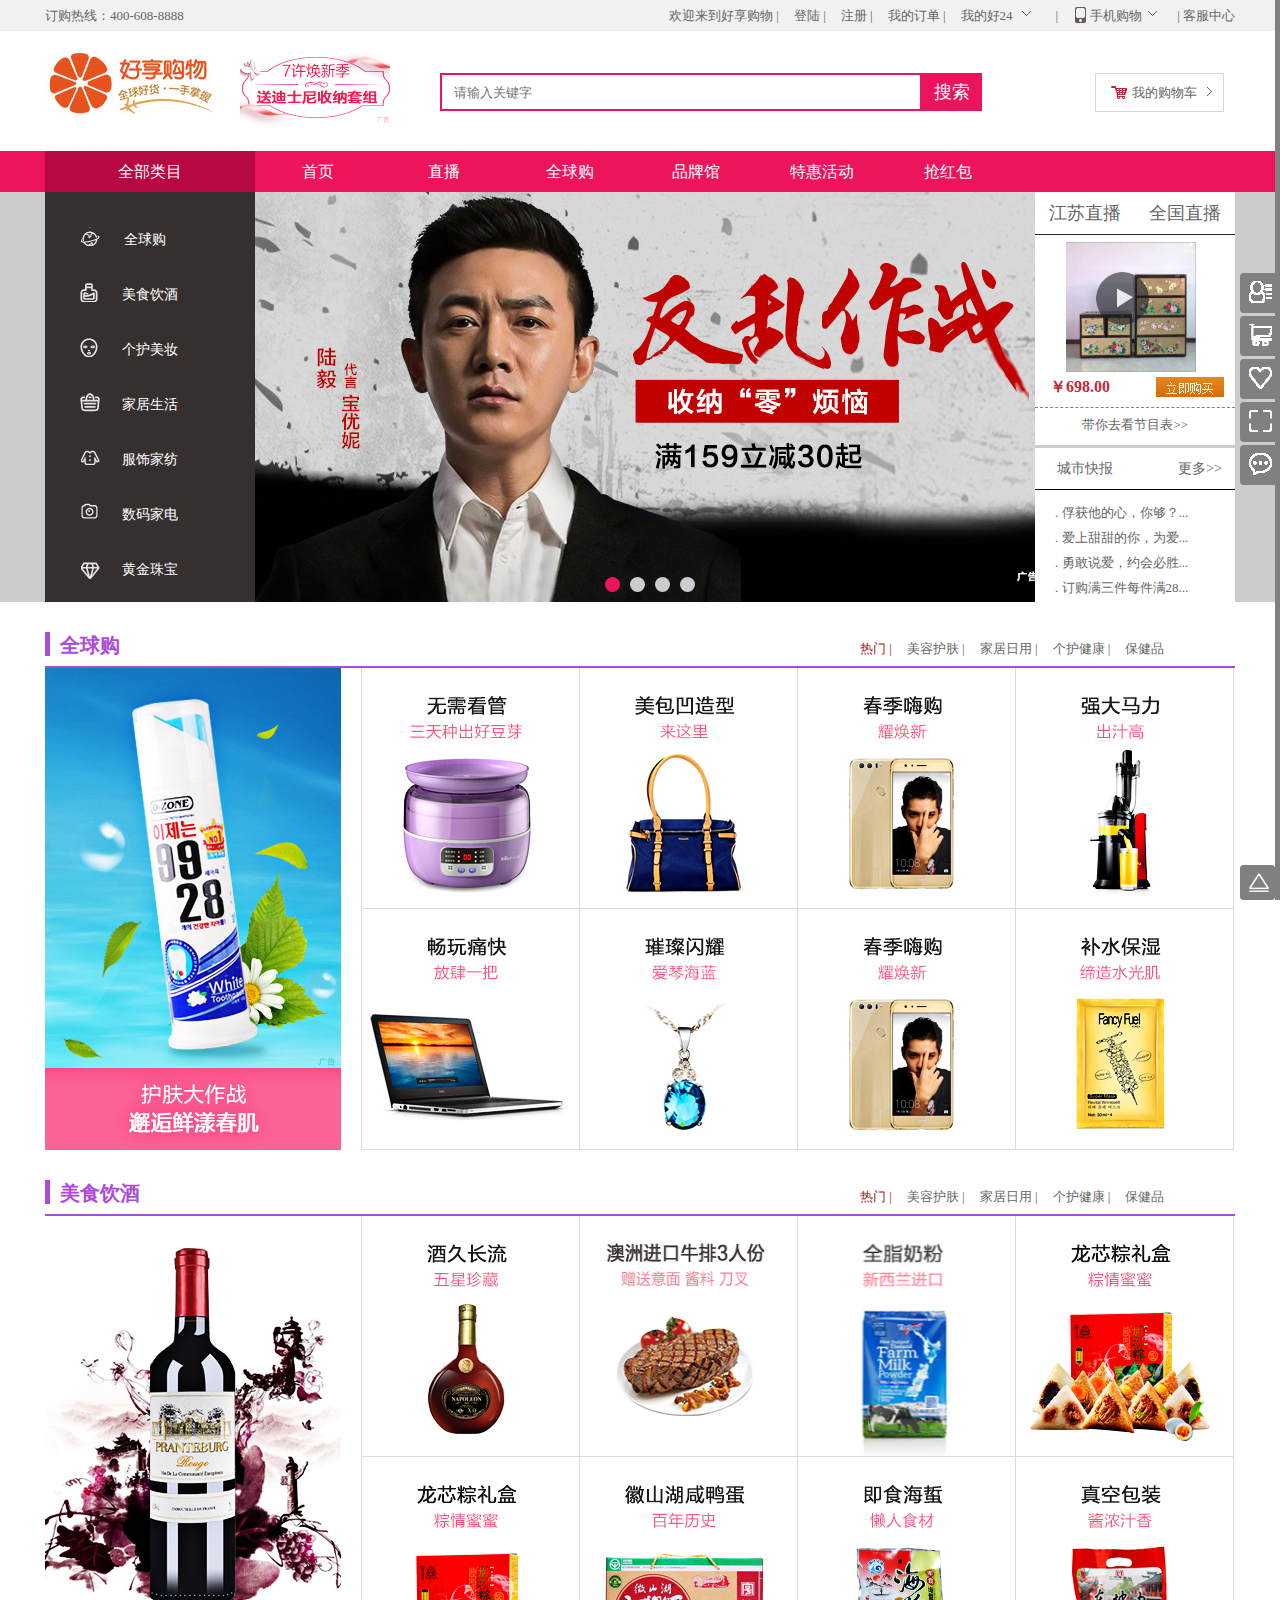
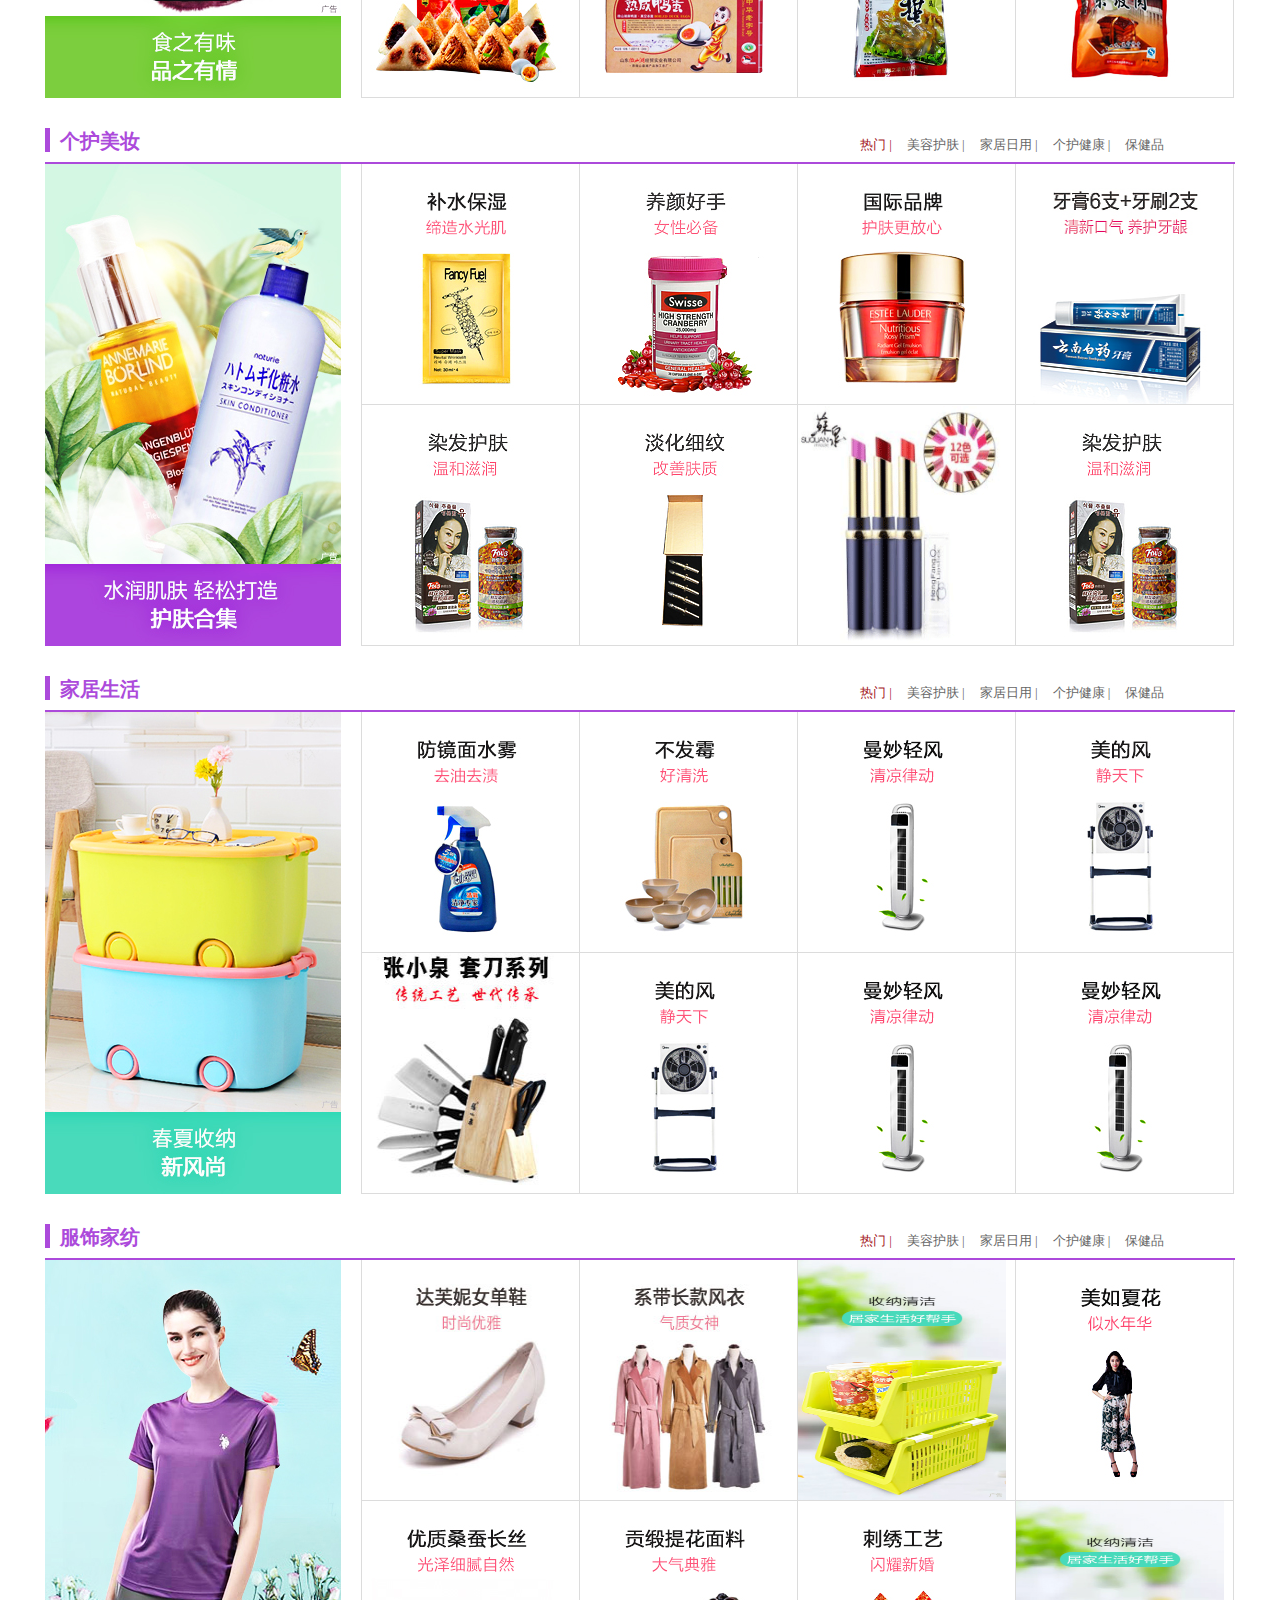
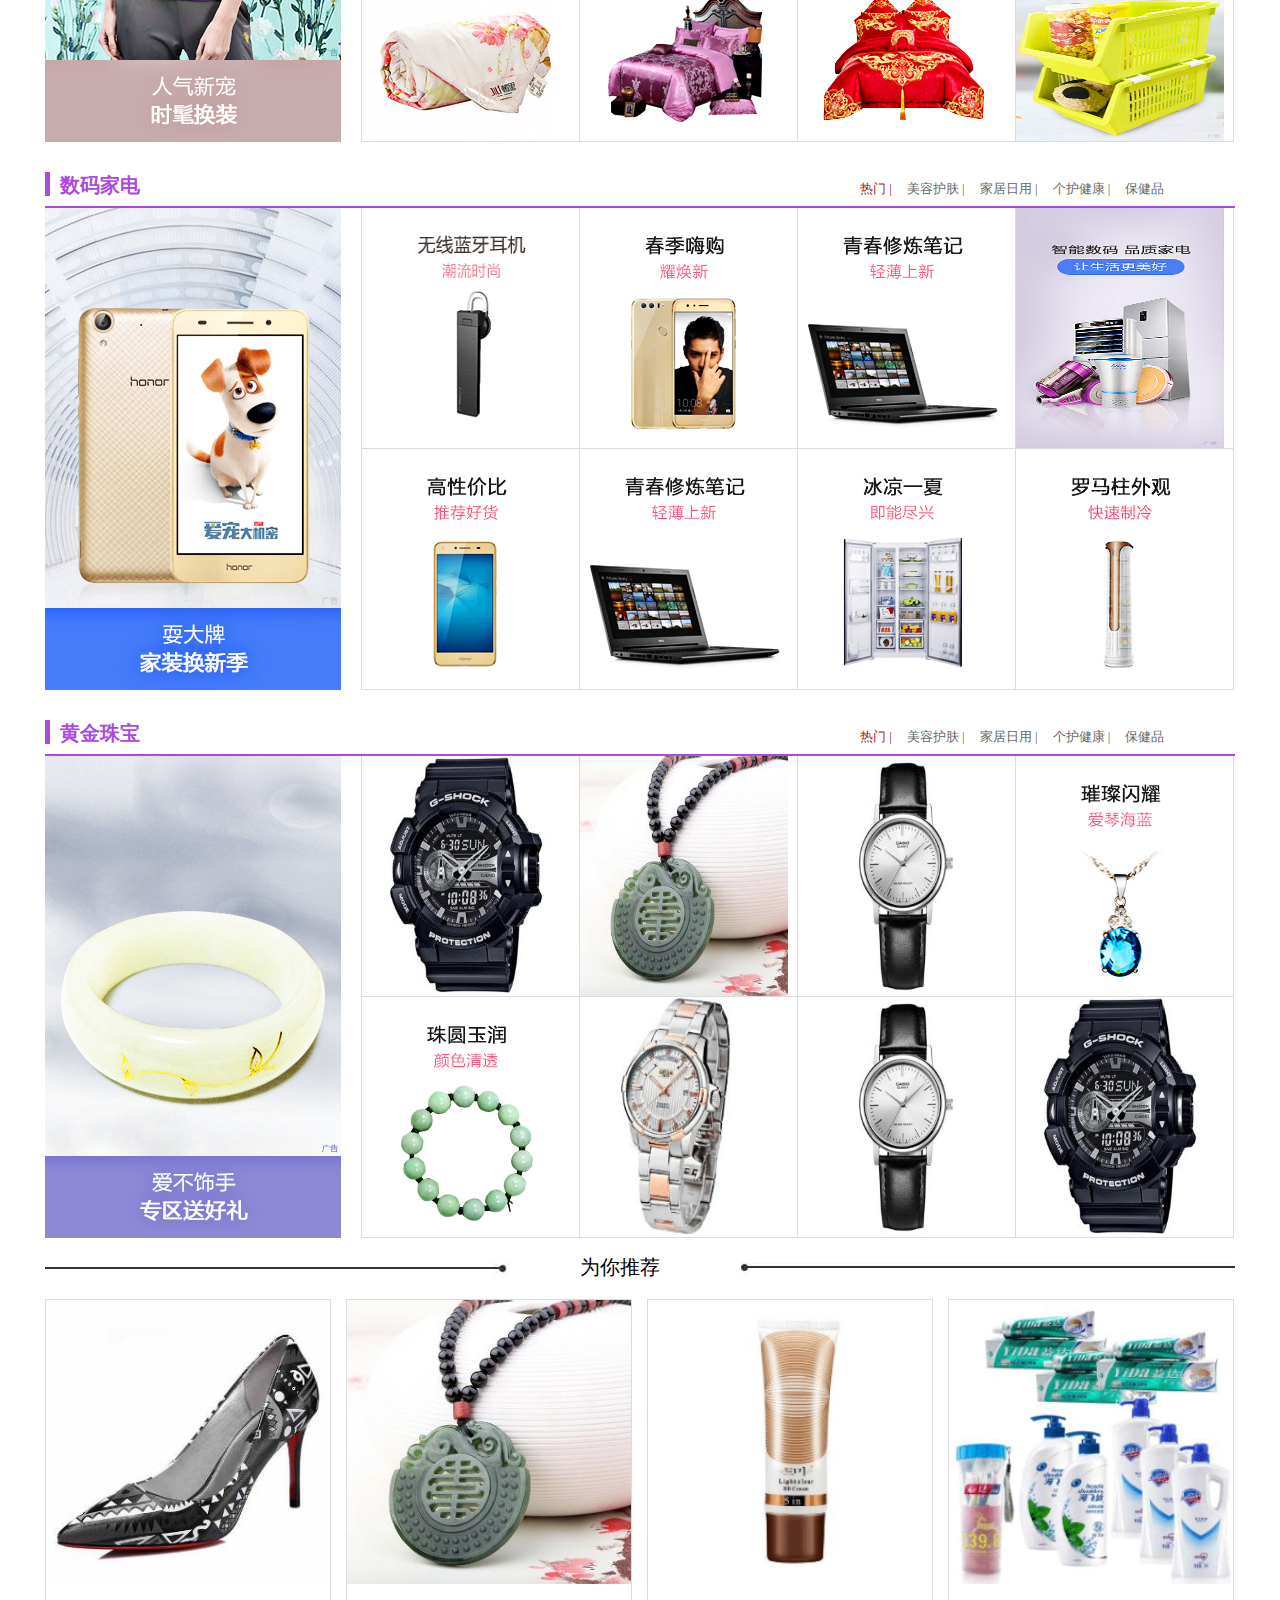
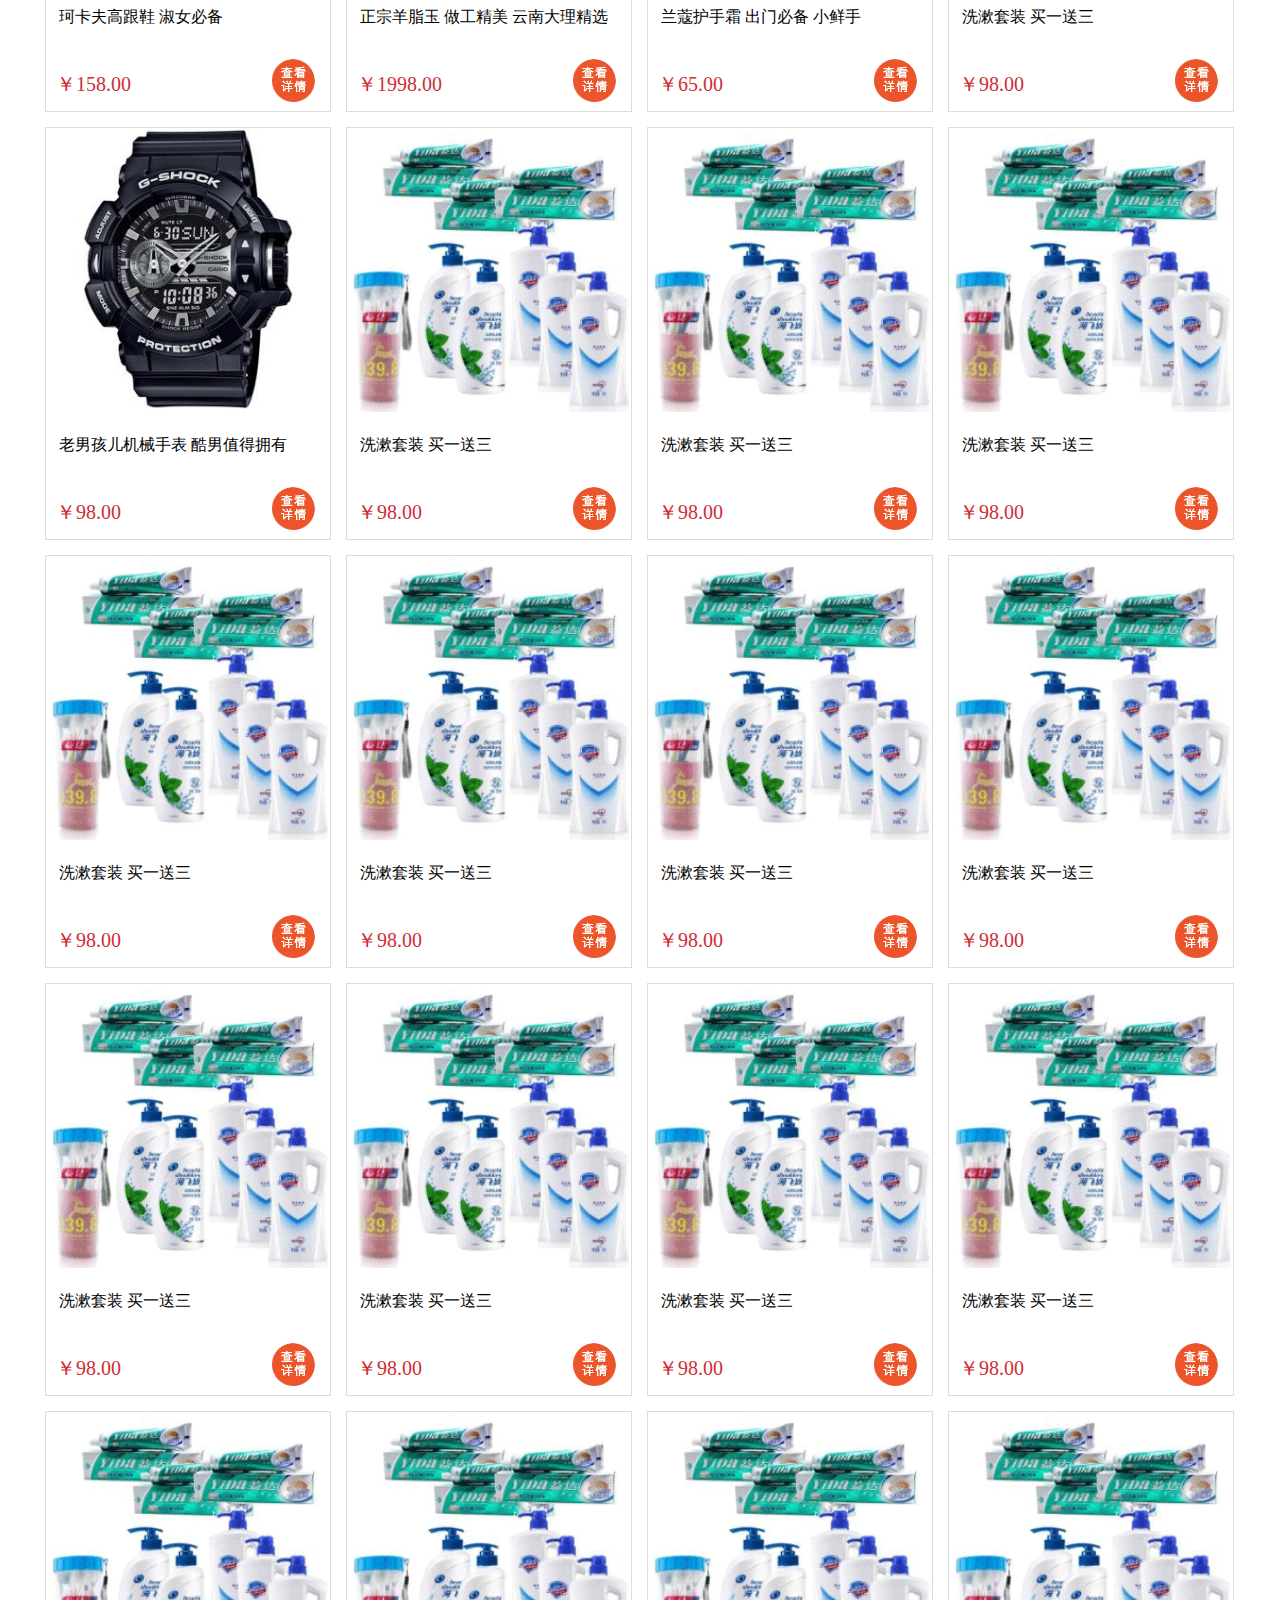
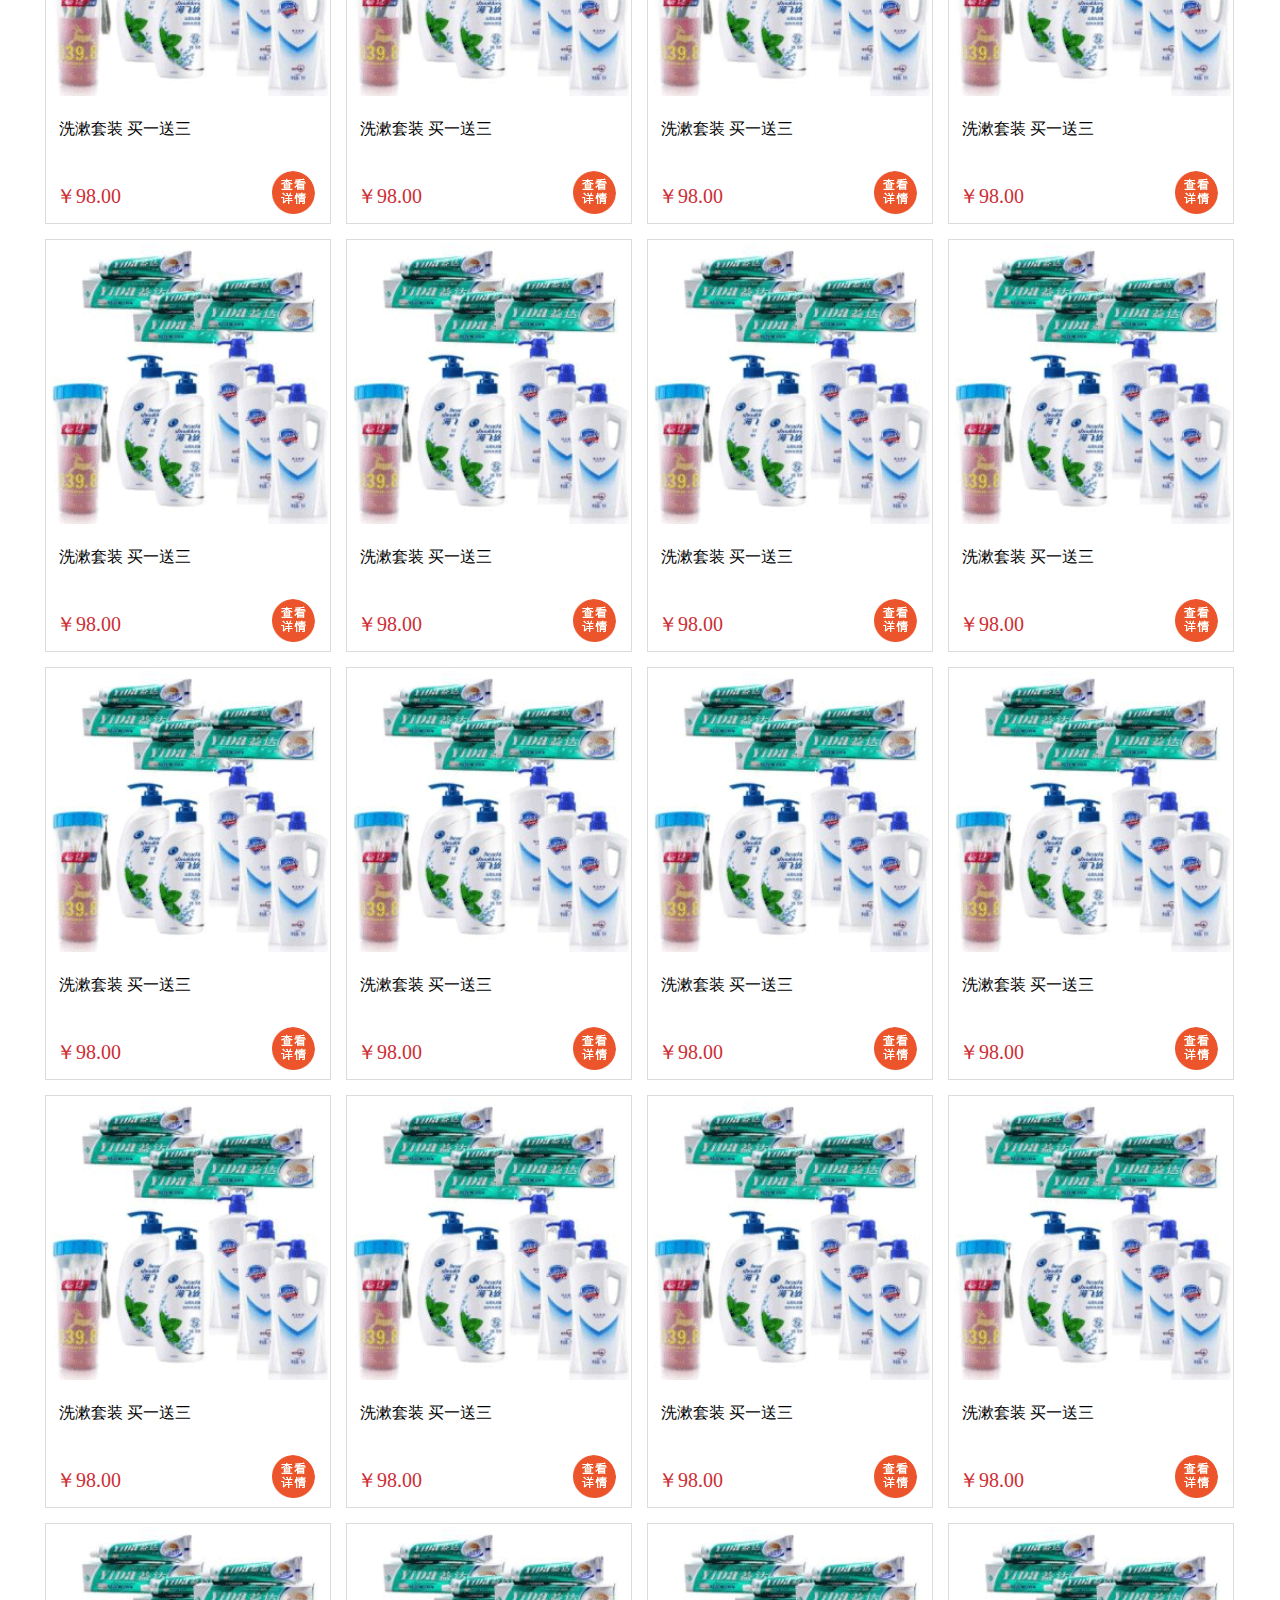
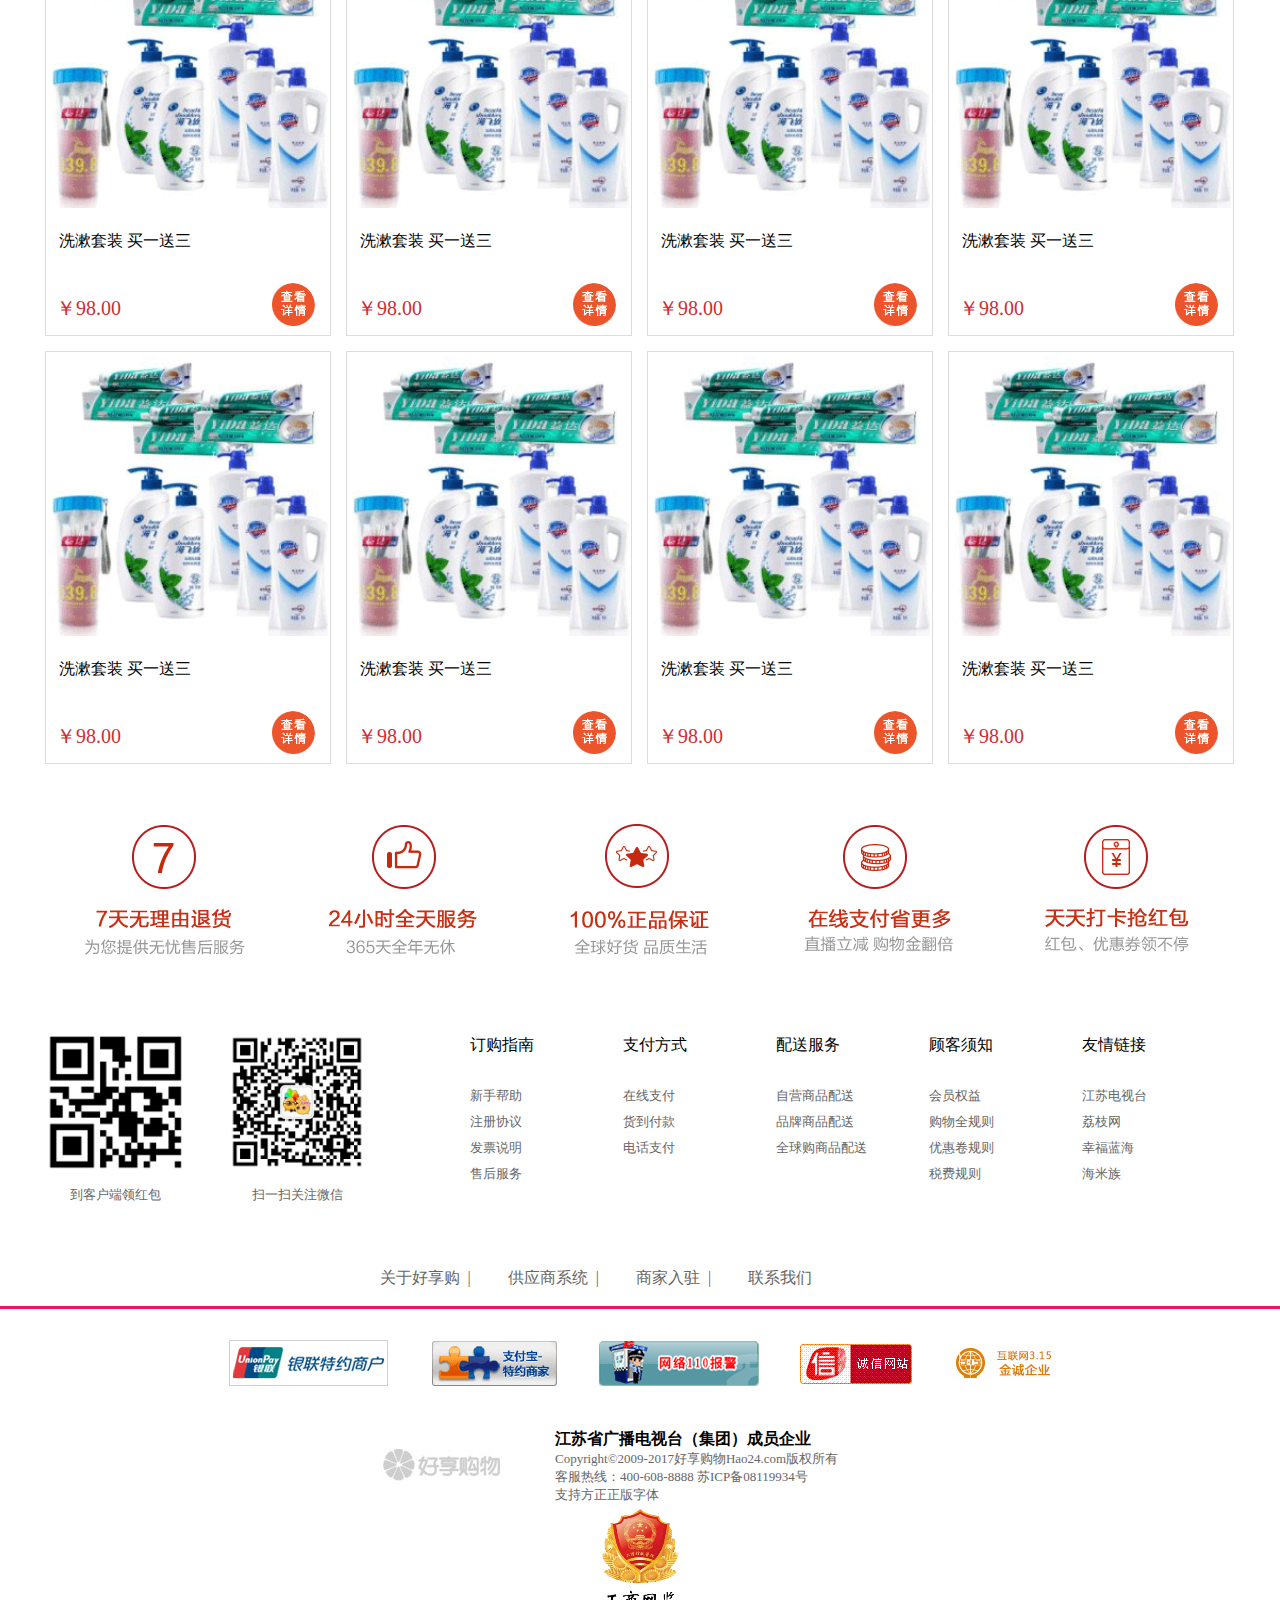
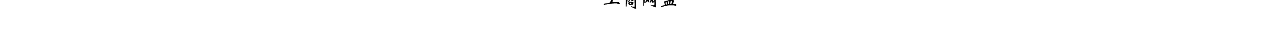
<file: index.html>
<!DOCTYPE html>
<html>
	<head>
		<meta charset="utf-8" />
		<title></title>
		<script type="text/javascript" src="js/jquery-2.1.0.js" ></script>
		<link rel="stylesheet" href="css/public1.css" />
		<link rel="stylesheet" href="css/index.css" />
		<meta name="viewport" content="width=device-width,initial-scale=1,minimum-scale=1,maximum-scale=1,user-scalable=no" />
	</head>
	<body>
		<div class="top">
			<div class="top_one">
				<div class="top_one_left">
					订购热线：400-608-8888
				</div>
				<ul class="top_ul">
					<li>欢迎来到好享购物 |</li>
					<li><a href="login.html">登陆</a> |</li>
					<li><a href="regist.html">注册</a> |</li>
					<li><a href="login.html">我的订单</a> |</li>
					<li>
						<a href="login.html">
						<p>我的好24</p>
						</a>
						<div id="hide_nav">
							<div><a href="#">我的购物金</a></div>
							<div><a href="#">我的优惠券</a></div>
							<div><a href="#">我的积分卡</a></div>
							<div><a href="#">我的暂存款</a>
						<div>
						</div>
					</li>
					<li>
						<p></p>
					</li>
					<li>
						<div>| </div>
						<div>
							<p></p>
						</div>
						<div>手机购物</div>
						<div>
							<p></p>
						</div>
						<ul id="hide_nav1">
							<li></li>
							<li>扫一扫，下载客户端</li>
						</ul>
					</li>
					<li> | <a href="#">客服中心</a></li>
				</ul>
				</div>
				</div>
				<div class="top_center">
					<ul class="top_center_one">
						<li></li>
						<li>
							<div class="li_da">
								<a href="index.html">
								<img src="img/top_h.jpg"/>
								<img src="img/ht1.jpg" />
								<img src="img/top_h.jpg"/>
								</a>
							</div>
						</li>
						<li>
							<input type="text"  placeholder="请输入关键字" style="width: 464px; height: 32px; border: 2px solid #ED145B;    padding-left: 12px;" />
							<p style="float: right;">搜索</p>
						</li>
						<div class="top_right">
							<div>
								<p></p>
							</div>
							<div>我的购物车</div>
							<div>
								<p></p>
							</div>
							<div id="neizai">
								<div class="dd">
									<img src="img/nogoods.png"/>
								</div>
								<p>你的购物车已经饿匾了，快去看看吧！</p>
							</div>
						</div>
					</ul>
				</div>
				<div class="top_End">
					<ul class="top_End">
						<a href="#"><li>全部类目</li></a>
						<a href="index.html"><li>首页</li></a>
						<a href="channel.html"><li>直播</li></a>
						<a href="global_buy.html"><li>全球购</li></a>
						<a href="even.html"><li>品牌馆</li></a>
						<a href="brand.html"><li>特惠活动</li></a>
						<a href="#"><li>抢红包</li></a>
					</ul>
				</div>
				<div class="Datu">
					<div class="Center">
						<ul class="Center_ul">
							<li>
								<a href="#">
									<div>
										<p></p>
									</div>
									<div>全球购</div>
								</a>
								<div class="sjx"></div>
								<ul class="nei_ul">
									<li>
										<p>全球购</p>
										<div class="mei_div"></div>
										<p class="asd">全球购</p>
									</li>
									<li>
										<p>全球购</p>
										<div class="mei_div"></div>
										<p class="asd">全球购</p>
									</li>
									<li>
										<p>全球购</p>
										<div class="mei_div"></div>
										<p class="asd">全球购</p>
									</li>
									<li>
										<p>全球购</p>
										<div class="mei_div"></div>
										<p class="asd">全球购</p>
									</li>
									<li>
										<p>全球购</p>
										<div class="mei_div"></div>
										<p class="asd">全球购</p>
									</li>
									<li>
										<p>全球购</p>
										<div class="mei_div"></div>
										<p class="asd">全球购</p>
									</li>
									<li>
										<p>全球购</p>
										<div class="mei_div"></div>
										<p class="asd">全球购</p>
									</li>
									
								</ul>
							</li>
							<li>
								<a href="#">
									<div>
										<p></p>
									</div>
									<div>美食饮酒</div>
								</a>
								<div class="sjx"></div>
								<ul class="nei_ul">
									<li>
										<p>美食饮酒</p>
										<div class="mei_div"></div>
										<p class="asd">美食饮酒</p>
									</li>
									<li>
										<p>美食饮酒</p>
										<div class="mei_div"></div>
										<p class="asd">美食饮酒</p>
									</li>
									<li>
										<p>美食饮酒</p>
										<div class="mei_div"></div>
										<p class="asd">美食饮酒</p>
									</li>
									<li>
										<p>美食饮酒</p>
										<div class="mei_div"></div>
										<p class="asd">美食饮酒</p>
									</li>
								</ul>
							</li>
							<li>
								<a href="#">
									<div>
										<p></p>
									</div>
									<div>个护美妆</div>
								</a>
								<div class="sjx"></div>
								<ul class="nei_ul">
									<li>
										<p>个护美妆</p>
										<div class="mei_div"></div>
										<p class="asd">个护美妆</p>
									</li>
									<li>
										<p>个护美妆</p>
										<div class="mei_div"></div>
										<p class="asd">个护美妆</p>
									</li>
									<li>
										<p>个护美妆</p>
										<div class="mei_div"></div>
										<p class="asd">个护美妆</p>
									</li>
									<li>
										<p>个护美妆</p>
										<div class="mei_div"></div>
										<p class="asd">个护美妆</p>
									</li>
								</ul>
							</li>
							<li>
								<a href="#">
									<div>
										<p></p>
									</div>
									<div>家居生活</div>
								</a>
								<div class="sjx"></div>
								<ul class="nei_ul">
									<li>
										<p>家居生活</p>
										<div class="mei_div"></div>
										<p class="asd">家居生活</p>
									</li>
									<li>
										<p>家居生活</p>
										<div class="mei_div"></div>
										<p class="asd">家居生活</p>
									</li>
									<li>
										<p>家居生活</p>
										<div class="mei_div"></div>
										<p class="asd">家居生活</p>
									</li>
									<li>
										<p>家居生活</p>
										<div class="mei_div"></div>
										<p class="asd">家居生活</p>
									</li>
								</ul>
							</li>
				
							<li>
								<a href="#">
									<div>
										<p></p>
									</div>
									<div>服饰家纺</div>
								</a>
								<div class="sjx"></div>
								<ul class="nei_ul">
									<li>
										<p>服饰家纺</p>
										<div class="mei_div"></div>
										<p class="asd">服饰家纺</p>
									</li>
									<li>
										<p>服饰家纺</p>
										<div class="mei_div"></div>
										<p class="asd">服饰家纺</p>
									</li>
									<li>
										<p>服饰家纺</p>
										<div class="mei_div"></div>
										<p class="asd">服饰家纺</p>
									</li>
									<li>
										<p>服饰家纺</p>
										<div class="mei_div"></div>
										<p class="asd">服饰家纺</p>
									</li>
								</ul>
							</li>
							<li>
								<a href="#">
									<div>
										<p></p>
									</div>
									<div>数码家电</div>
								</a>
								<div class="sjx"></div>
								<ul class="nei_ul">
									<li>
										<p>数码家电</p>
										<div class="mei_div"></div>
										<p class="asd">数码家电</p>
									</li>
									<li>
										<p>数码家电</p>
										<div class="mei_div"></div>
										<p class="asd">数码家电</p>
									</li>
									<li>
										<p>数码家电</p>
										<div class="mei_div"></div>
										<p class="asd">数码家电</p>
									</li>
									<li>
										<p>数码家电</p>
										<div class="mei_div"></div>
										<p class="asd">数码家电</p>
									</li>
								</ul>
							</li>
							<li>
								<a href="#">
									<div>
										<p></p>
									</div>
									<div>黄金珠宝</div>
								</a>
								<div class="sjx"></div>
								<ul class="nei_ul">
									<li>
										<p>黄金珠宝</p>
										<div class="mei_div"></div>
										<p class="asd">黄金珠宝</p>
									</li>
									<li>
										<p>黄金珠宝</p>
										<div class="mei_div"></div>
										<p class="asd">黄金珠宝</p>
									</li>
									<li>
										<p>黄金珠宝</p>
										<div class="mei_div"></div>
										<p class="asd">黄金珠宝</p>
									</li>
									<li>
										<p>黄金珠宝</p>
										<div class="mei_div"></div>
										<p class="asd">黄金珠宝</p>
									</li>
								</ul>
							</li>
						</ul>
						<div class="Center_div_one">
							<div class="left_1">
								<img src="img/left.png"/>
							</div>
							<ul class="Center_div_one_ul">
								<li></li>
								<li></li>
								<li></li>
								<li></li>
							</ul>
							<ul class="Center_div_tow_ul">
								<li></li>
								<li></li>
								<li></li>
								<li></li>
							</ul>
							<div class="right_1">
								<img src="img/right.png"/>
							</div>
						</div>
						<div class="Center_div_tow">
							<div class="Center_div_tow_top">
								<div id="a">
									<p>江苏直播</p>
									<p>全国直播</p>
								</div>
								<div class="play">
									<img src="img/channel_03.png"/>
									<div class="play_one">
									</div>
								</div>
								<div class="Center_wemzi">
									<div class="Center_wemzi_1">￥698.00</div>
									<div class="Center_wemzi_2">
										<div>
											<a class="aa" href="#"></a>
										</div>
									</div>
								</div>
								<div class="Center_dawenz">
									<a href="#">带你去看节目表>></a>
								</div>
							</div>
							<div class="Center_div_tow_bottom">
								<div class="Center_div_tow_bottom_1">
									<p><a href="#">城市快报</a></p>
									<p><a href="#">更多>></a></p>
								</div>
								<ul class="Center_div_tow_bottom_ul">
									<li>. 俘获他的心，你够？...</li>
									<li>. 爱上甜甜的你，为爱...</li>
									<li>. 勇敢说爱，约会必胜...</li>
									<li>. 订购满三件每件满28...</li>
								</ul>
							</div>
						</div>
					</div>
				</div>
				<div class="zhong1">
					<div class="zhong1_1">
						<div class="zhong1_1_left">
							<p></p>
							<p>全球购</p>
						</div>
						<div class="zhong1_1_right">
							<ul>
								<li>热门&nbsp;|</li>
								<li>美容护肤&nbsp;|</li>
								<li>家居日用&nbsp;|</li>
								<li>个护健康&nbsp;|</li>
								<li>保健品</li>
							</ul>
						</div>
					</div>
					<div class="zhong1_2">
						<div class="zhong1_2_left">

						</div>
						<ul class="zhong1_2_right">
							<li>
								<a href="#">
									<img src="img/tt11.jpg" />
								</a>
							</li>
							<li>
								<a href="#">
									<img src="img/tt14.jpg" />
								</a>
							</li>
							<li>
								<a href="#">
									<img src="img/tt18.jpg" />
								</a>
							</li>
							<li>
								<a href="#">
									<img src="img/tt12.jpg" />
								</a>
							</li>
							<li>
								<a href="#">
									<img src="img/tt17.jpg" />
								</a>
							</li>
							<li>
								<a href="#">
									<img src="img/tt20.jpg" />
								</a>
							</li>
							<li>
								<a href="#">
									<img src="img/tt18.jpg" />
								</a>
							</li>
							<li>
								<a href="#">
										<img src="img/tt9.jpg" />
								</a>
							</li>
						</ul>
					</div>
				</div>
				<!--第二轮-->
				<div class="zhong1">
					<div class="zhong1_1">
						<div class="zhong1_1_left">
							<p></p>
							<p>美食饮酒</p>
						</div>
						<div class="zhong1_1_right">
							<ul>
								<li>热门&nbsp;|</li>
								<li>美容护肤&nbsp;|</li>
								<li>家居日用&nbsp;|</li>
								<li>个护健康&nbsp;|</li>
								<li>保健品</li>
							</ul>
						</div>
					</div>
					<div class="zhong1_2">
						<div class="zhong1_3_left">

						</div>
						<ul class="zhong1_2_right">
							<li>
								<a href="#">
									<img src="img/tt5.jpg" />
								</a>
							</li>
							<li>
								<a href="#">
									<img src="img/147669507272751433.jpg" />
								</a>
							</li>
							<li>
								<a href="#">
									
									<img src="img/149422453513659146.jpg" />
								</a>
							</li>
							<li>
								<a href="#">
									<img src="img/149518412641853416.jpg" />
								</a>
							</li>
							<li>
								<a href="#">
									<img src="img/149518412641853416.jpg" />
								</a>
							</li>
							<li>
								<a href="#">
									<img src="img/14951841404029383.jpg" />
								</a>
							</li>
							<li>
								<a href="#">
									<img src="img/14951841545031368.jpg" />
								</a>
							</li>
							<li>
								<a href="#">
									<img src="img/149518417050344183.jpg" />
								</a>
							</li>
						</ul>
					</div>
				</div>
				<!--第三轮-->
				<div class="zhong1">
					<div class="zhong1_1">
						<div class="zhong1_1_left">
							<p></p>
							<p>个护美妆</p>
						</div>
						<div class="zhong1_1_right">
							<ul>
								<li>热门&nbsp;|</li>
								<li>美容护肤&nbsp;|</li>
								<li>家居日用&nbsp;|</li>
								<li>个护健康&nbsp;|</li>
								<li>保健品</li>
							</ul>
						</div>
					</div>
					<div class="zhong1_2">
						<div class="zhong1_4_left">

						</div>
						<ul class="zhong1_2_right">
							<li>
								<a href="#">
									<img src="img/tt9.jpg" />
				
								</a>
							</li>
							<li>
								<a href="#">
									<img src="img/tt2.jpg" />
								</a>
							</li>
							<li>
								<a href="#">
									<img src="img/tt8.jpg" />
								</a>
							</li>
							<li>
								<a href="#">
									<img src="img/148066712137075130.jpg" />
								</a>
							</li>
							<li>
								<a href="#">
									<img src="img/149337105672330184.jpg" />
								</a>
							</li>
							<li>
								<a href="#">
									<img src="img/149337108797426053.jpg" />
								</a>
							</li>
							<li>
								<a href="#">
									<img src="img/1722_09.png" />
								</a>
							</li>
							<li>
								<a href="#">
									<img src="img/149337105672330184.jpg" />
								</a>
							</li>
						</ul>
					</div>
				</div>
				<!--第四轮-->
				<div class="zhong1">
					<div class="zhong1_1">
						<div class="zhong1_1_left">
							<p></p>
							<p>家居生活</p>
						</div>
						<div class="zhong1_1_right">
							<ul>
								<li>热门&nbsp;|</li>
								<li>美容护肤&nbsp;|</li>
								<li>家居日用&nbsp;|</li>
								<li>个护健康&nbsp;|</li>
								<li>保健品</li>
							</ul>
						</div>
					</div>
					<div class="zhong1_2">
						<div class="zhong1_5_left">

						</div>
						<ul class="zhong1_2_right">
							<li>
								<a href="#">
									<img src="img/149518467311020175.jpg" />
								</a>
							</li>
							<li>
								<a href="#">
									<img src="img/149518471007220500.jpg" />
								</a>
							</li>
							<li>
								<a href="#">
									<img src="img/149518476728871187.jpg" />
								</a>
							</li>
							<li>
								<a href="#">
									<img src="img/149518480078421299.jpg" />
								</a>
							</li>
							<li>
								<a href="#">
									<img src="img/149543299316867798.jpg" />
								</a>
							</li>
							<li>
								<a href="#">
									<img src="img/149518480078421299.jpg" />
								</a>
							</li>
							<li>
								<a href="#">
									<img src="img/149518476728871187.jpg" />
								</a>
							</li>
							<li>
								<a href="#">
									<img src="img/149518476728871187.jpg" />
								</a>
							</li>
						</ul>
					</div>
				</div>
				<!--第五轮-->
				<div class="zhong1">
					<div class="zhong1_1">
						<div class="zhong1_1_left">
							<p></p>
							<p>服饰家纺</p>
						</div>
						<div class="zhong1_1_right">
							<ul>
								<li>热门&nbsp;|</li>
								<li>美容护肤&nbsp;|</li>
								<li>家居日用&nbsp;|</li>
								<li>个护健康&nbsp;|</li>
								<li>保健品</li>
							</ul>
						</div>
					</div>
					<div class="zhong1_2">
						<div class="zhong1_6_left">

						</div>
						<ul class="zhong1_2_right">
							<li>
								<a href="#">
									<img src="img/148876306747621248.jpg" />
								</a>
							</li>
							<li>
								<a href="#">
									<img src="img/148876310768216690.jpg" />
								</a>
							</li>
							<li>
								<a href="#">
									<img src="img/149058140362611992.jpg" />
								</a>
							</li>
							<li>
								<a href="#">
									<img src="img/149518383677056084.jpg" />
								</a>
							</li>
							<li>
								<a href="#">
									<img src="img/149518597085249358.jpg" />
								</a>
							</li>
							<li>
								<a href="#">
									<img src="img/149518602158936178.jpg" />
								</a>
							</li>
							<li>
								<a href="#">
									<img src="img/149518605385621143.jpg" />
								</a>
							</li>
							<li>
								<a href="#">
									<img src="img/149058140362611992.jpg" />
								</a>
							</li>
						</ul>
					</div>
				</div>
				<!--第六轮-->
				<div class="zhong1">
					<div class="zhong1_1">
						<div class="zhong1_1_left">
							<p></p>
							<p>数码家电</p>
						</div>
						<div class="zhong1_1_right">
							<ul>
								<li>热门&nbsp;|</li>
								<li>美容护肤&nbsp;|</li>
								<li>家居日用&nbsp;|</li>
								<li>个护健康&nbsp;|</li>
								<li>保健品</li>
							</ul>
						</div>
					</div>
					<div class="zhong1_2">
						<div class="zhong1_7_left">

						</div>
						<ul class="zhong1_2_right">
							<li>
								<a href="#">
									<img src="img/147669654724227823.jpg" />
								</a>
							</li>
							<li>
								<a href="#">
									<img src="img/tt18.jpg" />
								</a>
							</li>
							<li>
								<a href="#">
									<img src="img/14951839215078924.jpg" />
								</a>
							</li>
							<li>
								<a href="#">
									<img src="img/14827189540572926.jpg" />
								</a>
							</li>
							<li>
								<a href="#">
									<img src="img/149518397295691207.jpg" />
								</a>
							</li>
							<li>
								<a href="#">
									<img src="img/14951839215078924.jpg" />
								</a>
							</li>
							<li>
								<a href="#">
									<img src="img/149518403006076834.jpg" />
								</a>
							</li>
							<li>
								<a href="#">
									<img src="img/149518400277782097.jpg" />
								</a>
							</li>
						</ul>
					</div>
				</div>
				<!--end-->
				<div class="zhong1">
					<div class="zhong1_1">
						<div class="zhong1_1_left">
							<p></p>
							<p>黄金珠宝</p>
						</div>
						<div class="zhong1_1_right">
							<ul>
								<li>热门&nbsp;|</li>
								<li>美容护肤&nbsp;|</li>
								<li>家居日用&nbsp;|</li>
								<li>个护健康&nbsp;|</li>
								<li>保健品</li>
							</ul>
						</div>
					</div>
					<div class="zhong1_2">
						<div class="zhong1_8_left">

						</div>
						<ul class="zhong1_2_right">
							<li>
								<a href="#">
									<img src="img/149492614154753M.jpg" />
								</a>
							</li>
							<li>
								<a href="#">
									<img src="img/149189543256272538M.jpg" />
								</a>
							</li>
							<li>
								<a href="#">
									<img src="img/149500130650646906M.jpg" />
								</a>
							</li>
							<li>
								<a href="#">
									<img src="img/tt20.jpg" />
								</a>
							</li>
							<li>
								<a href="#">
									<img src="img/tt21.jpg" />
								</a>
							</li>
							<li>
								<a href="#">
									<img src="img/channel_15.png" />
								</a>
							</li>
							<li>
								<a href="#">
									<img src="img/149500130650646906M.jpg" />
								</a>
							</li>
							<li>
								<a href="#">
									<img src="img/149492614154753M.jpg" />
								</a>
							</li>
						</ul>
					</div>
				</div>
				<!--为你推荐开始-->
				<div class="zhongEnd">
					<div class="zhongEnd_1">
						为你推荐
					</div>
				</div>
				<ul class="zhongEnd_ul">
					<li>
						<a href="#">
							<img src="img/1.jpg" />
							<p class="p1">珂卡夫高跟鞋 淑女必备 </p>
							<div class="end_1">
								<p>￥158.00</p>
								<div class="end_1_1">
									<p></p>
								</div>
							</div>
						</a>
					</li>
					<li>
						<a href="#">
							<img src="img/149189543256272538M.jpg" />
							<p class="p1">正宗羊脂玉  做工精美 云南大理精选</p>
							<div class="end_1">
								<p>￥1998.00</p>
								<div class="end_1_1">
									<p></p>
								</div>
							</div>
						</a>
					</li>
					<li>
						<a href="#">
							<img src="img/1722_05.png" />
							<p class="p1">兰蔻护手霜 出门必备 小鲜手</p>
							<div class="end_1">
								<p>￥65.00</p>
								<div class="end_1_1">
									<p></p>
								</div>
							</div>
						</a>
					</li>
					<li>
						<a href="#">
							<img src="img/1722_125.png" />
							<p class="p1">洗漱套装 买一送三</p>
							<div class="end_1">
								<p>￥98.00</p>
								<div class="end_1_1">
									<p></p>
								</div>
							</div>
						</a>
					</li>
					<li>
						<a href="#">
							<img src="img/149492614154753M.jpg" />
							<p class="p1">老男孩儿机械手表 酷男值得拥有 </p>
							<div class="end_1">
								<p>￥98.00</p>
								<div class="end_1_1">
									<p></p>
								</div>
							</div>
						</a>
					</li>
					<li>
						<a href="#">
							<img src="img/1722_125.png" />
							<p class="p1">洗漱套装 买一送三</p>
							<div class="end_1">
								<p>￥98.00</p>
								<div class="end_1_1">
									<p></p>
								</div>
							</div>
						</a>
					</li>
					<li>
						<a href="#">
							<img src="img/1722_125.png" />
							<p class="p1">洗漱套装 买一送三</p>
							<div class="end_1">
								<p>￥98.00</p>
								<div class="end_1_1">
									<p></p>
								</div>
							</div>
						</a>
					</li>
					<li>
						<a href="#">
							<img src="img/1722_125.png" />
							<p class="p1">洗漱套装 买一送三</p>
							<div class="end_1">
								<p>￥98.00</p>
								<div class="end_1_1">
									<p></p>
								</div>
							</div>
						</a>
					</li>
					<li>
						<a href="#">
							<img src="img/1722_125.png" />
							<p class="p1">洗漱套装 买一送三</p>
							<div class="end_1">
								<p>￥98.00</p>
								<div class="end_1_1">
									<p></p>
								</div>
							</div>
						</a>
					</li>
					<li>
						<a href="#">
							<img src="img/1722_125.png" />
							<p class="p1">洗漱套装 买一送三</p>
							<div class="end_1">
								<p>￥98.00</p>
								<div class="end_1_1">
									<p></p>
								</div>
							</div>
						</a>
					</li>
					<li>
						<a href="#">
							<img src="img/1722_125.png" />
							<p class="p1">洗漱套装 买一送三</p>
							<div class="end_1">
								<p>￥98.00</p>
								<div class="end_1_1">
									<p></p>
								</div>
							</div>
						</a>
					</li>
					<li>
						<a href="#">
							<img src="img/1722_125.png" />
							<p class="p1">洗漱套装 买一送三</p>
							<div class="end_1">
								<p>￥98.00</p>
								<div class="end_1_1">
									<p></p>
								</div>
							</div>
						</a>
					</li>
					<li>
						<a href="#">
							<img src="img/1722_125.png" />
							<p class="p1">洗漱套装 买一送三</p>
							<div class="end_1">
								<p>￥98.00</p>
								<div class="end_1_1">
									<p></p>
								</div>
							</div>
						</a>
					</li>
					<li>
						<a href="#">
							<img src="img/1722_125.png" />
							<p class="p1">洗漱套装 买一送三</p>
							<div class="end_1">
								<p>￥98.00</p>
								<div class="end_1_1">
									<p></p>
								</div>
							</div>
						</a>
					</li>
					<li>
						<a href="#">
							<img src="img/1722_125.png" />
							<p class="p1">洗漱套装 买一送三</p>
							<div class="end_1">
								<p>￥98.00</p>
								<div class="end_1_1">
									<p></p>
								</div>
							</div>
						</a>
					</li>
					<li>
						<a href="#">
							<img src="img/1722_125.png" />
							<p class="p1">洗漱套装 买一送三</p>
							<div class="end_1">
								<p>￥98.00</p>
								<div class="end_1_1">
									<p></p>
								</div>
							</div>
						</a>
					</li>
					<li>
						<a href="#">
							<img src="img/1722_125.png" />
							<p class="p1">洗漱套装 买一送三</p>
							<div class="end_1">
								<p>￥98.00</p>
								<div class="end_1_1">
									<p></p>
								</div>
							</div>
						</a>
					</li>
					<li>
						<a href="#">
							<img src="img/1722_125.png" />
							<p class="p1">洗漱套装 买一送三</p>
							<div class="end_1">
								<p>￥98.00</p>
								<div class="end_1_1">
									<p></p>
								</div>
							</div>
						</a>
					</li>
					<li>
						<a href="#">
							<img src="img/1722_125.png" />
							<p class="p1">洗漱套装 买一送三</p>
							<div class="end_1">
								<p>￥98.00</p>
								<div class="end_1_1">
									<p></p>
								</div>
							</div>
						</a>
					</li>
					<li>
						<a href="#">
							<img src="img/1722_125.png" />
							<p class="p1">洗漱套装 买一送三</p>
							<div class="end_1">
								<p>￥98.00</p>
								<div class="end_1_1">
									<p></p>
								</div>
							</div>
						</a>
					</li>
					<li>
						<a href="#">
							<img src="img/1722_125.png" />
							<p class="p1">洗漱套装 买一送三</p>
							<div class="end_1">
								<p>￥98.00</p>
								<div class="end_1_1">
									<p></p>
								</div>
							</div>
						</a>
					</li>
					<li>
						<a href="#">
							<img src="img/1722_125.png" />
							<p class="p1">洗漱套装 买一送三</p>
							<div class="end_1">
								<p>￥98.00</p>
								<div class="end_1_1">
									<p></p>
								</div>
							</div>
						</a>
					</li>
					<li>
						<a href="#">
							<img src="img/1722_125.png" />
							<p class="p1">洗漱套装 买一送三</p>
							<div class="end_1">
								<p>￥98.00</p>
								<div class="end_1_1">
									<p></p>
								</div>
							</div>
						</a>
					</li>
					<li>
						<a href="#">
							<img src="img/1722_125.png" />
							<p class="p1">洗漱套装 买一送三</p>
							<div class="end_1">
								<p>￥98.00</p>
								<div class="end_1_1">
									<p></p>
								</div>
							</div>
						</a>
					</li>
					<li>
						<a href="#">
							<img src="img/1722_125.png" />
							<p class="p1">洗漱套装 买一送三</p>
							<div class="end_1">
								<p>￥98.00</p>
								<div class="end_1_1">
									<p></p>
								</div>
							</div>
						</a>
					</li>
					<li>
						<a href="#">
							<img src="img/1722_125.png" />
							<p class="p1">洗漱套装 买一送三</p>
							<div class="end_1">
								<p>￥98.00</p>
								<div class="end_1_1">
									<p></p>
								</div>
							</div>
						</a>
					</li>
					<li>
						<a href="#">
							<img src="img/1722_125.png" />
							<p class="p1">洗漱套装 买一送三</p>
							<div class="end_1">
								<p>￥98.00</p>
								<div class="end_1_1">
									<p></p>
								</div>
							</div>
						</a>
					</li>
					<li>
						<a href="#">
							<img src="img/1722_125.png" />
							<p class="p1">洗漱套装 买一送三</p>
							<div class="end_1">
								<p>￥98.00</p>
								<div class="end_1_1">
									<p></p>
								</div>
							</div>
						</a>
					</li>
					<li>
						<a href="#">
							<img src="img/1722_125.png" />
							<p class="p1">洗漱套装 买一送三</p>
							<div class="end_1">
								<p>￥98.00</p>
								<div class="end_1_1">
									<p></p>
								</div>
							</div>
						</a>
					</li>
					<li>
						<a href="#">
							<img src="img/1722_125.png" />
							<p class="p1">洗漱套装 买一送三</p>
							<div class="end_1">
								<p>￥98.00</p>
								<div class="end_1_1">
									<p></p>
								</div>
							</div>
						</a>
					</li>
					<li>
						<a href="#">
							<img src="img/1722_125.png" />
							<p class="p1">洗漱套装 买一送三</p>
							<div class="end_1">
								<p>￥98.00</p>
								<div class="end_1_1">
									<p></p>
								</div>
							</div>
						</a>
					</li>
					<li>
						<a href="#">
							<img src="img/1722_125.png" />
							<p class="p1">洗漱套装 买一送三</p>
							<div class="end_1">
								<p>￥98.00</p>
								<div class="end_1_1">
									<p></p>
								</div>
							</div>
						</a>
					</li>
					<li>
						<a href="#">
							<img src="img/1722_125.png" />
							<p class="p1">洗漱套装 买一送三</p>
							<div class="end_1">
								<p>￥98.00</p>
								<div class="end_1_1">
									<p></p>
								</div>
							</div>
						</a>
					</li>
					<li>
						<a href="#">
							<img src="img/1722_125.png" />
							<p class="p1">洗漱套装 买一送三</p>
							<div class="end_1">
								<p>￥98.00</p>
								<div class="end_1_1">
									<p></p>
								</div>
							</div>
						</a>
					</li>
					<li>
						<a href="#">
							<img src="img/1722_125.png" />
							<p class="p1">洗漱套装 买一送三</p>
							<div class="end_1">
								<p>￥98.00</p>
								<div class="end_1_1">
									<p></p>
								</div>
							</div>
						</a>
					</li>
					<li>
						<a href="#">
							<img src="img/1722_125.png" />
							<p class="p1">洗漱套装 买一送三</p>
							<div class="end_1">
								<p>￥98.00</p>
								<div class="end_1_1">
									<p></p>
								</div>
							</div>
						</a>
					</li>
					<li>
						<a href="#">
							<img src="img/1722_125.png" />
							<p class="p1">洗漱套装 买一送三</p>
							<div class="end_1">
								<p>￥98.00</p>
								<div class="end_1_1">
									<p></p>
								</div>
							</div>
						</a>
					</li>
					<li>
						<a href="#">
							<img src="img/1722_125.png" />
							<p class="p1">洗漱套装 买一送三</p>
							<div class="end_1">
								<p>￥98.00</p>
								<div class="end_1_1">
									<p></p>
								</div>
							</div>
						</a>
					</li>
					<li>
						<a href="#">
							<img src="img/1722_125.png" />
							<p class="p1">洗漱套装 买一送三</p>
							<div class="end_1">
								<p>￥98.00</p>
								<div class="end_1_1">
									<p></p>
								</div>
							</div>
						</a>
					</li>
					<li>
						<a href="#">
							<img src="img/1722_125.png" />
							<p class="p1">洗漱套装 买一送三</p>
							<div class="end_1">
								<p>￥98.00</p>
								<div class="end_1_1">
									<p></p>
								</div>
							</div>
						</a>
					</li>
				</ul>
				<ul class="end_ul">
					<li>
						<img src="img/service_01.png" />
					</li>
					<li>
						<img src="img/service_02.png" />
					</li>
					<li>
						<img src="img/service_03.png" />
					</li>
					<li>
						<img src="img/service_04.png" />
					</li>
					<li>
						<img src="img/service_05.png" />
					</li>
				</ul>
				<!--下部结束开始-->
				<div class="EndObj">
					<div class="EndObj_left">
						<div class="a_left">
							<img src="img/app_code.jpg" />
							<p>到客户端领红包</p>
						</div>
						<div class="a_rigt">
							<img src="img/wechart_code.jpg" />
							<p>扫一扫关注微信</p>
						</div>
					</div>
					<ul class="EndObj_ul">
						<li>

							<p>订购指南</p>
							<p><a href="#">新手帮助</a></p>
							<p><a href="#">注册协议</a></p>
							<p><a href="#">发票说明</a></p>
							<p><a href="#">售后服务</a></p>
						</li>
						<li>
							<p>支付方式</p>
							<p><a href="#">在线支付</a></p>
							<p><a href="#">货到付款</a></p>
							<p><a href="#">电话支付</a></p>
						</li>
						<li>
							<p>配送服务</p>
							<p><a href="#">自营商品配送</a></p>
							<p><a href="#">品牌商品配送</a></p>
							<p><a href="#">全球购商品配送</a></p>
						</li>
						<li>
							<p>顾客须知</p>
							<p><a href="#">会员权益</a></p>
							<p><a href="#">购物全规则</a></p>
							<p><a href="#">优惠卷规则</a></p>
							<p><a href="#">税费规则</a></p>
						</li>
						<li>
							<p>友情链接</p>
							<p><a href="#">江苏电视台</a></p>
							<p><a href="#">荔枝网</a></p>
							<p><a href="#">幸福蓝海</a></p>
							<p><a href="#">海米族</a></p>
						</li>
					</ul>
				</div>
				<div class="ObjEnd_1">
					<p>关于好享购&nbsp;&nbsp;|</p>
					<p>供应商系统&nbsp;&nbsp;|</p>
					<p>商家入驻&nbsp;&nbsp;|</p>
					<p>联系我们</p>
				</div>
				<div class="ObjEnd_2"></div>
				<ul class="ObjEnd_3">
					<li></li>
					<li></li>
					<li></li>
					<li></li>
					<li></li>
				</ul>
				<div class="EndS">
					<div class="EndS_left">
						
					</div>
					<div class="EndS_right">
						<strong>江苏省广播电视台（集团）成员企业</strong>
						<p> Copyright©2009-2017好享购物Hao24.com版权所有</p>
						<p> 客服热线：400-608-8888   苏ICP备08119934号</p>
						<p>支持方正正版字体</p>
					</div>
				</div>
				<div class="EndTrue">
					
				</div>
				<br />
				<br />
				<!--固定定位div-->
				<div class="fiax">
						<ul class="fiax_1">
							<li>
								<img src="img/icons_03.png"/> 
								<div class="i1">
									<p>我的hao24</p>
									<img src="img/icons_03.png"/>
								</div>
						
							</li>
							<li>
								<img src="img/icons_07.png"/>
								<div class="i1">
									<p>购物车</p>
									<img src="img/icons_07.png"/>
								</div>
							</li>
							<li><img src="img/icons_10.png"/>
							<div class="i1">
									<p>我的收藏</p>
									<img src="img/icons_10.png"/>
							</div>
							</li>
							<li><img src="img/icons_12.png"/>
							   <div class="i2">
							   	  <img src="img/app_code.jpg" />
							   	  <img src="img/icons_12.png"/>
							   </div>
							</li>
							<li><img src="img/icons_14.png"/>
							   <div class="i1">
									<p>联系在线客服</p>
									<img src="img/icons_14.png"/>
								</div>
							</li>
						</ul>
						<div id="TopZD">
							<a href="#"><p></p></a>
						</div>
				</div>
	</body>
<script type="text/javascript" src="js/index.js" ></script>
</html>
</file>
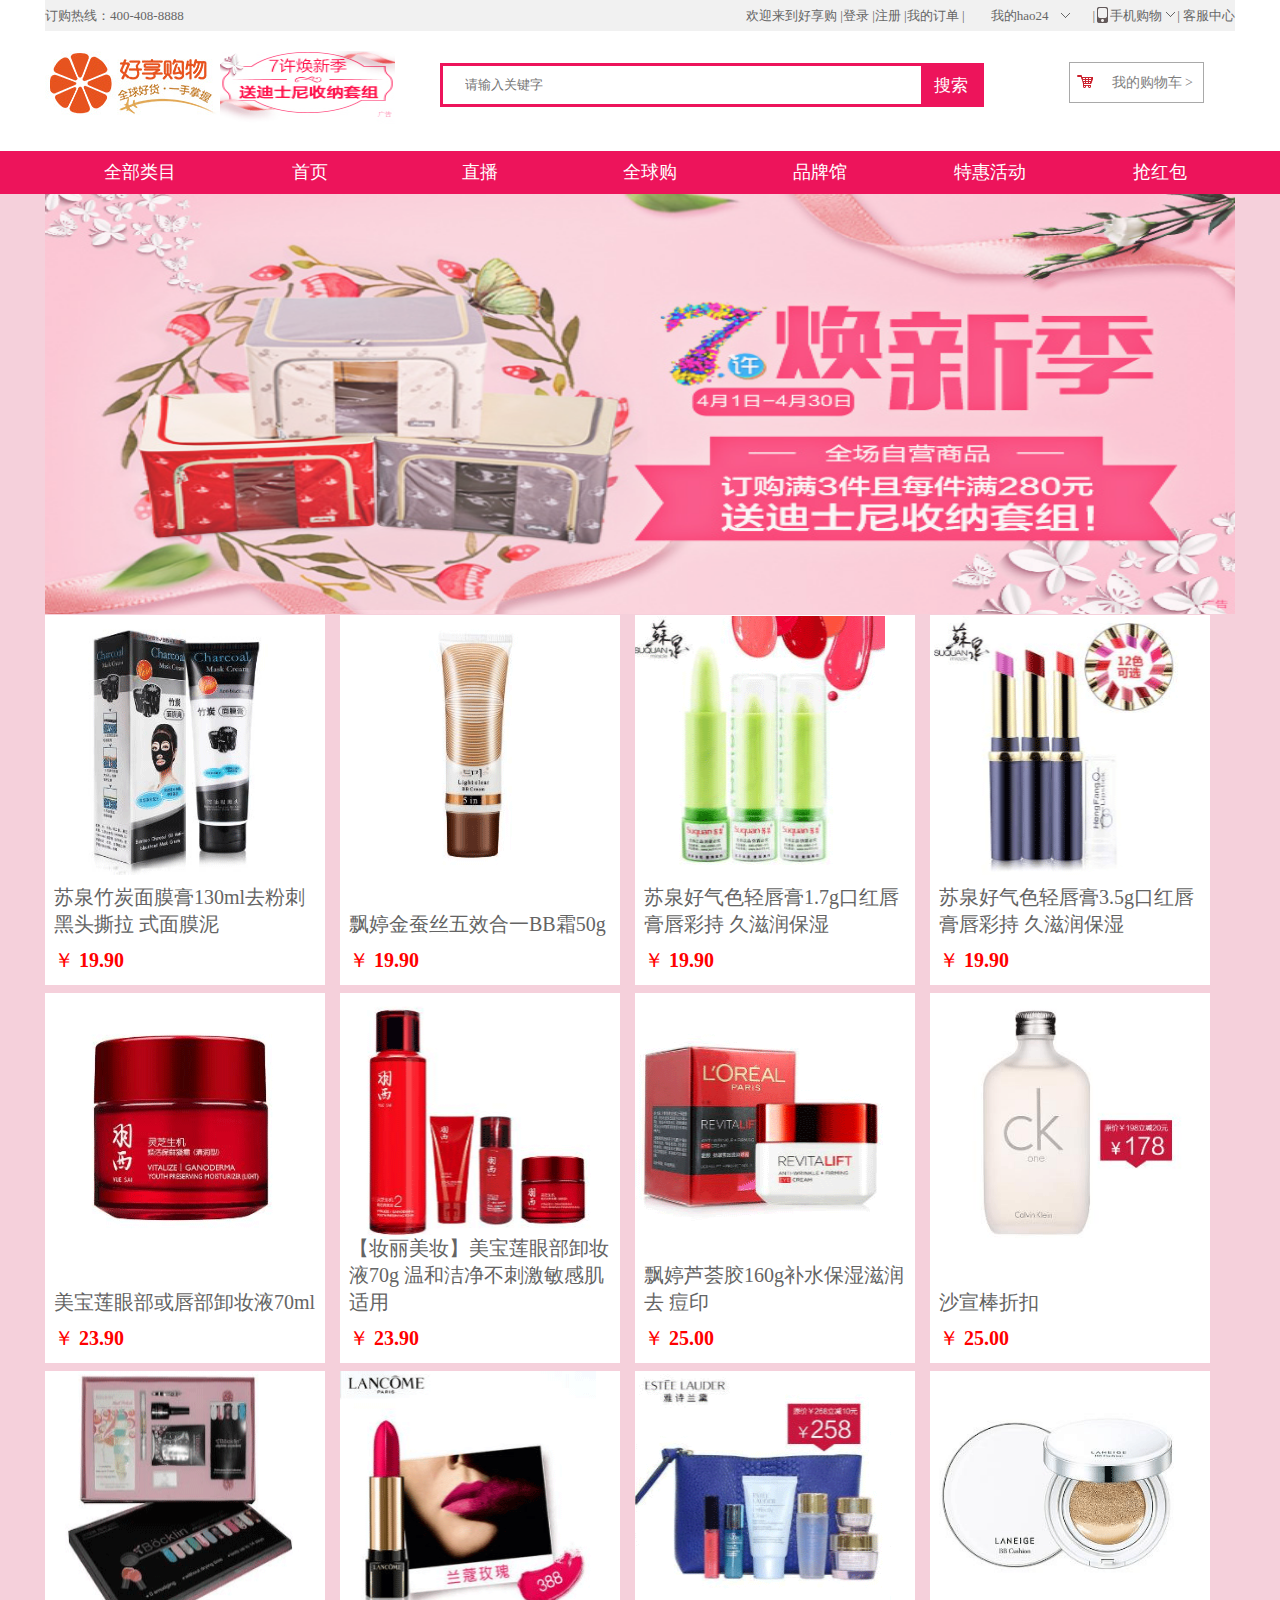
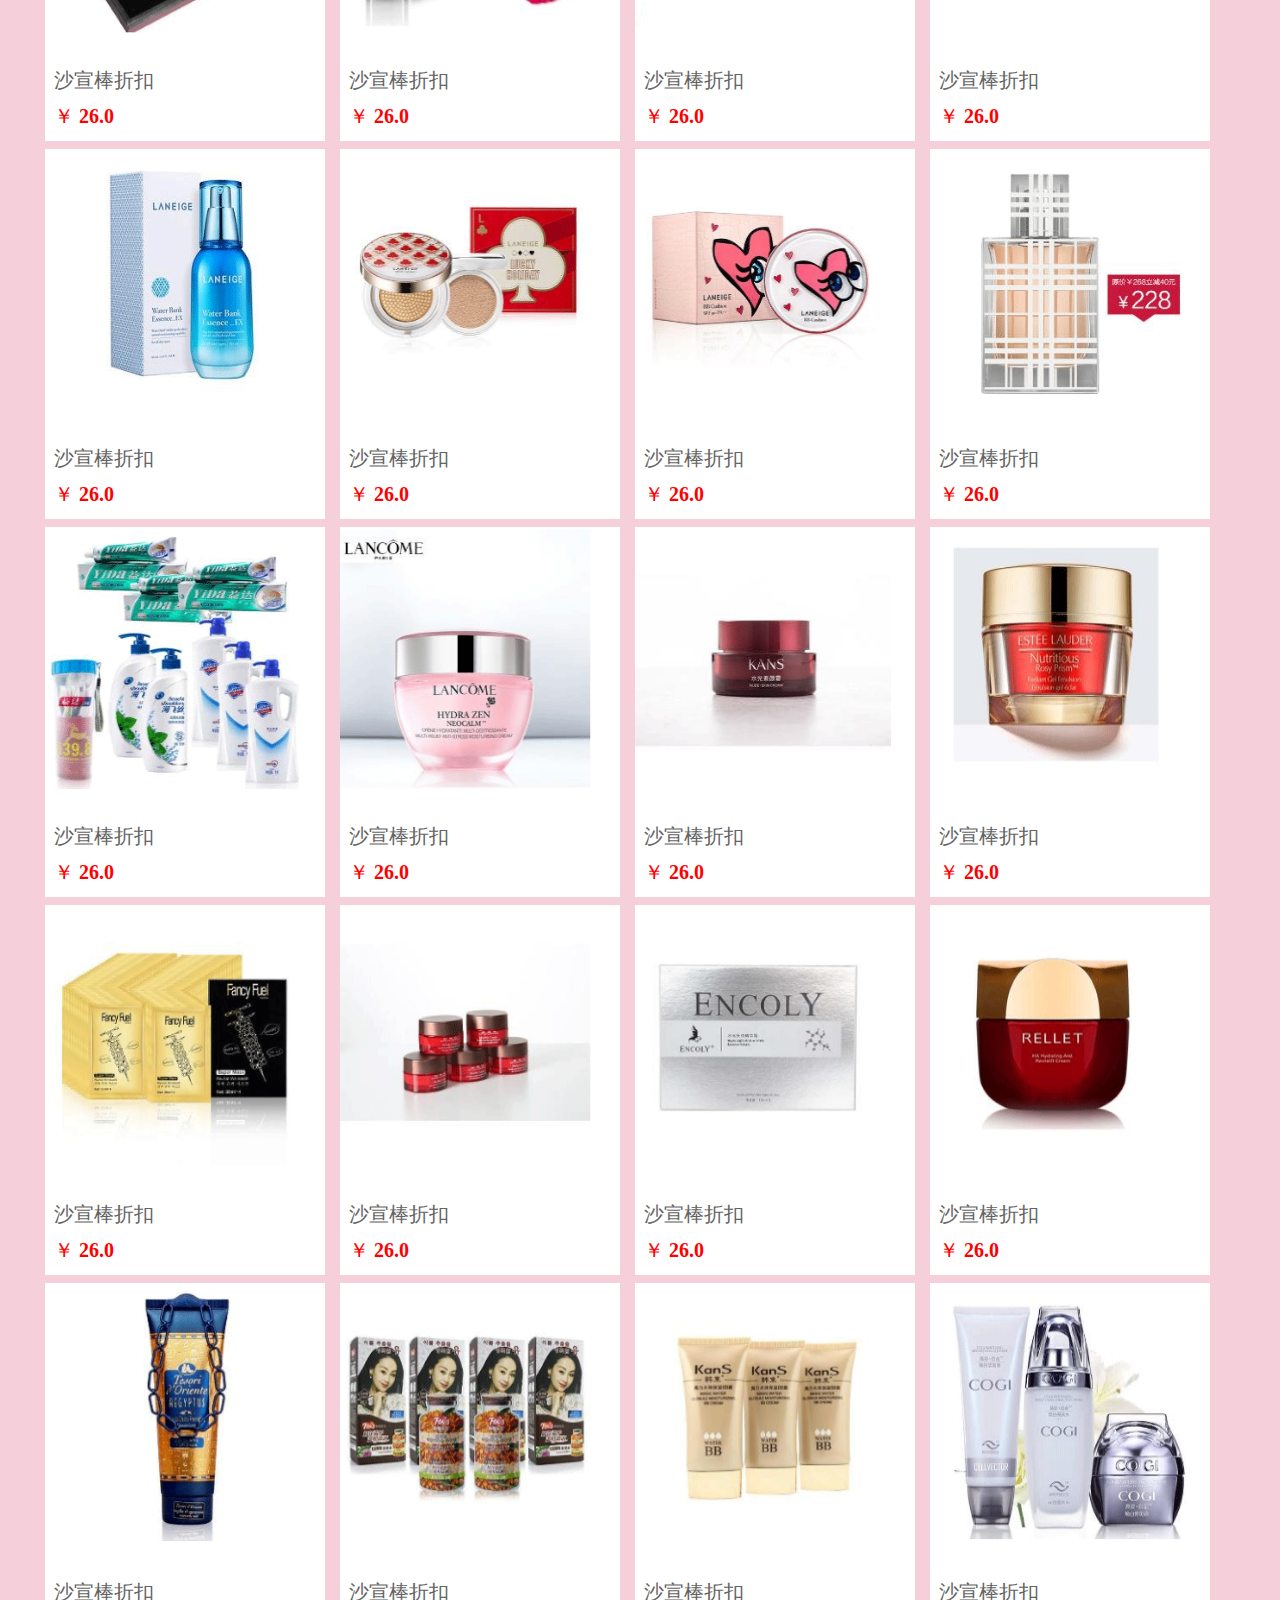
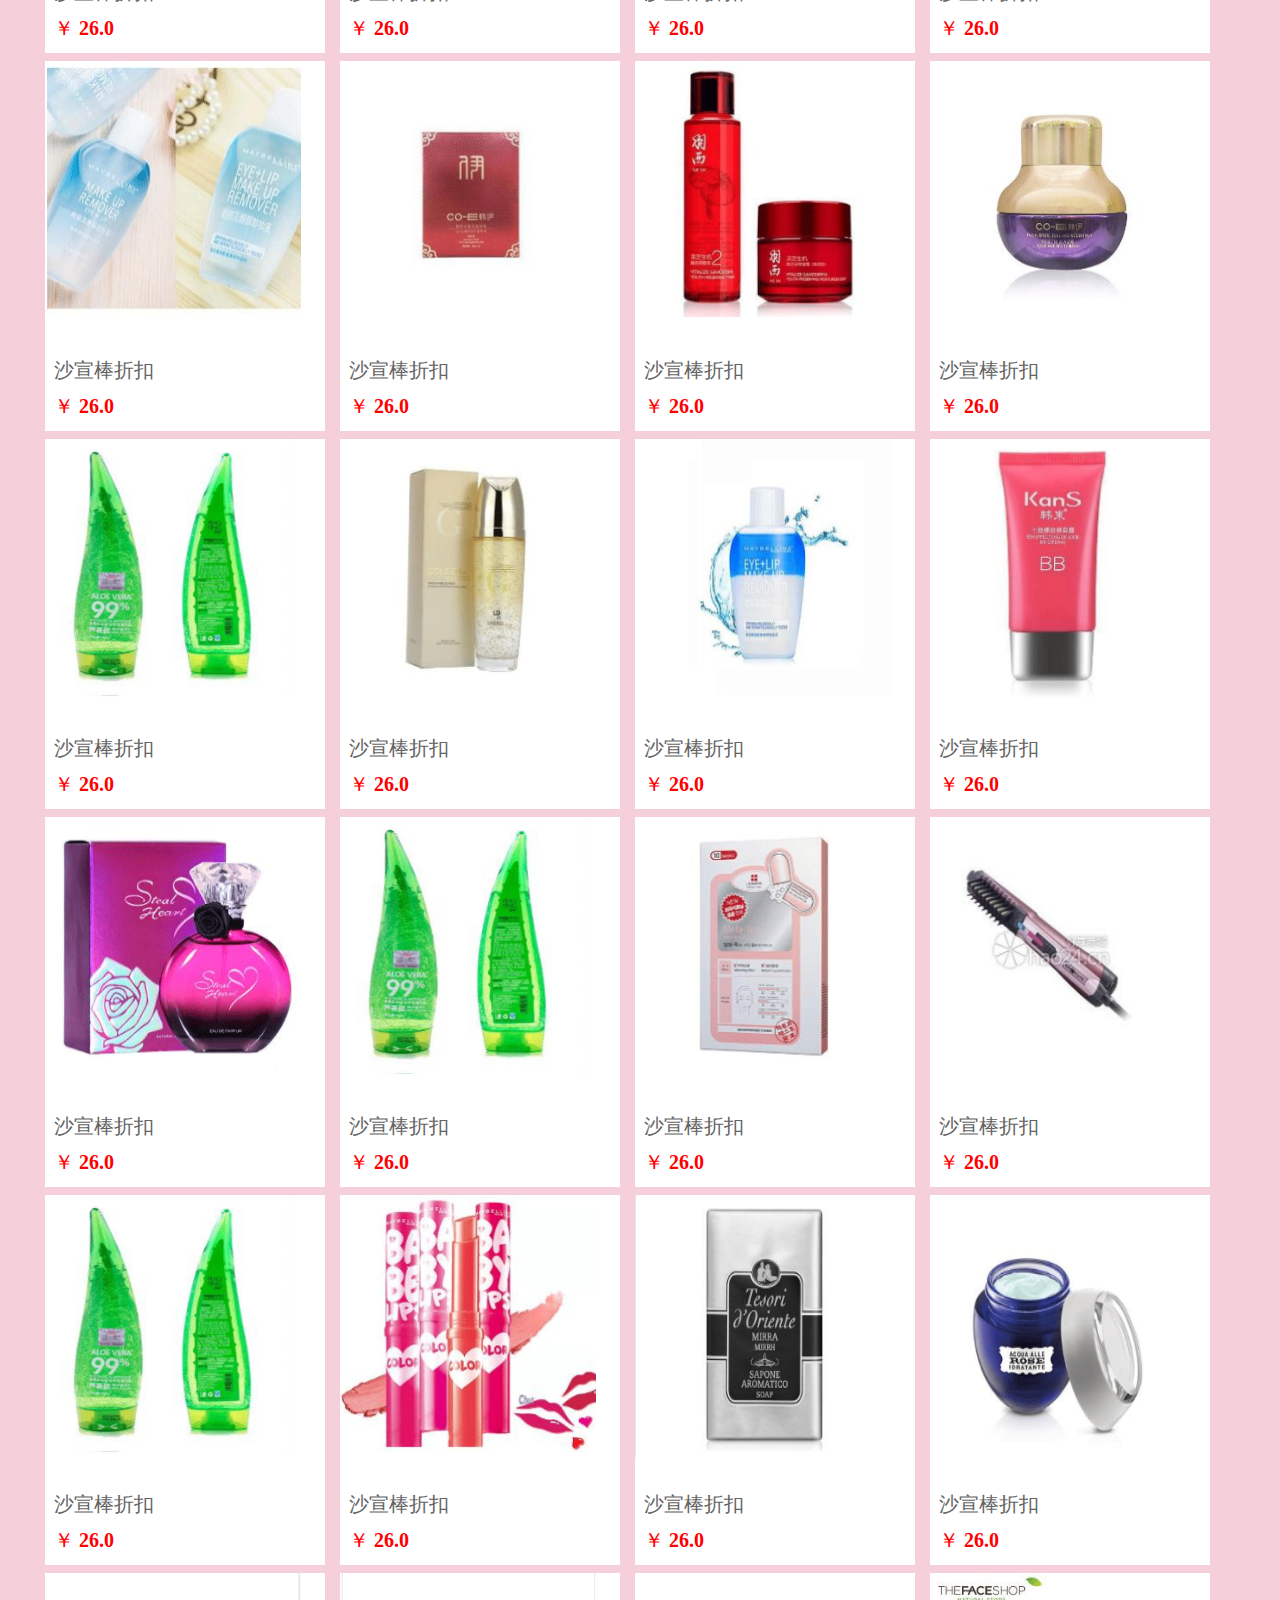
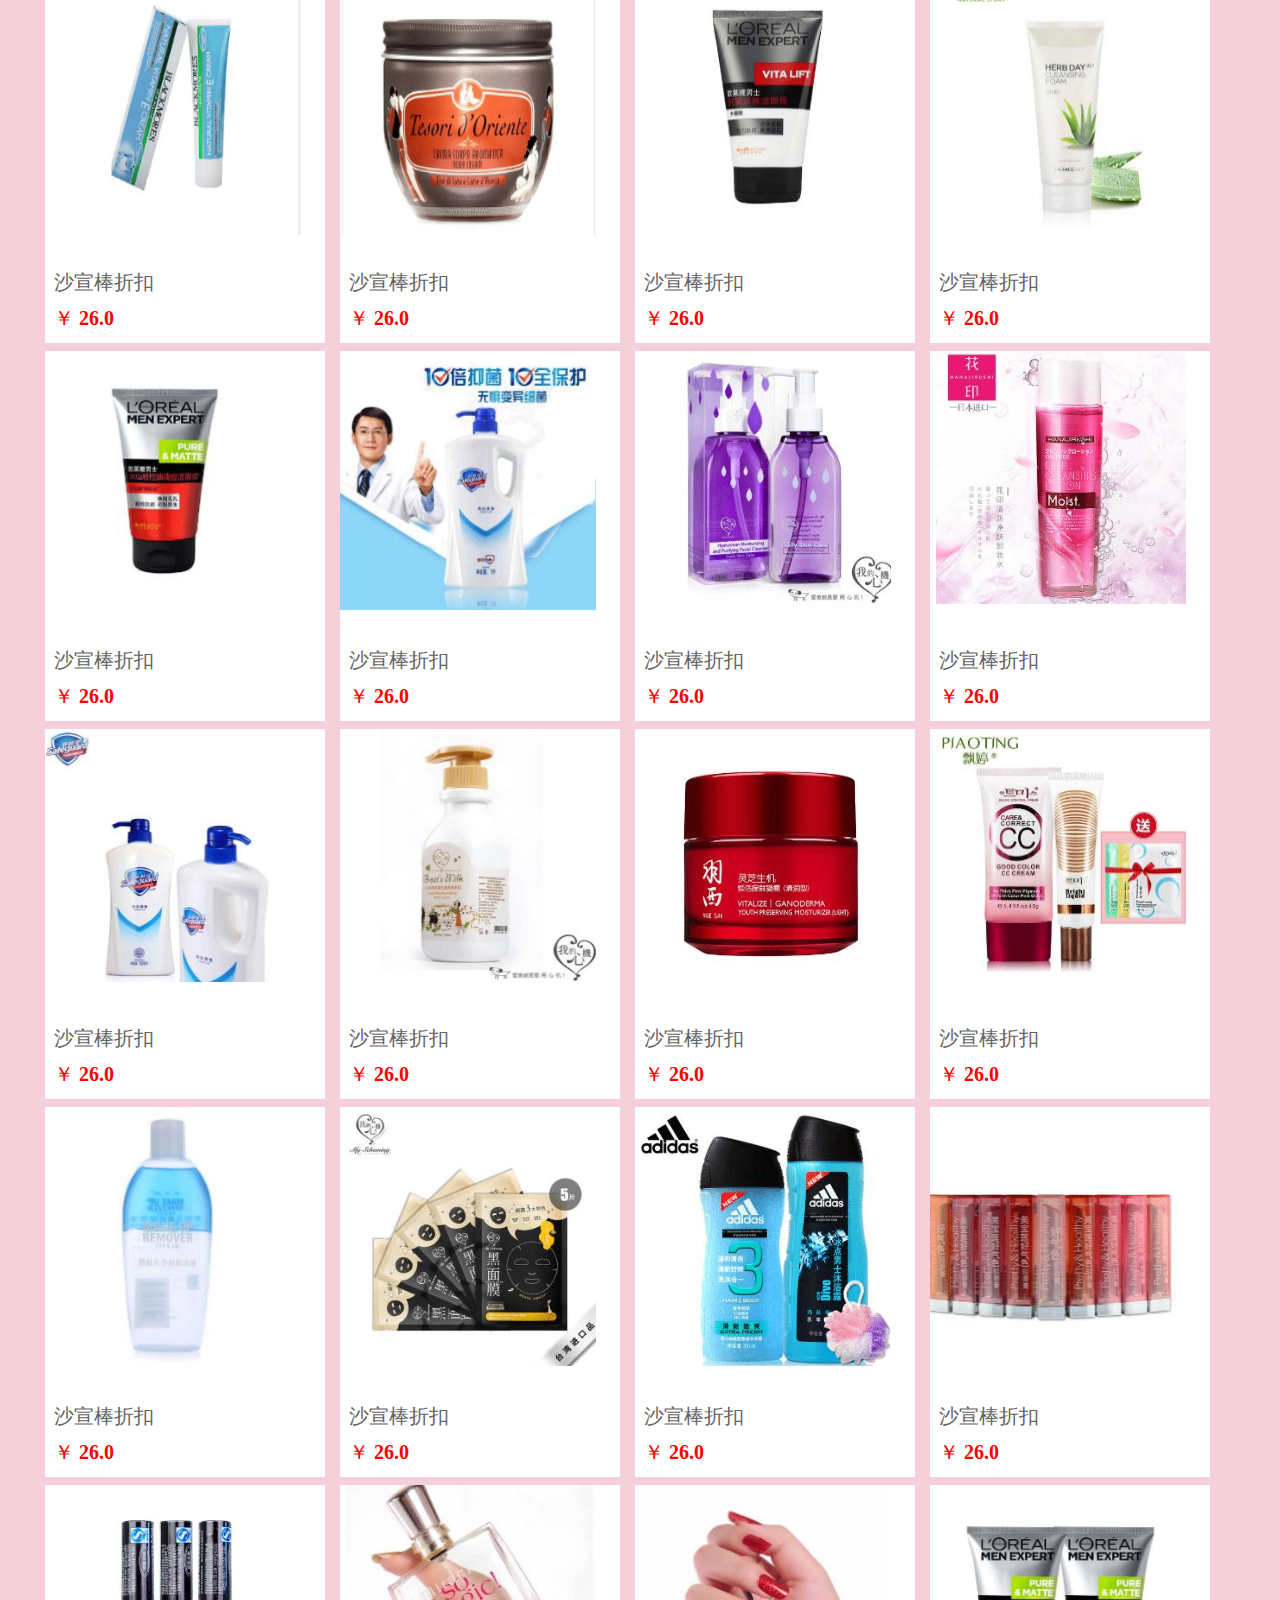
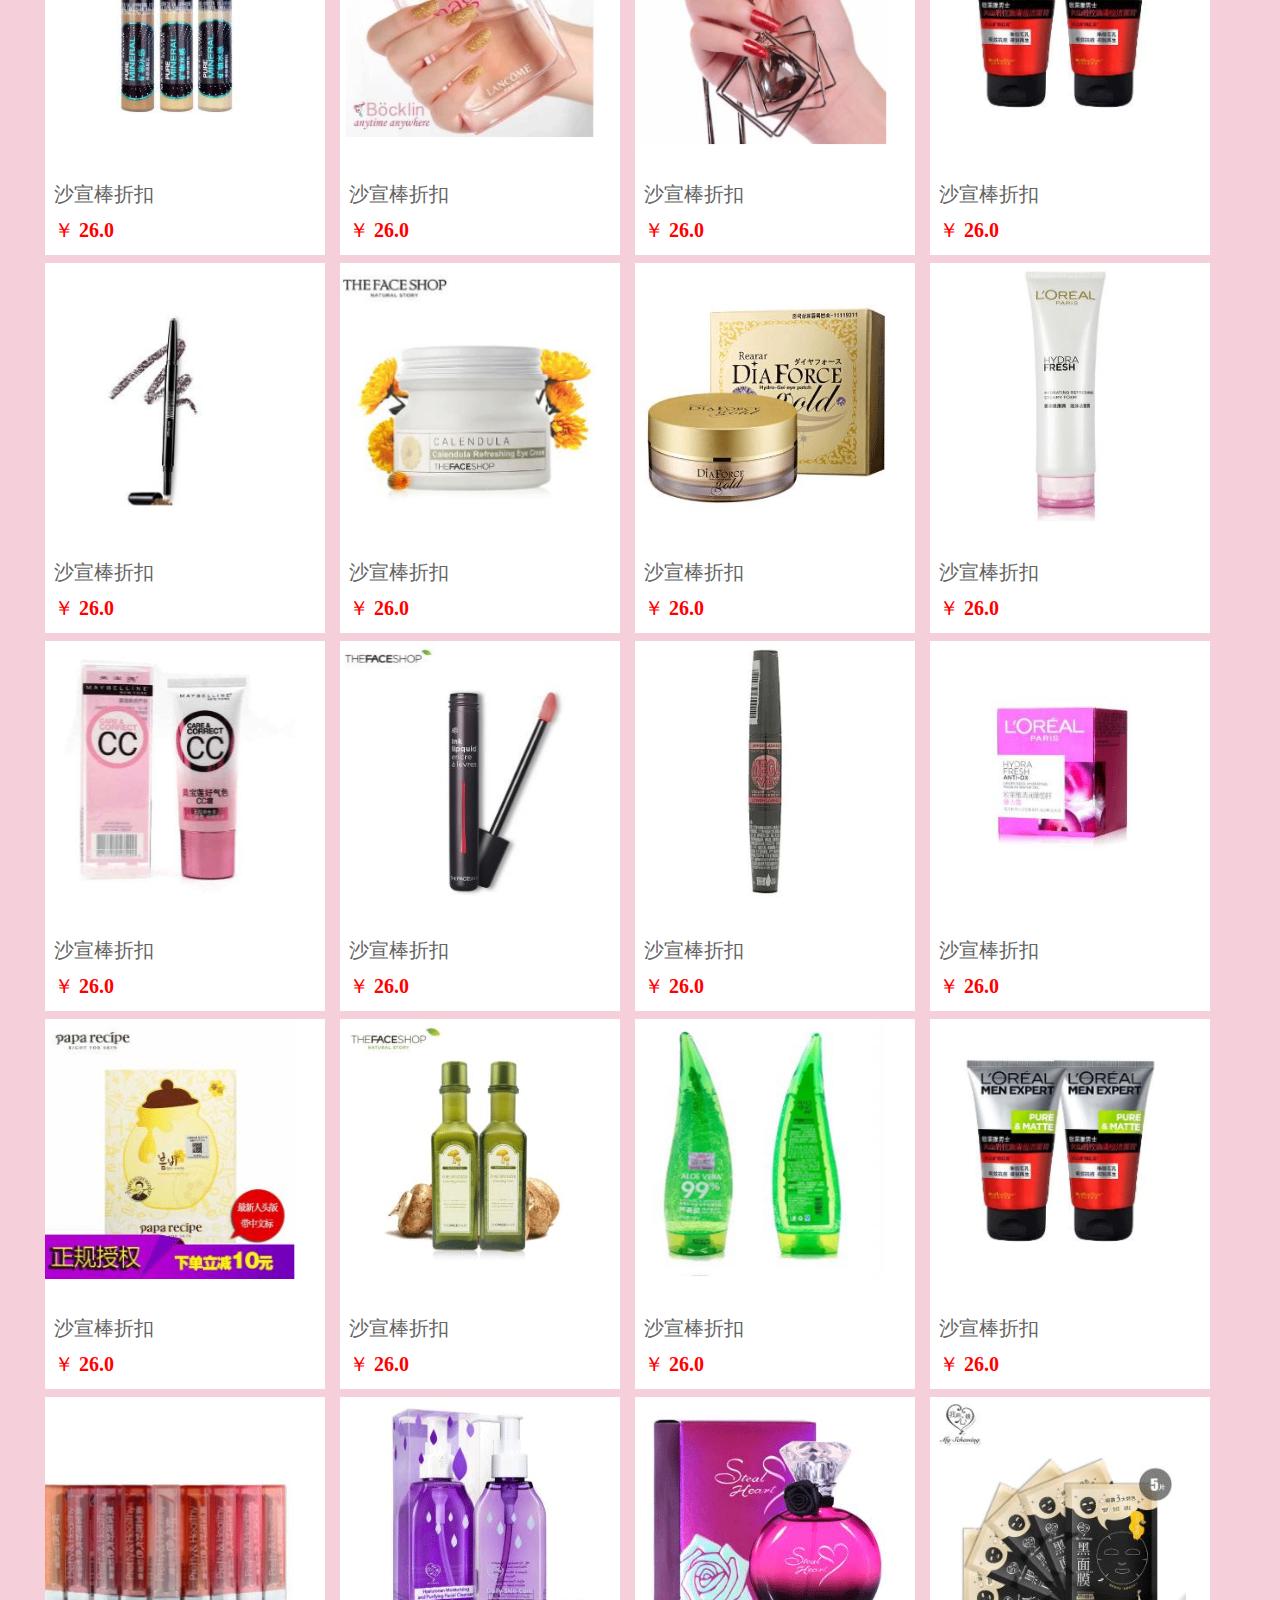
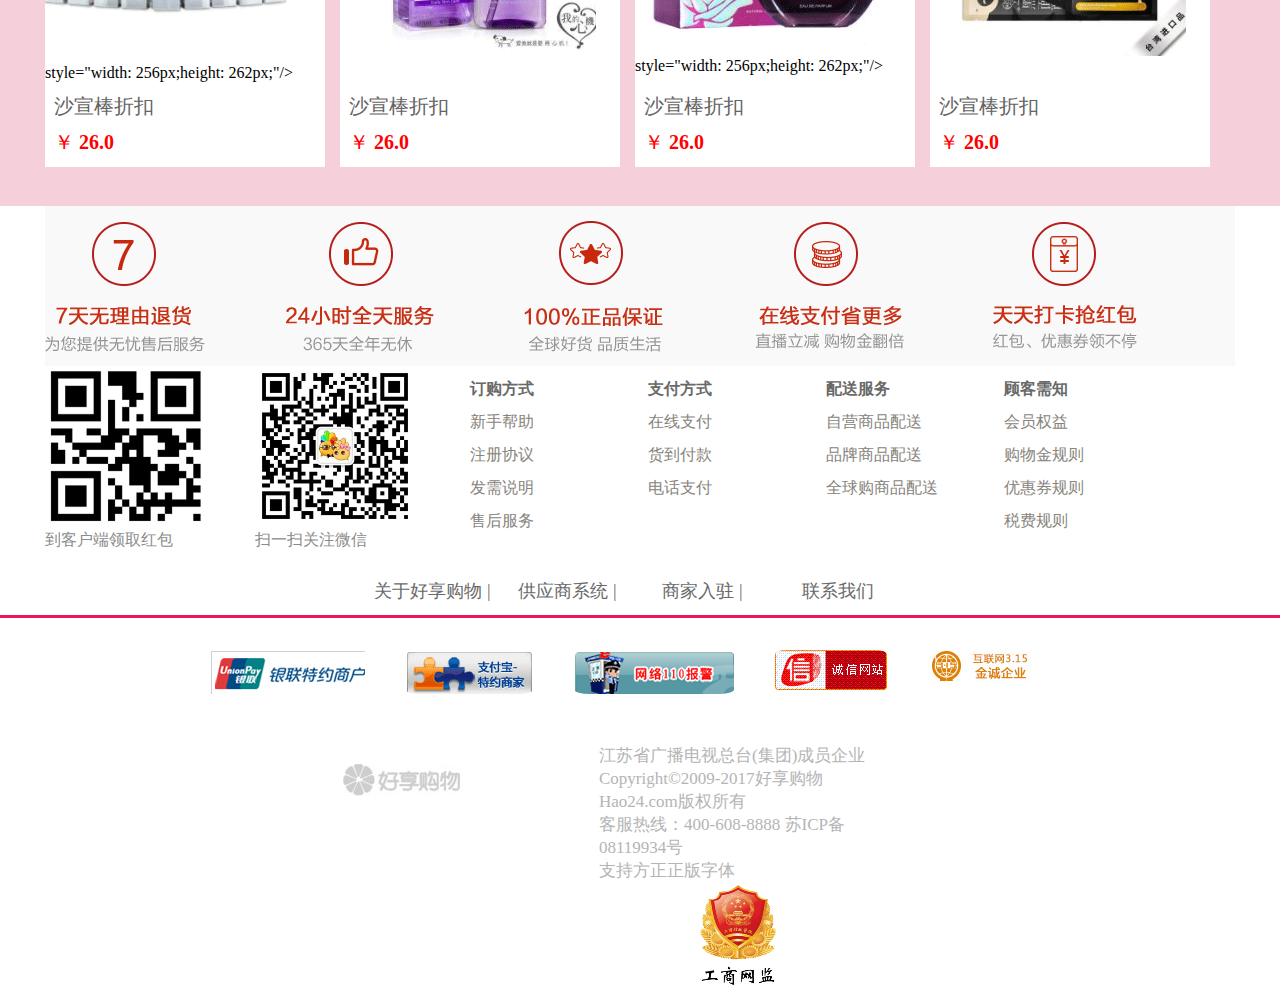
<file: 1722.html>
<!DOCTYPE html>
<html>
	<head>
		<meta charset="UTF-8">
		<title></title>
		<link rel="stylesheet" href="css/public.css" />
	    <link rel="stylesheet" href="css/1722.css" />
	</head>
	<body>
		<div class="top">
			<!--
		      头部
		-->
			<div class="header">
				<div class="left_he">
					订购热线：400-408-8888
				</div>
				<ul class="right_he">
					<li><a href="index.html">欢迎来到好享购 |</a></li>
					<li><a href="login.html">登录 |</a></li>
					<li><a href="regist.html">注册 |</a></li>
					<li><a href="#">我的订单 |</a></li>
					<li><a href="#">我的hao24</a>
						<ul class="hide">
							<li>我的购物金</li>
							<li>我的优惠券</li>
							<li>我的积分卡</li>
							<li>我的暂存款</li>
						</ul>
					</li>
					<li>|</li>
					<li><p></p></li>
					<li>手机购物
						<div class="shop_hide">
							<img src="img/app_code.jpg" />
							<p>扫一扫，下载客户端</p>
						</div>
					</li>
					<li><p></p></li>
					
					<li>| 客服中心</li>
				</ul>
			</div>
			<div class="hh">
				<div class="header_one">
					<div class="o_le"></div>
					<div class="o_mi">
						<div class="pp">
						<img src="img/top_h.jpg" />
						<img src="img/ht1.jpg" />
						<img src="img/ht2.jpg" />
						<img src="img/top_h.jpg" />
					</div>
					</div>
					<div class="o_inp">
						<input type="text" placeholder="请输入关键字" class="in" style="width: 500px;height: 35px;margin-left: 20px;border: none;" />
						<input type="button" class="btn1" value="搜索" />
					</div>
					<div class="o_ri">
						<div class="le_ico"></div>
						<a href="#">我的购物车 ></a>
						<div class="car">
						<img src="img/nogoods.png" style="width: 47px;height: 51px;margin-left: 45px;"/>
						<p>你的购物车已经饿扁了，快去逛逛吧</p>
						</div>
					</div>
				</div>
			</div>
			<div class="_fixed">
				<div class="cee">
					<ul class="ul_fixed">
						<li>
							<p></p>
						</li>
						<li>
							<p></p>
						</li>
						<li>
							<p></p>
						</li><li>
							<p></p>
						</li><li>
							<p></p>
						</li>
					</ul>
					<div class="aaaa">
						<p></p>
					</div>
				</div>
			</div>
			<!--
			菜单栏
		-->
			<div class="Menu">
				<div class="Menu_tt">
					<ul class="my_ul1">
						<li><a href="#">全部类目</a></li>
						<li><a href="index.html">首页</a></li>
						<li><a href="channel.html">直播</a></li>
						<li><a href="globel.html">全球购</a></li>
						<li><a href="even.html">品牌馆</a></li>
						<li><a href="brand.html">特惠活动</a></li>
						<li><a href="redpocket.html">抢红包</a></li>
					</ul>
				</div>
			</div>
			<div class="bg">
				<div class="auto">
					<div class="can_tu">
						<img  src="img/cannel_bg.jpg" style="width: 1190px;height: 420px;opacity: 0.8;"/>
					</div>
					<div class="cannel_ul">
						<li><p>苏泉竹炭面膜膏130ml去粉刺黑头撕拉
							式面膜泥
						</p>
							<p>￥<span> 19.90</span></p>
							<img src="img/1722_03.png" style="width: 256px;height: 262px;"/>
						</li>
						<li><p>飘婷金蚕丝五效合一BB霜50g</p>
							<p>￥<span> 19.90</span></p>
							<img src="img/1722_05.png" style="width: 256px;height: 262px;"/>
						</li>
						<li><p>苏泉好气色轻唇膏1.7g口红唇膏唇彩持
							久滋润保湿</p>
							<p>￥<span> 19.90</span></p>
							<img src="img/1722_07.png" style="width: 256px;height: 262px;"/>
						</li>
						<li><p>苏泉好气色轻唇膏3.5g口红唇膏唇彩持
							久滋润保湿</p>
							<p>￥<span> 19.90</span></p>
							<img src="img/1722_09.png" style="width: 256px;height: 262px;"/>
						</li>
						<li><p>美宝莲眼部或唇部卸妆液70ml</p>
							<p>￥<span> 23.90</span></p>
							<img src="img/1722_100.png" style="width: 256px;height: 262px;"/>
						</li>
						<li><p>【妆丽美妆】美宝莲眼部卸妆液70g
							温和洁净不刺激敏感肌适用
						</p>
							<p>￥<span> 23.90</span></p>
							<img src="img/1722_101.png" style="width: 256px;height: 262px;"/>
						</li>
						<li><p>飘婷芦荟胶160g补水保湿滋润去
						痘印
						</p>
							<p>￥<span> 25.00</span></p>
							<img src="img/1722_103.png" style="width: 256px;height: 262px;"/>
						</li>
						<li><p>沙宣棒折扣</p>
							<p>￥<span> 25.00</span></p>
							<img src="img/1722_108.png" style="width: 256px;height: 262px;"/>
						</li>
						<li><p>沙宣棒折扣</p>
							<p>￥<span> 26.0</span></p>
							<img src="img/1722_109.png" style="width: 256px;height: 262px;"/>
						</li>
						<li><p>沙宣棒折扣</p>
							<p>￥<span> 26.0</span></p>
							<img src="img/1722_110.png" style="width: 256px;height: 262px;"/>
						</li>
						<li><p>沙宣棒折扣</p>
							<p>￥<span> 26.0</span></p>
							<img src="img/1722_111.png" style="width: 256px;height: 262px;"/>
						</li>
						<li><p>沙宣棒折扣</p>
							<p>￥<span> 26.0</span></p>
							<img src="img/1722_116.png" style="width: 256px;height: 262px;"/>
						</li>
						<li><p>沙宣棒折扣</p>
							<p>￥<span> 26.0</span></p>
							<img src="img/1722_117.png" style="width: 256px;height: 262px;"/>
						</li>
						<li><p>沙宣棒折扣</p>
							<p>￥<span> 26.0</span></p>
							<img src="img/1722_118.png" style="width: 256px;height: 262px;"/>
						</li>
						<li><p>沙宣棒折扣</p>
							<p>￥<span> 26.0</span></p>
							<img src="img/1722_119.png" style="width: 256px;height: 262px;"/>
						</li>
						<li><p>沙宣棒折扣</p>
							<p>￥<span> 26.0</span></p>
							<img src="img/1722_124.png" style="width: 256px;height: 262px;"/>
						</li>
						<li><p>沙宣棒折扣</p>
							<p>￥<span> 26.0</span></p>
							<img src="img/1722_125.png" style="width: 256px;height: 262px;"/>
						</li>
						<li><p>沙宣棒折扣</p>
							<p>￥<span> 26.0</span></p>
							<img src="img/1722_126.png" style="width: 256px;height: 262px;"/>
						</li>
						<li><p>沙宣棒折扣</p>
							<p>￥<span> 26.0</span></p>
							<img src="img/1722_128.png" style="width: 256px;height: 262px;"/>
						</li>
						<li><p>沙宣棒折扣</p>
							<p>￥<span> 26.0</span></p>
							<img src="img/1722_133.png" style="width: 256px;height: 262px;"/>
						</li>
						<li><p>沙宣棒折扣</p>
							<p>￥<span> 26.0</span></p>
							<img src="img/1722_134.png" style="width: 256px;height: 262px;"/>
						</li>
						<li><p>沙宣棒折扣</p>
							<p>￥<span> 26.0</span></p>
							<img src="img/1722_135.png" style="width: 256px;height: 262px;"/>
						</li>
						<li><p>沙宣棒折扣</p>
							<p>￥<span> 26.0</span></p>
							<img src="img/1722_136.png" style="width: 256px;height: 262px;"/>
						</li>
						<li><p>沙宣棒折扣</p>
							<p>￥<span> 26.0</span></p>
							<img src="img/1722_141.png" style="width: 256px;height: 262px;"/>
						</li>
						<li><p>沙宣棒折扣</p>
							<p>￥<span> 26.0</span></p>
							<img src="img/1722_142.png" style="width: 256px;height: 262px;"/>
						</li>
						<li><p>沙宣棒折扣</p>
							<p>￥<span> 26.0</span></p>
							<img src="img/1722_143.png" style="width: 256px;height: 262px;"/>
						</li>
						<li><p>沙宣棒折扣</p>
						<p>￥<span> 26.0</span></p>
							<img src="img/1722_144.png" style="width: 256px;height: 262px;"/>
						</li>
						<li><p>沙宣棒折扣</p>
							<p>￥<span> 26.0</span></p>
							<img src="img/1722_149.png" style="width: 256px;height: 262px;"/>
						</li>
						<li><p>沙宣棒折扣</p>
							<p>￥<span> 26.0</span></p>
							<img src="img/1722_15.png" style="width: 256px;height: 262px;"/>
						</li>
						<li><p>沙宣棒折扣</p>
							<p>￥<span> 26.0</span></p>
							<img src="img/1722_150.png" style="width: 256px;height: 262px;"/>
						</li>
						<li><p>沙宣棒折扣</p>
							<p>￥<span> 26.0</span></p>
							<img src="img/1722_151.png" style="width: 256px;height: 262px;"/>
						</li>
						<li><p>沙宣棒折扣</p>
							<p>￥<span> 26.0</span></p>
							<img src="img/1722_157.png" style="width: 256px;height: 262px;"/>
						</li>
						<li><p>沙宣棒折扣</p>
							<p>￥<span> 26.0</span></p>
							<img src="img/1722_17.png" style="width: 256px;height: 262px;"/>
						</li>
						<li><p>沙宣棒折扣</p>
							<p>￥<span> 26.0</span></p>
							<img src="img/1722_159.png" style="width: 256px;height: 262px;"/>
						</li>
						<li><p>沙宣棒折扣</p>
							<p>￥<span> 26.0</span></p>
							<img src="img/1722_16.png" style="width: 256px;height: 262px;"/>
						</li>
						<li><p>沙宣棒折扣</p>
							<p>￥<span> 26.0</span></p>
							<img src="img/1722_161.png" style="width: 256px;height: 262px;"/>
						</li>
						<li><p>沙宣棒折扣</p>
							<p>￥<span> 26.0</span></p>
							<img src="img/1722_166.png" style="width: 256px;height: 262px;"/>
						</li>
						<li><p>沙宣棒折扣</p>
							<p>￥<span> 26.0</span></p>
							<img src="img/1722_17.png" style="width: 256px;height: 262px;"/>
						</li>
						<li><p>沙宣棒折扣</p>
							<p>￥<span> 26.0</span></p>
							<img src="img/1722_168.png" style="width: 256px;height: 262px;"/>
						</li>
						<li><p>沙宣棒折扣</p>
							<p>￥<span> 26.0</span></p>
							<img src="img/1722_169.png" style="width: 256px;height: 262px;"/>
						</li>
						<li><p>沙宣棒折扣</p>
							<p>￥<span> 26.0</span></p>
							<img src="img/1722_17.png" style="width: 256px;height: 262px;"/>
						</li>
						<li><p>沙宣棒折扣</p>
							<p>￥<span> 26.0</span></p>
							<img src="img/1722_18.png" style="width: 256px;height: 262px;"/>
						</li>
						<li><p>沙宣棒折扣</p>
							<p>￥<span> 26.0</span></p>
							<img src="img/global_buy_23.png" style="width: 256px;height: 262px;"/>
						</li>
						<li><p>沙宣棒折扣</p>
							<p>￥<span> 26.0</span></p>
							<img src="img/global_buy_24.png" style="width: 256px;height: 262px;"/>
						</li>
						<li><p>沙宣棒折扣</p>
							<p>￥<span> 26.0</span></p>
							<img src="img/global_buy_25.png" style="width: 256px;height: 262px;"/>
						</li>
						<li><p>沙宣棒折扣</p>
							<p>￥<span> 26.0</span></p>
							<img src="img/global_buy_26.png" style="width: 256px;height: 262px;"/>
						</li>
						<li><p>沙宣棒折扣</p>
							<p>￥<span> 26.0</span></p>
							<img src="img/1722_34.png" style="width: 256px;height: 262px;"/>
						</li>
						<li><p>沙宣棒折扣</p>
							<p>￥<span> 26.0</span></p>
							<img src="img/1722_35.png" style="width: 256px;height: 262px;"/>
						</li>
						<li><p>沙宣棒折扣</p>
							<p>￥<span> 26.0</span></p>
							<img src="img/1722_36.png" style="width: 256px;height: 262px;"/>
						</li>
						<li><p>沙宣棒折扣</p>
							<p>￥<span> 26.0</span></p>
							<img src="img/1722_37.png" style="width: 256px;height: 262px;"/>
						</li>
						<li><p>沙宣棒折扣</p>
							<p>￥<span> 26.0</span></p>
							<img src="img/1722_42.png" style="width: 256px;height: 262px;"/>
						</li>
						<li><p>沙宣棒折扣</p>
						<p>￥<span> 26.0</span></p>
							<img src="img/1722_43.png" style="width: 256px;height: 262px;"/>
						</li>
						<li><p>沙宣棒折扣</p>
							<p>￥<span> 26.0</span></p>
							<img src="img/1722_44.png" style="width: 256px;height: 262px;"/>
						</li>
						<li><p>沙宣棒折扣</p>
							<p>￥<span> 26.0</span></p>
							<img src="img/1722_45.png" style="width: 256px;height: 262px;"/>
						</li>
						<li><p>沙宣棒折扣</p>
							<p>￥<span> 26.0</span></p>
							<img src="img/1722_100.png" style="width: 256px;height: 262px;"/>
						</li>
						<li><p>沙宣棒折扣</p>
							<p>￥<span> 26.0</span></p>
							<img src="img/1722_52.png" style="width: 256px;height: 262px;">
						</li>
						<li><p>沙宣棒折扣</p>
							<p>￥<span> 26.0</span></p>
							<img src="img/1722_53.png" style="width: 256px;height: 262px;"/>
						</li>
						<li><p>沙宣棒折扣</p>
							<p>￥<span> 26.0</span></p>
							<img src="img/1722_59.png" style="width: 256px;height: 262px;"/>
						</li>
						<li><p>沙宣棒折扣</p>
							<p>￥<span> 26.0</span></p>
							<img src="img/1722_61.png" style="width: 256px;height: 262px;"/>
						</li>
						<li><p>沙宣棒折扣</p>
							<p>￥<span> 26.0</span></p>
							<img src="img/1722_62.png" style="width: 256px;height: 262px;"/>
						</li>
						<li><p>沙宣棒折扣</p>
						<p>￥<span> 26.0</span></p>
							<img src="img/1722_66.png" style="width: 256px;height: 262px;"/>
						</li>
						<li><p>沙宣棒折扣</p>
							<p>￥<span> 26.0</span></p>
							<img src="img/1722_67.png" style="width: 256px;height: 262px;"/>
						</li>
						<li><p>沙宣棒折扣</p>
							<p>￥<span> 26.0</span></p>
							<img src="img/1722_71.png" style="width: 256px;height: 262px;"/>
						</li>
						<li><p>沙宣棒折扣</p>
							<p>￥<span> 26.0</span></p>
							<img src="img/1722_72.png" style="width: 256px;height: 262px;"/>
						</li>
						<li><p>沙宣棒折扣</p>
						<p>￥<span> 26.0</span></p>
							<img src="img/1722_73.png" style="width: 256px;height: 262px;"/>
						</li>
						<li><p>沙宣棒折扣</p>
						<p>￥<span> 26.0</span></p>
							<img src="img/1722_75.png" style="width: 256px;height: 262px;"/>
						</li>
						<li><p>沙宣棒折扣</p>
							<p>￥<span> 26.0</span></p>
							<img src="img/1722_80.png" style="width: 256px;height: 262px;"/>
						</li>
						<li><p>沙宣棒折扣</p>
						<p>￥<span> 26.0</span></p>
							<img src="img/1722_82.png" style="width: 256px;height: 262px;"/>
						</li>
						<li><p>沙宣棒折扣</p>
						<p>￥<span> 26.0</span></p>
							<img src="img/1722_84.png" style="width: 256px;height: 262px;"/>
						</li>
						<li><p>沙宣棒折扣</p>
							<p>￥<span> 26.0</span></p>
							<img src="img/1722_85.png" style="width: 256px;height: 262px;"/>
						</li>
						<li><p>沙宣棒折扣</p>
							<p>￥<span> 26.0</span></p>
							<img src="img/1722_90.png" style="width: 256px;height: 262px;"/>
						</li>
						<li><p>沙宣棒折扣</p>
						<p>￥<span> 26.0</span></p>
							<img src="img/1722_91.png" style="width: 256px;height: 262px;"/>
						</li>
						<li><p>沙宣棒折扣</p>
							<p>￥<span> 26.0</span></p>
							<img src="img/1722_93.png" style="width: 256px;height: 262px;"/>
						</li>
						<li><p>沙宣棒折扣</p>
							<p>￥<span> 26.0</span></p>
							<img src="img/1722_99.png" style="width: 256px;height: 262px;"/>
						</li>
						<li><p>沙宣棒折扣</p>
							<p>￥<span> 26.0</span></p>
							<img src="img/1722_17.png" style="width: 256px;height: 262px;"/>
						</li>
						<li><p>沙宣棒折扣</p>
							<p>￥<span> 26.0</span></p>
							<img src="img/1722_72.png" style="width: 256px;height: 262px;"/>
						</li>
						<li><p>沙宣棒折扣</p>
							<p>￥<span> 26.0</span></p>
							<img src="img/1722_62.png" />style="width: 256px;height: 262px;"/>
						</li>
						<li><p>沙宣棒折扣</p>
							<p>￥<span> 26.0</span></p>
							<img src="img/1722_42.png" style="width: 256px;height: 262px;"/>
						</li>
						<li><p>沙宣棒折扣</p>
							<p>￥<span> 26.0</span></p>
							<img src="img/1722_166.png" /> style="width: 256px;height: 262px;"/>
						</li>
						<li><p>沙宣棒折扣</p>
							<p>￥<span> 26.0</span></p>
							<img src="img/1722_59.png" style="width: 256px;height: 262px;""/>
						</li>
					</div>
				</div>
			</div>
			
			<!--
						底部
					-->
					<div class="_bottom1">
						<ul class="ico">
							<li><img src="img/service_01.png" /></li>
							<li><img src="img/service_02.png" /></li>
							<li><img src="img/service_03.png" /></li>
							<li><img src="img/service_04.png" /></li>
							<li><img src="img/service_05.png" /></li>
						</ul>
					</div>
					<div class="_bottom2">
						<div class="bo_ul">
							<div class="red_bag"><img src="img/app_code.jpg" style="width: 160px; height: 160px;" /><p>到客户端领取红包</p></div>
							<div class="weixin"><img src="img/wechart_code.jpg" style="width: 160px; height: 160px;" /><p>扫一扫关注微信</p></div>
						   <ul class="shouhou">
						   	<li>
						   		<ul class="bo_u1">
						   		 <li><a href="#">订购方式</a></li>
						   		 <li><a href="#">新手帮助</a></li>
						   		 <li><a href="#">注册协议</a></li>
						   		 <li><a href="#">发需说明</a></li>
						   		 <li><a href="#">售后服务</a></li>
						   		</ul>
						   	</li>
						   		<li>
						   		<ul class="bo_u1">
						   		 <li><a href="#">支付方式</a></li>
						   		 <li><a href="#">在线支付</a></li>
						   		 <li><a href="#">货到付款</a></li>
						   		 <li><a href="#">电话支付</a></li>
						   		</ul>
						   	</li>
						   	<li>
						   		<ul class="bo_u1">
						   		 <li><a href="#">配送服务</a></li>
						   		 <li><a href="#">自营商品配送</a></li>
						   		 <li><a href="#">品牌商品配送</a></li>
						   		 <li><a href="#">全球购商品配送</a></li>
						   		</ul>
						   	</li>
						   	<li>
						   		<ul class="bo_u1">
						   		 <li><a href="#">顾客需知</a></li>
						   		 <li><a href="#">会员权益</a></li>
						   		 <li><a href="#">购物金规则</a></li>
						   		 <li><a href="#">优惠券规则</a></li>
						   		 <li><a href="#">税费规则</a></li>
						   		</ul>
						   	</li>
						   </ul>
						</div>
					</div>
					<div class="_bottom3">
						<ul class="bo_ul1">
							<li><a href="#">关于好享购物 |</a></li>
							<li><a href="#">供应商系统 |</a></li>
							<li><a href="#">商家入驻 |</a></li>
							<li><a href="#">联系我们</a></li>
						</ul>
					</div>
					<div class="_bottom4">
						<ul class="bo_u2">
							<li><a href="#"></a></li>
							<li><a href="#"></a></li>
							<li><a href="#"></a></li>
							<li><a href="#"></a></li>
							<li><a href="#"></a></li>
						</ul>
					</div>
					<div class="_bottom5">
						<div class="cen">
						<div class="bo_ri">
							<img src="img/copyrights.jpg" />
						</div>
						<div class="txt2">
							<p>江苏省广播电视总台(集团)成员企业</p>
						    <p> Copyright©2009-2017好享购物Hao24.com版权所有 </p>
                           <p> 客服热线：400-608-8888 <a  href="#"> 苏ICP备08119934号</a></p>
                           <p>支持方正正版字体</p>
						</div>
						</div>
						<div class="huizh">
						<img src="img/ebsicon.png"/>
					</div>
					</div>
					
		</div>
	</body>
	<script type="text/javascript" src="js/jquery-2.1.0.js" ></script>
	<script>
//头部小图片切换
	var mleft=0;
	var pp=$(".pp");
	setInterval(move,1000);
	function move(){
		console.log(mleft);
		if(mleft<-524){
			pp.css("left","0px");
			mleft=-174;
		}
		pp.animate({"left":mleft+"px"},500,function (){
			mleft-=175;
		})
	}
//悬停li后出现一个大的灰色div
	$(".banner1").each(function (i){
		$(this).css("top","-"+(i*53)+"px");
	})
	
</script>
</html>
</file>
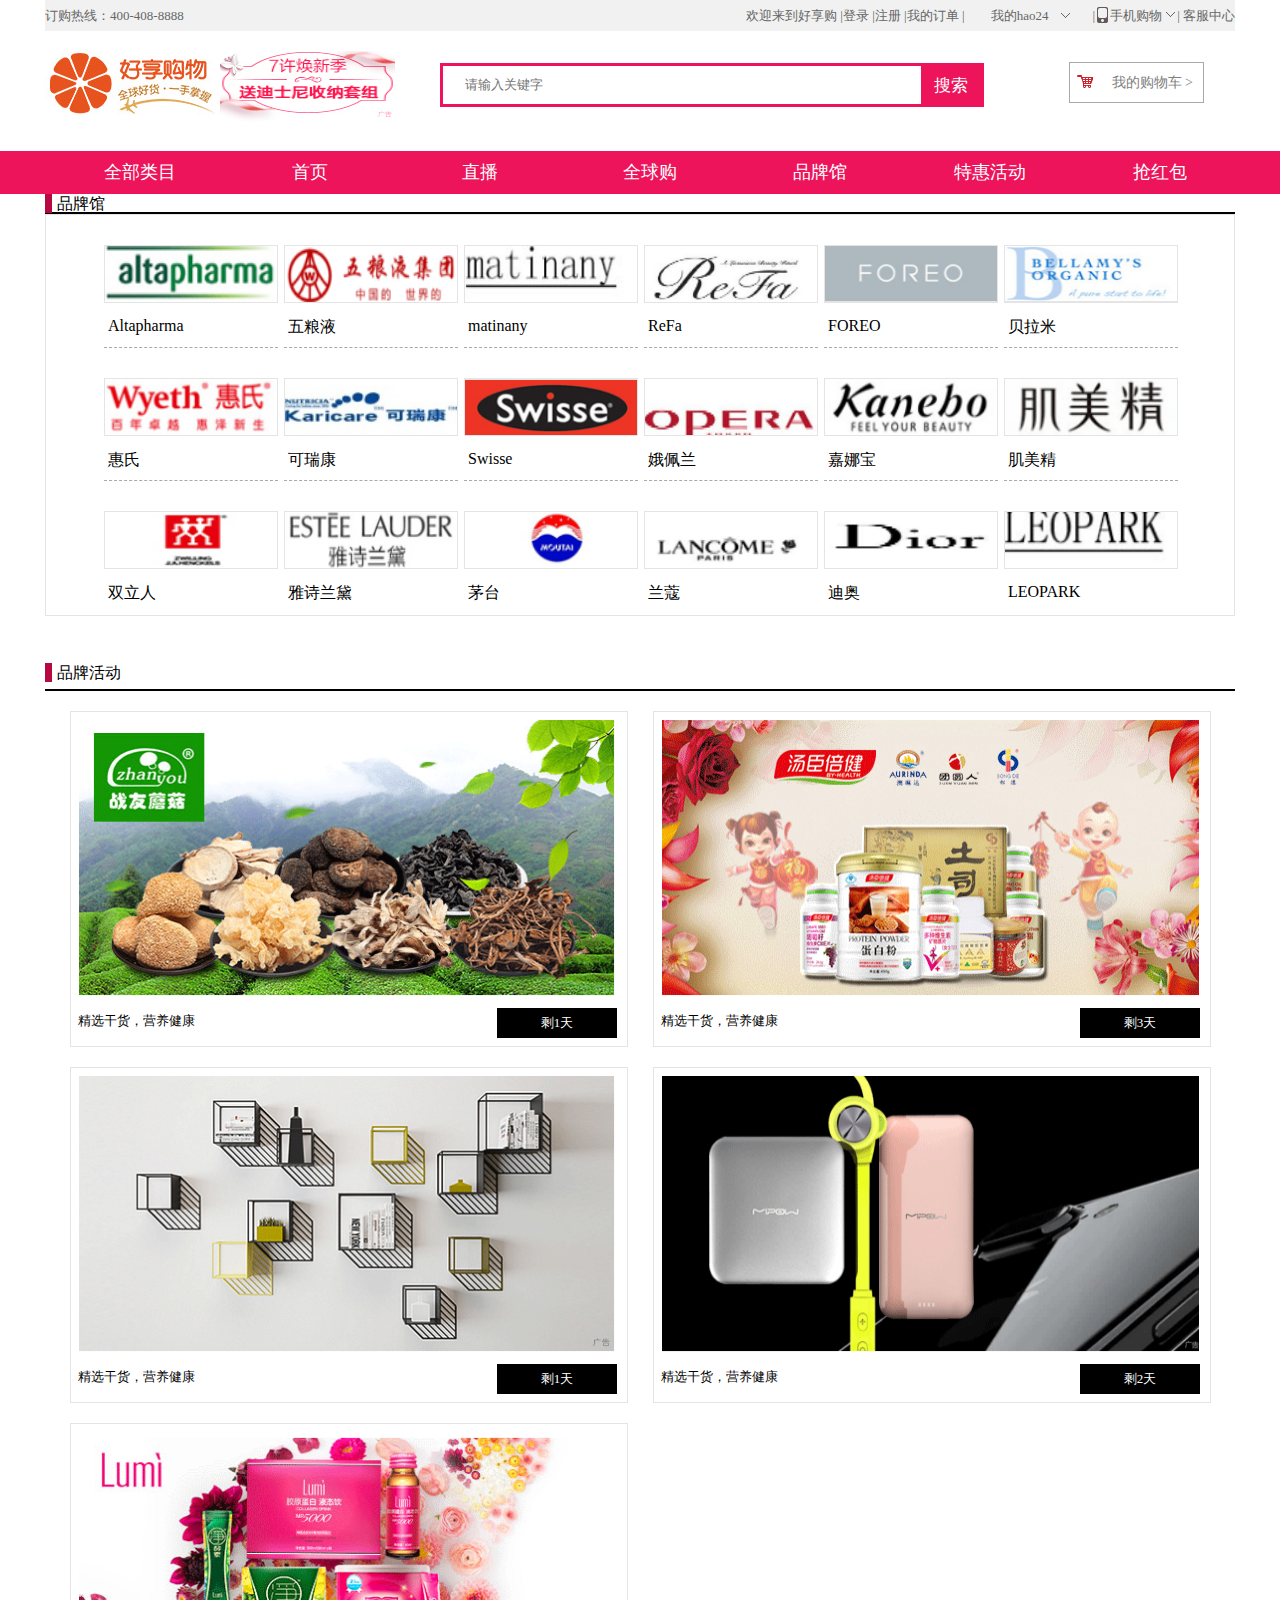
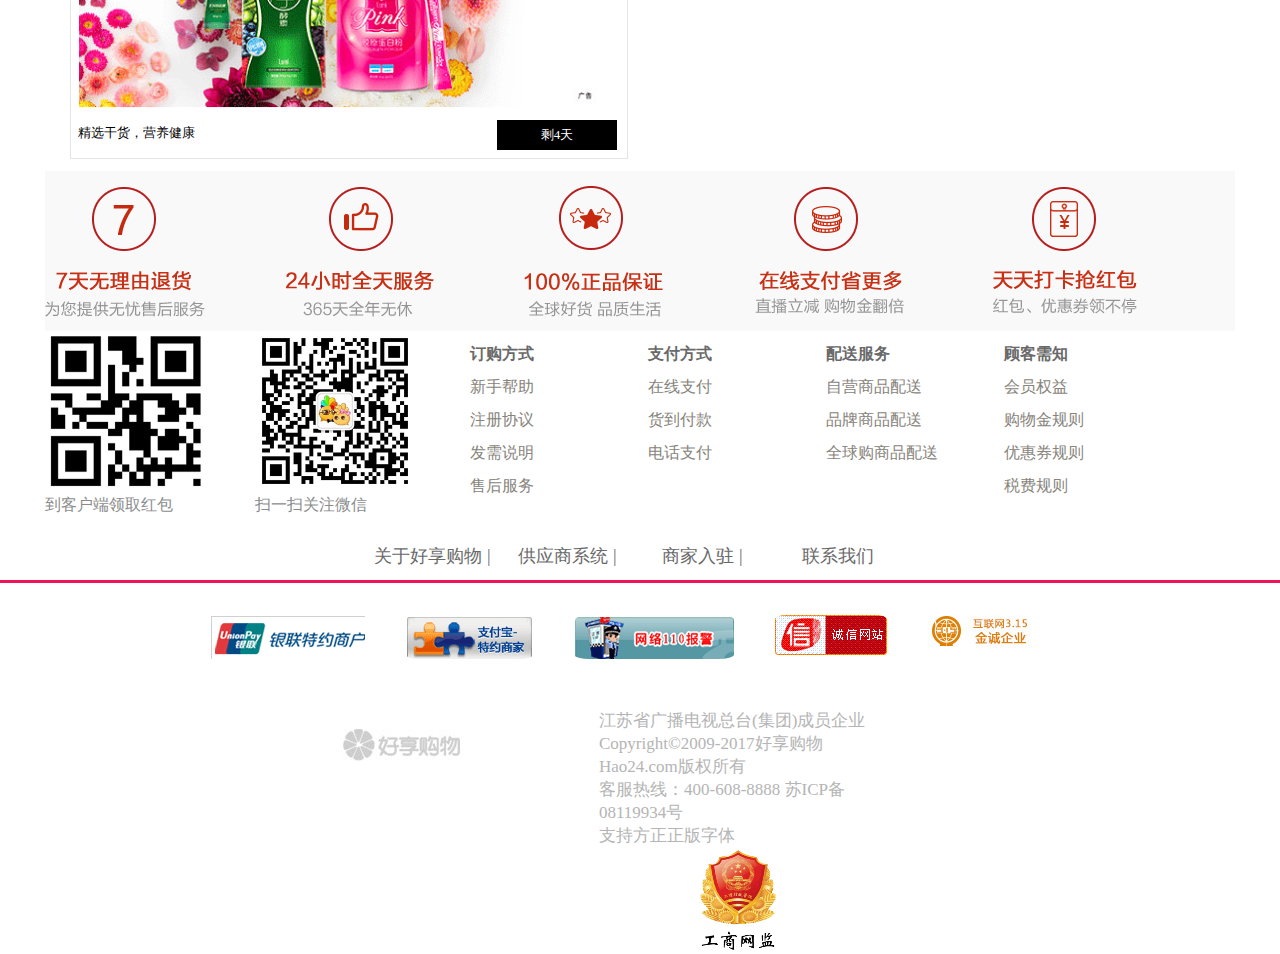
<file: brand.html>
<!DOCTYPE html>
<html>
	<head>
		<meta charset="UTF-8">
		<title></title>
		<link rel="stylesheet" href="css/public.css" />
		<link rel="stylesheet" href="css/brand.css" />
	</head>
	<body>
		<div class="top">
			<!--
		      头部
		-->
			<div class="header">
				<div class="left_he">
					订购热线：400-408-8888
				</div>
				<ul class="right_he">
					<li><a href="index.html">欢迎来到好享购 |</a></li>
					<li><a href="login.html">登录 |</a></li>
					<li><a href="regist.html">注册 |</a></li>
					<li><a href="#">我的订单 |</a></li>
					<li><a href="#">我的hao24</a>
						<ul class="hide">
							<li>我的购物金</li>
							<li>我的优惠券</li>
							<li>我的积分卡</li>
							<li>我的暂存款</li>
						</ul>
					</li>
					<li>|</li>
					<li><p></p></li>
					<li>手机购物
						<div class="shop_hide">
							<img src="img/app_code.jpg" />
							<p>扫一扫，下载客户端</p>
						</div>
					</li>
					<li><p></p></li>
					
					<li>| 客服中心</li>
				</ul>
			</div>
			<div class="hh">
				<div class="header_one">
					<div class="o_le"></div>
					<div class="o_mi">
						<div class="pp">
						<img src="img/top_h.jpg" />
						<img src="img/ht1.jpg" />
						<img src="img/ht2.jpg" />
						<img src="img/top_h.jpg" />
					</div>
					</div>
					<div class="o_inp">
						<input type="text" placeholder="请输入关键字" class="in" style="width: 500px;height: 35px;margin-left: 20px;border: none;" />
						<input type="button" class="btn1" value="搜索" />
					</div>
					<div class="o_ri">
						<div class="le_ico"></div>
						<a href="#">我的购物车 ></a>
						<div class="car">
						<img src="img/nogoods.png" style="width: 47px;height: 51px;margin-left: 45px;"/>
						<p>你的购物车已经饿扁了，快去逛逛吧</p>
						</div>
					</div>
				</div>
			</div>
			<div class="_fixed">
				<div class="cee">
					<ul class="ul_fixed">
						<li>
							<p></p>
						</li>
						<li>
							<p></p>
						</li>
						<li>
							<p></p>
						</li><li>
							<p></p>
						</li><li>
							<p></p>
						</li>
					</ul>
					<div class="aaaa">
						<p></p>
					</div>
				</div>
			</div>
			<!--
			菜单栏
		-->
			<div class="Menu">
				<div class="Menu_tt">
					<ul class="my_ul1">
						<li><a href="#">全部类目</a></li>
						<li><a href="index.html">首页</a></li>
						<li><a href="channel.html">直播</a></li>
						<li><a href="globel.html">全球购</a></li>
						<li><a href="even.html">品牌馆</a></li>
						<li><a href="brand.html">特惠活动</a></li>
						<li><a href="redpocket.html">抢红包</a></li>
					</ul>
				</div>
			</div>
			<!--中部开始-->
				<div class="zhong1_1_left">
							<p></p>
							<p>品牌馆</p>
				</div>
				<ul class="Center_top">
					<li>
						<div class="li_div"><img src="img/brand_10.png"/><p>Altapharma</p>
						</div>	
						<div class="li_div"><img src="img/brand_12.png"/><p>五粮液</p>
						</div>	
						<div class="li_div"><img src="img/brand_03.png"/><p>matinany</p>
						</div>	
						<div class="li_div"><img src="img/brand_15.png"/><p>ReFa</p>
						</div>	
						<div class="li_div"><img src="img/brand_05.png" /><p>FOREO</p>
						</div>	
						<div class="li_div"><img src="img/brand_07.png"/><p>贝拉米</p>
						</div>	
					</li>
					<li>
						<div class="li_div"><img src="img/brand_28.png"/><p>惠氏</p>
						</div>	
						<div class="li_div"><img src="img/brand_30.png"/><p>可瑞康</p>
						</div>	
						<div class="li_div"><img src="img/brand_24.png"/><p>Swisse</p>
						</div>	
						<div class="li_div"><img src="img/brand_26.png"/><p>娥佩兰</p>
						</div>	
						<div class="li_div"><img src="img/brand_33.png"/><p>嘉娜宝</p>
						</div>	
						<div class="li_div"><img src="img/brand_36.png"/><p>肌美精</p>
						</div>	
					</li>
					<li>
						<div class="li_div"><img src="img/brand_45.png"/><p>双立人</p>
						</div>	
						<div class="li_div"><img src="img/brand_51.png"/><p>雅诗兰黛</p>
						</div>	
						<div class="li_div"><img src="img/brand_54.png"/><p>茅台</p>
						</div>	
						<div class="li_div"><img src="img/brand_57.png"/><p>兰蔻</p>
						</div>	
						<div class="li_div"><img src="img/brand_59.png"/><p>迪奥</p>
						</div>	
						<div class="li_div"><img src="img/brand_48.png"/><p>LEOPARK</p>
						</div>	
					</li>
				</ul>
				<div class="zhong1_1_left">
							<p></p>
							<p>品牌活动</p>
				</div>
				<ul class="Center_End">
					<li>
						<img src="img/brand_68.png" />
						<div class="Center_End_div">
							<p>精选干货，营养健康</p>
							<p>剩1天</p>
						</div>
					</li>
					<li>
						<img src="img/brand_69.png" />
						<div class="Center_End_div">
							<p>精选干货，营养健康</p>
							<p>剩3天</p>
						</div>
					</li>
					<li>
						<img src="img/brand_73.png" />
						<div class="Center_End_div">
							<p>精选干货，营养健康</p>
							<p>剩1天</p>
						</div>
					</li>
					<!--<li>
						<img src="img/1_1.jpg" />
						<div class="Center_End_div">
							<p>精选干货，营养健康</p>
							<p>剩一天</p>
						</div>-->
					</li>
					<li>
						<img src="img/brand_74.png" />
						<div class="Center_End_div">
							<p>精选干货，营养健康</p>
							<p>剩2天</p>
						</div>
					</li>
					<li>
						<img src="img/brand_77.png" />
						<div class="Center_End_div">
							<p>精选干货，营养健康</p>
							<p>剩4天</p>
						</div>
					</li>
				</ul>
			<!--
						底部
					-->
					<div class="_bottom1">
						<ul class="ico">
							<li><img src="img/service_01.png" /></li>
							<li><img src="img/service_02.png" /></li>
							<li><img src="img/service_03.png" /></li>
							<li><img src="img/service_04.png" /></li>
							<li><img src="img/service_05.png" /></li>
						</ul>
					</div>
					<div class="_bottom2">
						<div class="bo_ul">
							<div class="red_bag"><img src="img/app_code.jpg" style="width: 160px; height: 160px;" /><p>到客户端领取红包</p></div>
							<div class="weixin"><img src="img/wechart_code.jpg" style="width: 160px; height: 160px;" /><p>扫一扫关注微信</p></div>
						   <ul class="shouhou">
						   	<li>
						   		<ul class="bo_u1">
						   		 <li><a href="#">订购方式</a></li>
						   		 <li><a href="#">新手帮助</a></li>
						   		 <li><a href="#">注册协议</a></li>
						   		 <li><a href="#">发需说明</a></li>
						   		 <li><a href="#">售后服务</a></li>
						   		</ul>
						   	</li>
						   		<li>
						   		<ul class="bo_u1">
						   		 <li><a href="#">支付方式</a></li>
						   		 <li><a href="#">在线支付</a></li>
						   		 <li><a href="#">货到付款</a></li>
						   		 <li><a href="#">电话支付</a></li>
						   		</ul>
						   	</li>
						   	<li>
						   		<ul class="bo_u1">
						   		 <li><a href="#">配送服务</a></li>
						   		 <li><a href="#">自营商品配送</a></li>
						   		 <li><a href="#">品牌商品配送</a></li>
						   		 <li><a href="#">全球购商品配送</a></li>
						   		</ul>
						   	</li>
						   	<li>
						   		<ul class="bo_u1">
						   		 <li><a href="#">顾客需知</a></li>
						   		 <li><a href="#">会员权益</a></li>
						   		 <li><a href="#">购物金规则</a></li>
						   		 <li><a href="#">优惠券规则</a></li>
						   		 <li><a href="#">税费规则</a></li>
						   		</ul>
						   	</li>
						   </ul>
						</div>
					</div>
					<div class="_bottom3">
						<ul class="bo_ul1">
							<li><a href="#">关于好享购物 |</a></li>
							<li><a href="#">供应商系统 |</a></li>
							<li><a href="#">商家入驻 |</a></li>
							<li><a href="#">联系我们</a></li>
						</ul>
					</div>
					<div class="_bottom4">
						<ul class="bo_u2">
							<li><a href="#"></a></li>
							<li><a href="#"></a></li>
							<li><a href="#"></a></li>
							<li><a href="#"></a></li>
							<li><a href="#"></a></li>
						</ul>
					</div>
					<div class="_bottom5">
						<div class="cen">
						<div class="bo_ri">
							<img src="img/copyrights.jpg" />
						</div>
						<div class="txt2">
							<p>江苏省广播电视总台(集团)成员企业</p>
						    <p> Copyright©2009-2017好享购物Hao24.com版权所有 </p>
                           <p> 客服热线：400-608-8888 <a  href="#"> 苏ICP备08119934号</a></p>
                           <p>支持方正正版字体</p>
						</div>
						</div>
						<div class="huizh">
						<img src="img/ebsicon.png"/>
					</div>
					</div>
					
	</body>
	<script type="text/javascript" src="js/jquery-2.1.0.js" ></script>
	<script>
//头部小图片切换
	var mleft=0;
	var pp=$(".pp");
	setInterval(move,1000);
	function move(){
		console.log(mleft);
		if(mleft<-524){
			pp.css("left","0px");
			mleft=-174;
		}
		pp.animate({"left":mleft+"px"},500,function (){
			mleft-=175;
		})
	}
//悬停li后出现一个大的灰色div
	$(".banner1").each(function (i){
		$(this).css("top","-"+(i*53)+"px");
	})
	
</script>
</html>
</file>
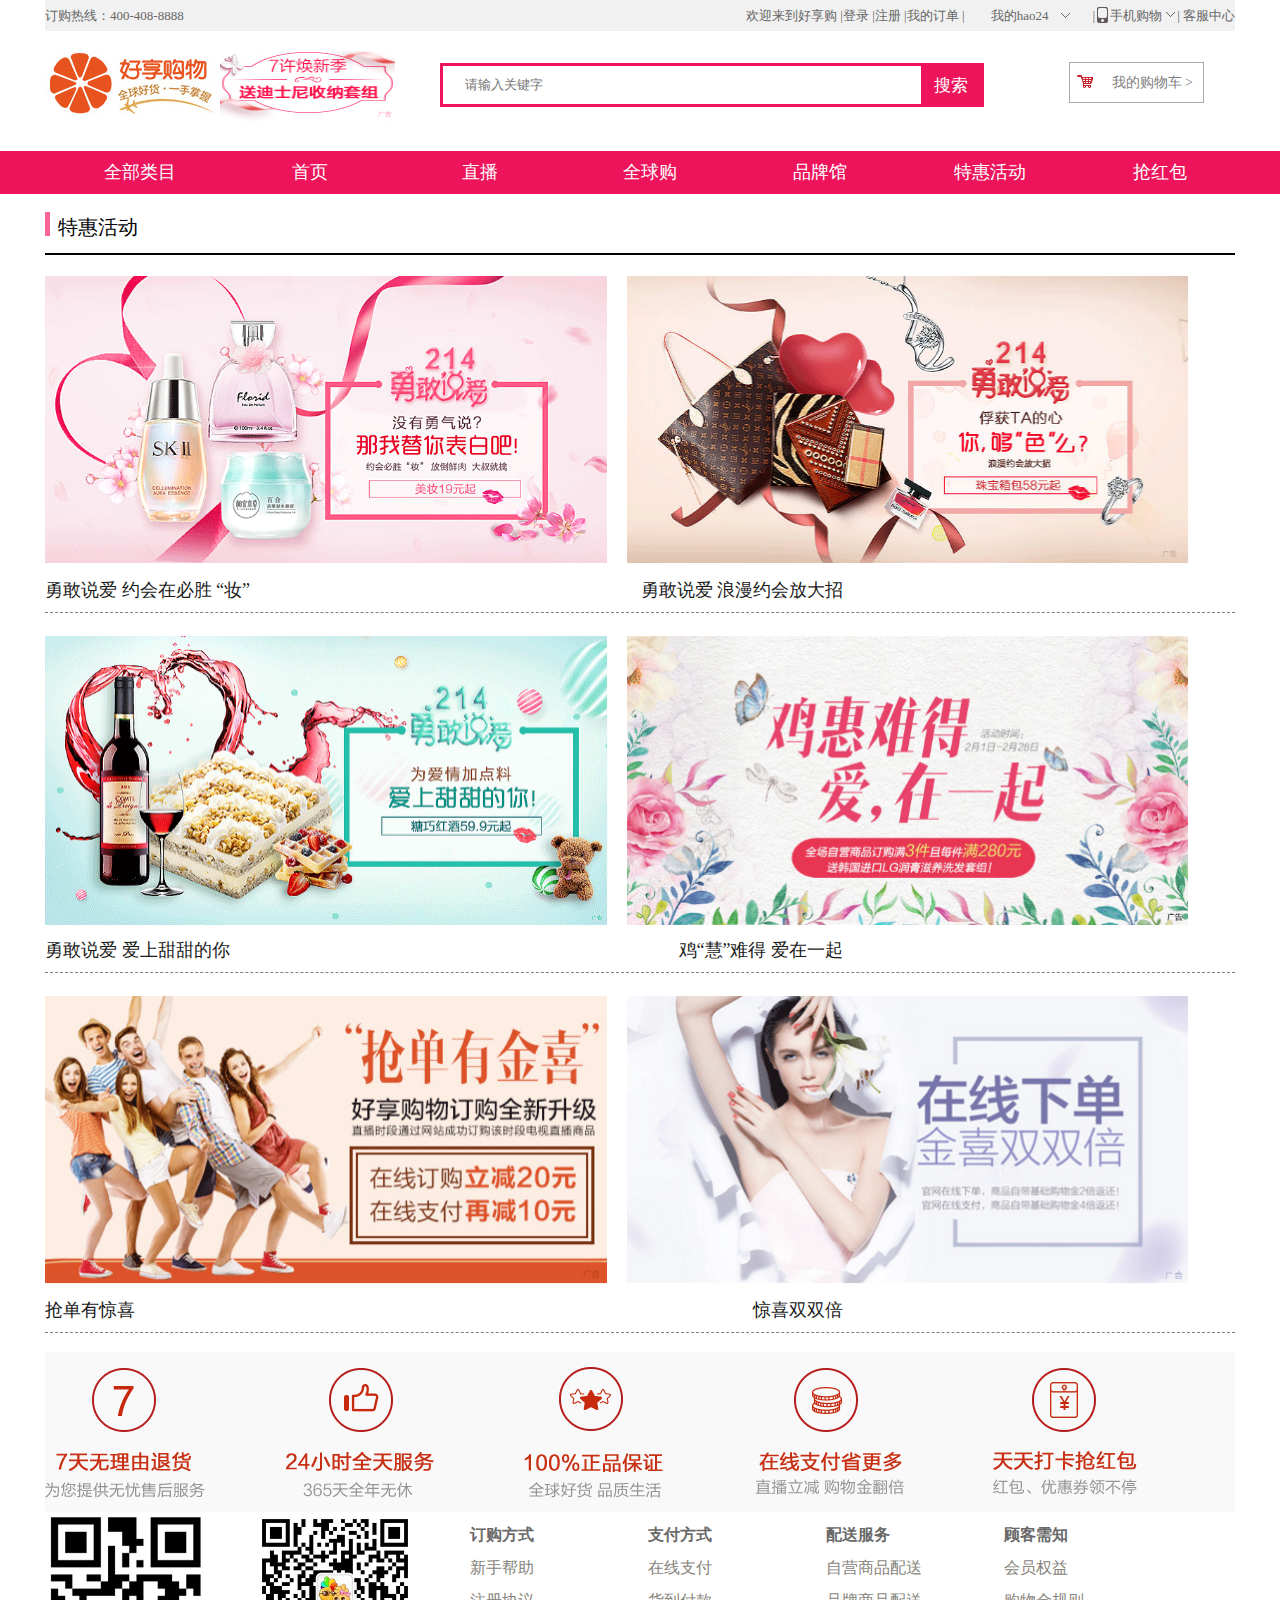
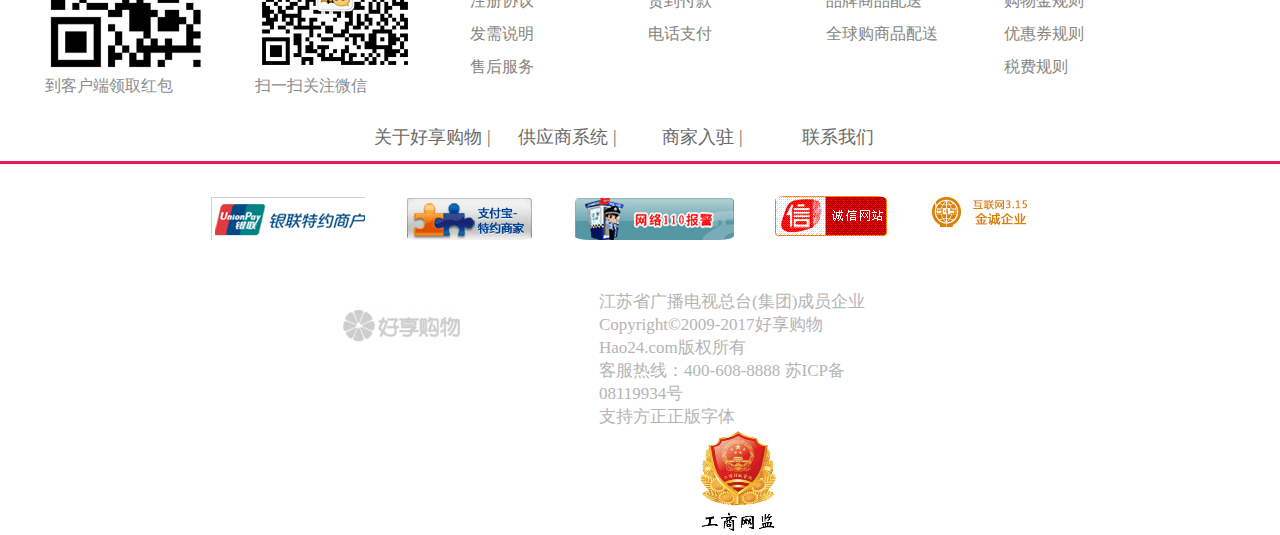
<file: even.html>
<!DOCTYPE html>
<html>
	<head>
		<meta charset="UTF-8">
		<title></title>
		<link rel="stylesheet" href="css/public.css" />
		<link rel="stylesheet" href="css/even.css" />
	</head>
	<body>
		<div class="top">
			<!--
		      头部
		-->
			<div class="header">
				<div class="left_he">
					订购热线：400-408-8888
				</div>
				<ul class="right_he">
					<li><a href="index.html">欢迎来到好享购 |</a></li>
					<li><a href="login.html">登录 |</a></li>
					<li><a href="regist.html">注册 |</a></li>
					<li><a href="#">我的订单 |</a></li>
					<li><a href="#">我的hao24</a>
						<ul class="hide">
							<li>我的购物金</li>
							<li>我的优惠券</li>
							<li>我的积分卡</li>
							<li>我的暂存款</li>
						</ul>
					</li>
					<li>|</li>
					<li><p></p></li>
					<li>手机购物
						<div class="shop_hide">
							<img src="img/app_code.jpg" />
							<p>扫一扫，下载客户端</p>
						</div>
					</li>
					<li><p></p></li>
					
					<li>| 客服中心</li>
				</ul>
			</div>
			<div class="hh">
				<div class="header_one">
					<div class="o_le"></div>
					<div class="o_mi">
						<div class="pp">
						<img src="img/top_h.jpg" />
						<img src="img/ht1.jpg" />
						<img src="img/ht2.jpg" />
						<img src="img/top_h.jpg" />
					</div>
					</div>
					<div class="o_inp">
						<input type="text" placeholder="请输入关键字" class="in" style="width: 500px;height: 35px;margin-left: 20px;border: none;" />
						<input type="button" class="btn1" value="搜索" />
					</div>
					<div class="o_ri">
						<div class="le_ico"></div>
						<a href="#">我的购物车 ></a>
						<div class="car">
						<img src="img/nogoods.png" style="width: 47px;height: 51px;margin-left: 45px;"/>
						<p>你的购物车已经饿扁了，快去逛逛吧</p>
						</div>
					</div>
				</div>
			</div>
			<div class="_fixed">
				<div class="cee">
					<ul class="ul_fixed">
						<li>
							<p></p>
						</li>
						<li>
							<p></p>
						</li>
						<li>
							<p></p>
						</li><li>
							<p></p>
						</li><li>
							<p></p>
						</li>
					</ul>
					<div class="aaaa">
						<p></p>
					</div>
				</div>
			</div>
			<!--
			菜单栏
		-->
			<div class="Menu">
				<div class="Menu_tt">
					<ul class="my_ul1">
						<li><a href="#">全部类目</a></li>
						<li><a href="index.html">首页</a></li>
						<li><a href="channel.html">直播</a></li>
						<li><a href="globel.html">全球购</a></li>
						<li><a href="even.html">品牌馆</a></li>
						<li><a href="brand.html">特惠活动</a></li>
						<li><a href="redpocket.html">抢红包</a></li>
					</ul>
				</div>
			</div>
			<div class="even_banner">
				<div class="even_menu">
				<div class="even_menu_1">
					<div class="soso1">
						<div class="he_q1">
							<p></p>
							<p>特惠活动</p>
						</div>
				</div>
				</div>
					<ul class="even_11">
						
						<li>
							<p>勇敢说爱 约会在必胜 “妆”</p>
							<img src="img/even_03.png"/>
						</li>
						<li>
							<img src="img/even_05.png"/>
							<p>勇敢说爱 浪漫约会放大招</p>
						</li>
					</ul>
					<ul class="even_12">
						<li>
							<p>勇敢说爱 爱上甜甜的你</p>
							<img src="img/even_09.png"/>
						</li>
						<li>
							<img src="img/even_10.png"/>
							<p>鸡“慧”难得 爱在一起</p>
						</li>
					</ul>
						<ul class="even_13">
						<li>
							<p>抢单有惊喜</p>
							<img src="img/even_13.png"/>
						</li>
						<li>
							<img src="img/even_14.png"/>
							<p>惊喜双双倍</p>
						</li>
					</ul>
			</div>
			</div>
			
			<!--
						底部
					-->
					<div class="_bottom1">
						<ul class="ico">
							<li><img src="img/service_01.png" /></li>
							<li><img src="img/service_02.png" /></li>
							<li><img src="img/service_03.png" /></li>
							<li><img src="img/service_04.png" /></li>
							<li><img src="img/service_05.png" /></li>
						</ul>
					</div>
					<div class="_bottom2">
						<div class="bo_ul">
							<div class="red_bag"><img src="img/app_code.jpg" style="width: 160px; height: 160px;" /><p>到客户端领取红包</p></div>
							<div class="weixin"><img src="img/wechart_code.jpg" style="width: 160px; height: 160px;" /><p>扫一扫关注微信</p></div>
						   <ul class="shouhou">
						   	<li>
						   		<ul class="bo_u1">
						   		 <li><a href="#">订购方式</a></li>
						   		 <li><a href="#">新手帮助</a></li>
						   		 <li><a href="#">注册协议</a></li>
						   		 <li><a href="#">发需说明</a></li>
						   		 <li><a href="#">售后服务</a></li>
						   		</ul>
						   	</li>
						   		<li>
						   		<ul class="bo_u1">
						   		 <li><a href="#">支付方式</a></li>
						   		 <li><a href="#">在线支付</a></li>
						   		 <li><a href="#">货到付款</a></li>
						   		 <li><a href="#">电话支付</a></li>
						   		</ul>
						   	</li>
						   	<li>
						   		<ul class="bo_u1">
						   		 <li><a href="#">配送服务</a></li>
						   		 <li><a href="#">自营商品配送</a></li>
						   		 <li><a href="#">品牌商品配送</a></li>
						   		 <li><a href="#">全球购商品配送</a></li>
						   		</ul>
						   	</li>
						   	<li>
						   		<ul class="bo_u1">
						   		 <li><a href="#">顾客需知</a></li>
						   		 <li><a href="#">会员权益</a></li>
						   		 <li><a href="#">购物金规则</a></li>
						   		 <li><a href="#">优惠券规则</a></li>
						   		 <li><a href="#">税费规则</a></li>
						   		</ul>
						   	</li>
						   </ul>
						</div>
					</div>
					<div class="_bottom3">
						<ul class="bo_ul1">
							<li><a href="#">关于好享购物 |</a></li>
							<li><a href="#">供应商系统 |</a></li>
							<li><a href="#">商家入驻 |</a></li>
							<li><a href="#">联系我们</a></li>
						</ul>
					</div>
					<div class="_bottom4">
						<ul class="bo_u2">
							<li><a href="#"></a></li>
							<li><a href="#"></a></li>
							<li><a href="#"></a></li>
							<li><a href="#"></a></li>
							<li><a href="#"></a></li>
						</ul>
					</div>
					<div class="_bottom5">
						<div class="cen">
						<div class="bo_ri">
							<img src="img/copyrights.jpg" />
						</div>
						<div class="txt2">
							<p>江苏省广播电视总台(集团)成员企业</p>
						    <p> Copyright©2009-2017好享购物Hao24.com版权所有 </p>
                           <p> 客服热线：400-608-8888 <a  href="#"> 苏ICP备08119934号</a></p>
                           <p>支持方正正版字体</p>
						</div>
						</div>
						<div class="huizh">
						<img src="img/ebsicon.png"/>
					</div>
					</div>
	</body>
	<script type="text/javascript" src="js/jquery-2.1.0.js" ></script>
	<script>
//头部小图片切换
	var mleft=0;
	var pp=$(".pp");
	setInterval(move,1000);
	function move(){
		console.log(mleft);
		if(mleft<-524){
			pp.css("left","0px");
			mleft=-174;
		}
		pp.animate({"left":mleft+"px"},500,function (){
			mleft-=175;
		})
	}
//悬停li后出现一个大的灰色div
	$(".banner1").each(function (i){
		$(this).css("top","-"+(i*53)+"px");
	})
	
</script>
</html>
</file>
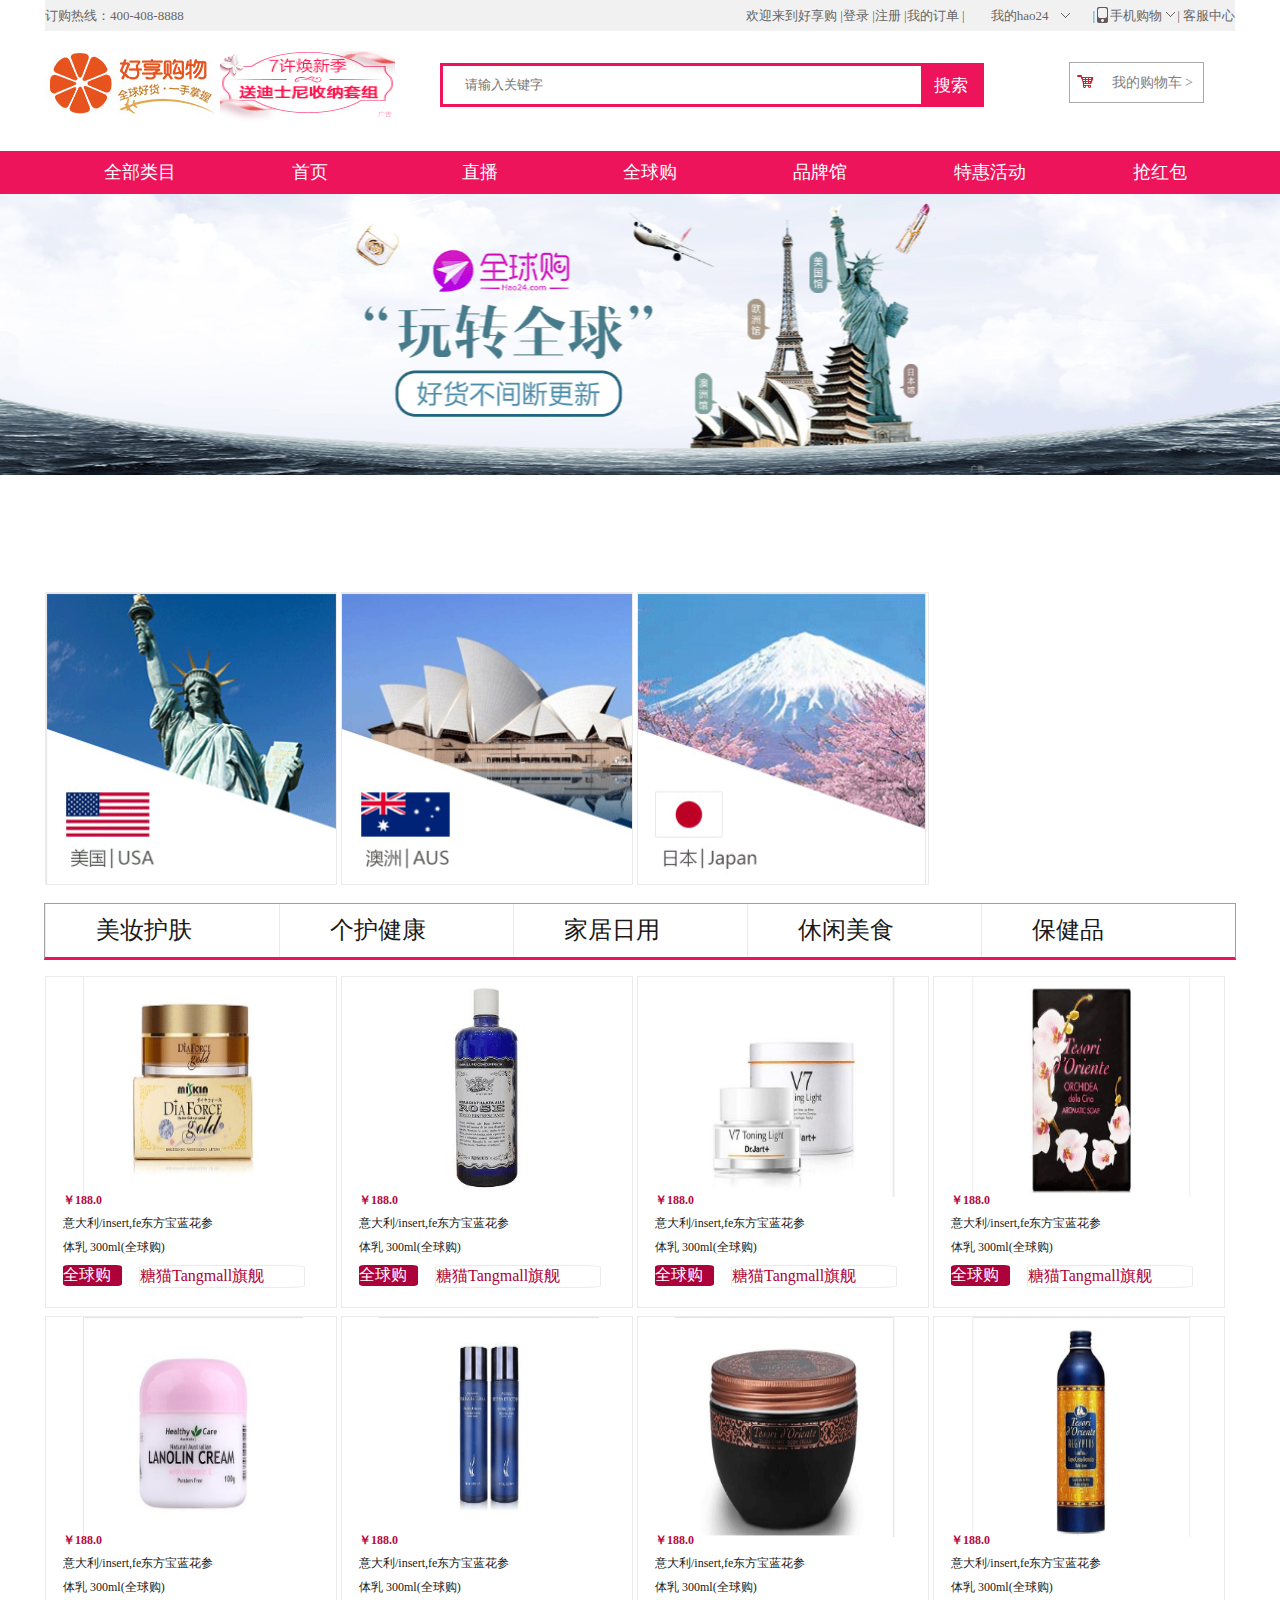
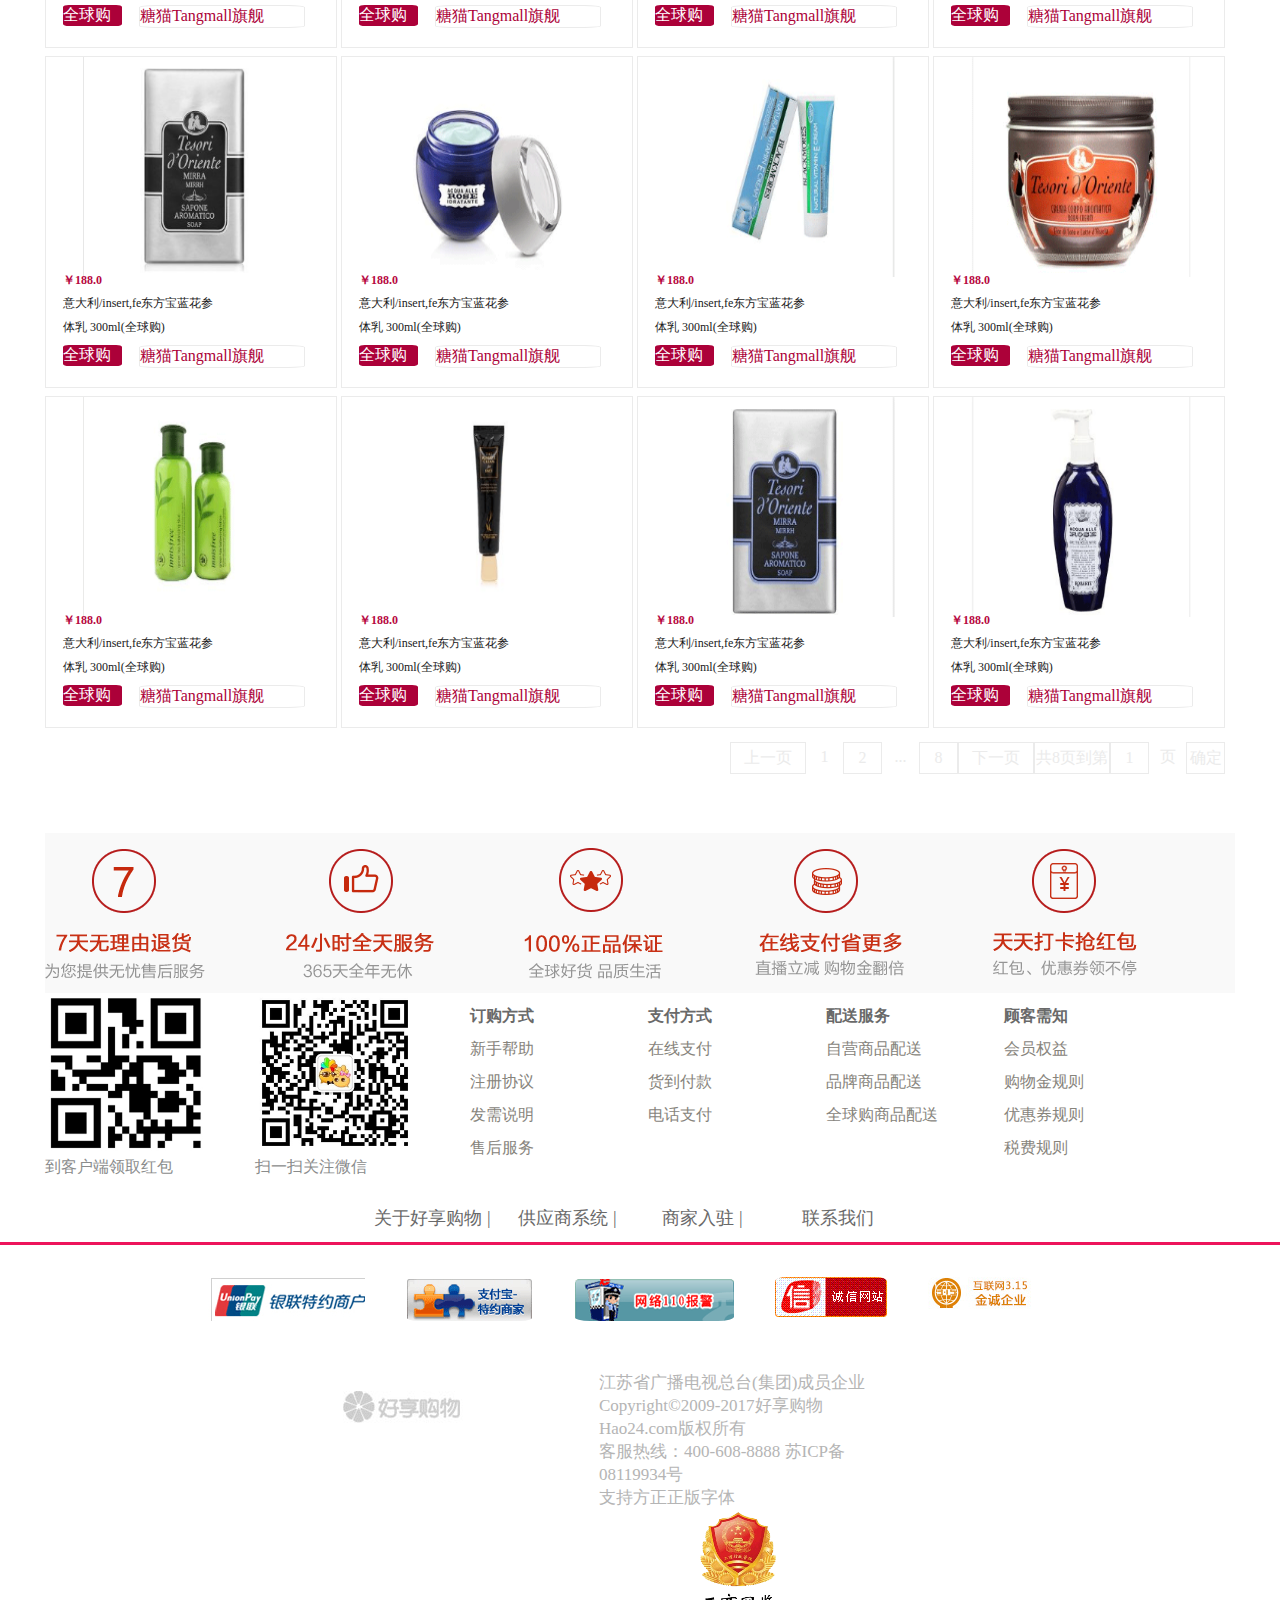
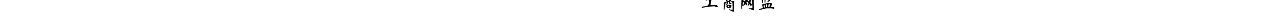
<file: globel.html>
<!DOCTYPE html>
<html>
	<head>
		<meta charset="UTF-8">
		<title></title>
		<link rel="stylesheet" href="css/public.css" />
		<link rel="stylesheet" href="css/globel.css" />
	</head>
	<body>
		<div class="top">
			<!--
		      头部
		-->
			<div class="header">
				<div class="left_he">
					订购热线：400-408-8888
				</div>
				<ul class="right_he">
					<li><a href="index.html">欢迎来到好享购 |</a></li>
					<li><a href="login.html">登录 |</a></li>
					<li><a href="regist.html">注册 |</a></li>
					<li><a href="#">我的订单 |</a></li>
					<li><a href="#">我的hao24</a>
						<ul class="hide">
							<li>我的购物金</li>
							<li>我的优惠券</li>
							<li>我的积分卡</li>
							<li>我的暂存款</li>
						</ul>
					</li>
					<li>|</li>
					<li><p></p></li>
					<li>手机购物
						<div class="shop_hide">
							<img src="img/app_code.jpg" />
							<p>扫一扫，下载客户端</p>
						</div>
					</li>
					<li><p></p></li>
					
					<li>| 客服中心</li>
				</ul>
			</div>
			<div class="hh">
				<div class="header_one">
					<div class="o_le"></div>
					<div class="o_mi">
						<div class="pp">
						<img src="img/top_h.jpg" />
						<img src="img/ht1.jpg" />
						<img src="img/ht2.jpg" />
						<img src="img/top_h.jpg" />
					</div>
					</div>
					<div class="o_inp">
						<input type="text" placeholder="请输入关键字" class="in" style="width: 500px;height: 35px;margin-left: 20px;border: none;" />
						<input type="button" class="btn1" value="搜索" />
					</div>
					<div class="o_ri">
						<div class="le_ico"></div>
						<a href="#">我的购物车 ></a>
						<div class="car">
						<img src="img/nogoods.png" style="width: 47px;height: 51px;margin-left: 45px;"/>
						<p>你的购物车已经饿扁了，快去逛逛吧</p>
						</div>
					</div>
				</div>
			</div>
			<div class="_fixed">
				<div class="cee">
					<ul class="ul_fixed">
						<li>
							<p></p>
						</li>
						<li>
							<p></p>
						</li>
						<li>
							<p></p>
						</li><li>
							<p></p>
						</li><li>
							<p></p>
						</li>
					</ul>
					<div class="aaaa">
						<p></p>
					</div>
				</div>
			</div>
			<!--
			菜单栏
		-->
			<div class="Menu">
				<div class="Menu_tt">
					<ul class="my_ul1">
						<li><a href="#">全部类目</a></li>
						<li><a href="index.html">首页</a></li>
						<li><a href="channel.html">直播</a></li>
						<li><a href="globel.html">全球购</a></li>
						<li><a href="even.html">品牌馆</a></li>
						<li><a href="brand.html">特惠活动</a></li>
						<li><a href="redpocket.html">抢红包</a></li>
					</ul>
				</div>
			</div>
			<div class="globel_banner">
				<div class="globel_bg">
					<div class="globel_img">
					</div>
					<div class="small_tu">
						<div class="tt">
						<img src="img/j1.png" style="width: 290px;height: 291px;"/>
						<img src="img/j2.png" style="width: 290px;height: 291px;"/>
						<img src="img/j3.png" style="width: 290px;height: 291px;"/>
						
						</div>
					</div>
					<div class="globel_menu">
						<ul class="Menu_insert">
							<li><a href="#">美妆护肤</a></li>
							<li><a href="#">个护健康</a></li>
							<li><a href="#">家居日用</a></li>
							<li><a href="#">休闲美食</a></li>
							<li><a href="#">保健品</a></li>
						</ul>
					</div>
					<div class="globel_ul">
						<ul class="globel_ul_insert">
						<li>
							<img src="img/global_buy_03.png" style="width: 220px;height: 220px; margin-left: 37px;"/>
							<p>￥188.0</p>
							<p>意大利/insert,fe东方宝蓝花参</p>
							<p>体乳 300ml(全球购)</p>
								<div class="g_left">
									<div>全球购</p></div>
									<div>糖猫Tangmall旗舰</div>
								</div>
						</li>
						<li>
							<img src="img/global_buy_05.png"width: 220px;height: 220px; margin-left: 37px;"/>
							<p>￥188.0</p>
							<p>意大利/insert,fe东方宝蓝花参</p>
							<p>体乳 300ml(全球购)</p>
								<div class="g_left">
									<div>全球购</p></div>
									<div>糖猫Tangmall旗舰</div>
								</div>
						</li>
						<li>
							<img src="img/global_buy_07.png" style="width: 220px;height: 220px; margin-left: 37px;"/>
							<p>￥188.0</p>
							<p>意大利/insert,fe东方宝蓝花参</p>
							<p>体乳 300ml(全球购)</p>
								<div class="g_left">
									<div>全球购</p></div>
									<div>糖猫Tangmall旗舰</div>
								</div>
						</li>
						<li>
							<img src="img/global_buy_09.png" style="width: 220px;height: 220px; margin-left: 37px;"/>
							<p>￥188.0</p>
							<p>意大利/insert,fe东方宝蓝花参</p>
							<p>体乳 300ml(全球购)</p>
								<div class="g_left">
									<div>全球购</p></div>
									<div>糖猫Tangmall旗舰</div>
								</div>
						</li>
						<li>
							<img src="img/global_buy_15.png" style="width: 220px;height: 220px; margin-left: 37px;"/>
							<p>￥188.0</p>
							<p>意大利/insert,fe东方宝蓝花参</p>
							<p>体乳 300ml(全球购)</p>
								<div class="g_left">
									<div>全球购</p></div>
									<div>糖猫Tangmall旗舰</div>
								</div>
						</li>
						<li>
							<img src="img/global_buy_16.png" style="width: 220px;height: 220px; margin-left: 37px;"/>
							<p>￥188.0</p>
							<p>意大利/insert,fe东方宝蓝花参</p>
							<p>体乳 300ml(全球购)</p>
								<div class="g_left">
									<div>全球购</p></div>
									<div>糖猫Tangmall旗舰</div>
								</div>
						</li>
						<li>
							<img src="img/global_buy_17.png" style="width: 220px;height: 220px; margin-left: 37px;"/>
							<p>￥188.0</p>
							<p>意大利/insert,fe东方宝蓝花参</p>
							<p>体乳 300ml(全球购)</p>
								<div class="g_left">
									<div>全球购</p></div>
									<div>糖猫Tangmall旗舰</div>
								</div>
						</li>
						<li>
							<img src="img/global_buy_18.png" style="width: 220px;height: 220px; margin-left: 37px;"/>
							<p>￥188.0</p>
							<p>意大利/insert,fe东方宝蓝花参</p>
							<p>体乳 300ml(全球购)</p>
								<div class="g_left">
									<div>全球购</p></div>
									<div>糖猫Tangmall旗舰</div>
								</div>
						</li>
						<li>
							<img src="img/global_buy_23.png" style="width: 220px;height: 220px; margin-left: 37px;"/>
							<p>￥188.0</p>
							<p>意大利/insert,fe东方宝蓝花参</p>
							<p>体乳 300ml(全球购)</p>
								<div class="g_left">
									<div>全球购</p></div>
									<div>糖猫Tangmall旗舰</div>
								</div>
						</li>
						<li>
							<img src="img/global_buy_24.png" style="width: 220px;height: 220px; margin-left: 37px;"/>
							<p>￥188.0</p>
							<p>意大利/insert,fe东方宝蓝花参</p>
							<p>体乳 300ml(全球购)</p>
								<div class="g_left">
									<div>全球购</p></div>
									<div>糖猫Tangmall旗舰</div>
								</div>
						</li>
						<li>
							<img src="img/global_buy_25.png" style="width: 220px;height: 220px; margin-left: 37px;"/>
							<p>￥188.0</p>
							<p>意大利/insert,fe东方宝蓝花参</p>
							<p>体乳 300ml(全球购)</p>
								<div class="g_left">
									<div>全球购</p></div>
									<div>糖猫Tangmall旗舰</div>
								</div>
						</li>
						<li>
							<img src="img/global_buy_26.png" style="width: 220px;height: 220px; margin-left: 37px;"/>
							<p>￥188.0</p>
							<p>意大利/insert,fe东方宝蓝花参</p>
							<p>体乳 300ml(全球购)</p>
								<div class="g_left">
									<div>全球购</p></div>
									<div>糖猫Tangmall旗舰</div>
								</div>
						</li>
						<li>
							<img src="img/global_buy_31.png" style="width: 220px;height: 220px; margin-left: 37px;"/>
							<p>￥188.0</p>
							<p>意大利/insert,fe东方宝蓝花参</p>
							<p>体乳 300ml(全球购)</p>
								<div class="g_left">
									<div>全球购</p></div>
									<div>糖猫Tangmall旗舰</div>
								</div>
						</li>
						<li>
							<img src="img/global_buy_32.png" style="width: 220px;height: 220px; margin-left: 37px;"/>
							<p>￥188.0</p>
							<p>意大利/insert,fe东方宝蓝花参</p>
							<p>体乳 300ml(全球购)</p>
								<div class="g_left">
									<div>全球购</p></div>
									<div>糖猫Tangmall旗舰</div>
								</div>
						</li>
						<li>
							<img src="img/global_buy_33.png" style="width: 220px;height: 220px; margin-left: 37px;"/>
							<p>￥188.0</p>
							<p>意大利/insert,fe东方宝蓝花参</p>
							<p>体乳 300ml(全球购)</p>
								<div class="g_left">
									<div>全球购</p></div>
									<div>糖猫Tangmall旗舰</div>
								</div>
						</li>
						<li>
							<img src="img/global_buy_34.png" style="width: 220px;height: 220px; margin-left: 37px;"/>
							<p>￥188.0</p>
							<p>意大利/insert,fe东方宝蓝花参</p>
							<p>体乳 300ml(全球购)</p>
								<div class="g_left">
									<div>全球购</p></div>
									<div>糖猫Tangmall旗舰</div>
								</div>
						</li>
					</ul>
					</div>
					<div class="shunxu">
						<div class="shunxu_insert">
						<ul class="ins_ul">
							<li><a href="#">上一页</a></li>
							<li><a href="#">1</a></li>
							<li><a href="#">2</a></li>
							<li><a href="#">...</a></li>
							<li><a href="#">8</a></li>
							<li><a href="#">下一页</a></li>
							<li><a href="#">共8页到第</a></li>
							<li><a href="#">1</a></li>
							<li><a href="#">页</a></li>
							<li><a href="#">确定</a></li>
						</ul>
					</div>
					</div>
				</div>
				
			</div>
			<!--
						底部
					-->
					<div class="_bottom1">
						<ul class="ico">
							<li><img src="img/service_01.png" /></li>
							<li><img src="img/service_02.png" /></li>
							<li><img src="img/service_03.png" /></li>
							<li><img src="img/service_04.png" /></li>
							<li><img src="img/service_05.png" /></li>
						</ul>
					</div>
					<div class="_bottom2">
						<div class="bo_ul">
							<div class="red_bag"><img src="img/app_code.jpg" style="width: 160px; height: 160px;" /><p>到客户端领取红包</p></div>
							<div class="weixin"><img src="img/wechart_code.jpg" style="width: 160px; height: 160px;" /><p>扫一扫关注微信</p></div>
						   <ul class="shouhou">
						   	<li>
						   		<ul class="bo_u1">
						   		 <li><a href="#">订购方式</a></li>
						   		 <li><a href="#">新手帮助</a></li>
						   		 <li><a href="#">注册协议</a></li>
						   		 <li><a href="#">发需说明</a></li>
						   		 <li><a href="#">售后服务</a></li>
						   		</ul>
						   	</li>
						   		<li>
						   		<ul class="bo_u1">
						   		 <li><a href="#">支付方式</a></li>
						   		 <li><a href="#">在线支付</a></li>
						   		 <li><a href="#">货到付款</a></li>
						   		 <li><a href="#">电话支付</a></li>
						   		</ul>
						   	</li>
						   	<li>
						   		<ul class="bo_u1">
						   		 <li><a href="#">配送服务</a></li>
						   		 <li><a href="#">自营商品配送</a></li>
						   		 <li><a href="#">品牌商品配送</a></li>
						   		 <li><a href="#">全球购商品配送</a></li>
						   		</ul>
						   	</li>
						   	<li>
						   		<ul class="bo_u1">
						   		 <li><a href="#">顾客需知</a></li>
						   		 <li><a href="#">会员权益</a></li>
						   		 <li><a href="#">购物金规则</a></li>
						   		 <li><a href="#">优惠券规则</a></li>
						   		 <li><a href="#">税费规则</a></li>
						   		</ul>
						   	</li>
						   </ul>
						</div>
					</div>
					<div class="_bottom3">
						<ul class="bo_ul1">
							<li><a href="#">关于好享购物 |</a></li>
							<li><a href="#">供应商系统 |</a></li>
							<li><a href="#">商家入驻 |</a></li>
							<li><a href="#">联系我们</a></li>
						</ul>
					</div>
					<div class="_bottom4">
						<ul class="bo_u2">
							<li><a href="#"></a></li>
							<li><a href="#"></a></li>
							<li><a href="#"></a></li>
							<li><a href="#"></a></li>
							<li><a href="#"></a></li>
						</ul>
					</div>
					<div class="_bottom5">
						<div class="cen">
						<div class="bo_ri">
							<img src="img/copyrights.jpg" />
						</div>
						<div class="txt2">
							<p>江苏省广播电视总台(集团)成员企业</p>
						    <p> Copyright©2009-2017好享购物Hao24.com版权所有 </p>
                           <p> 客服热线：400-608-8888 <a  href="#"> 苏ICP备08119934号</a></p>
                           <p>支持方正正版字体</p>
						</div>
						</div>
						<div class="huizh">
						<img src="img/ebsicon.png"/>
					</div>
					</div>
					
		</div>
	</body>
	<script type="text/javascript" src="js/jquery-2.1.0.js" ></script>
	<script>
//头部小图片切换
	var mleft=0;
	var pp=$(".pp");
	setInterval(move,1000);
	function move(){
		console.log(mleft);
		if(mleft<-524){
			pp.css("left","0px");
			mleft=-174;
		}
		pp.animate({"left":mleft+"px"},500,function (){
			mleft-=175;
		})
	}
//悬停li后出现一个大的灰色div
	$(".banner1").each(function (i){
		$(this).css("top","-"+(i*53)+"px");
	})
	
</script>
</html>
</file>
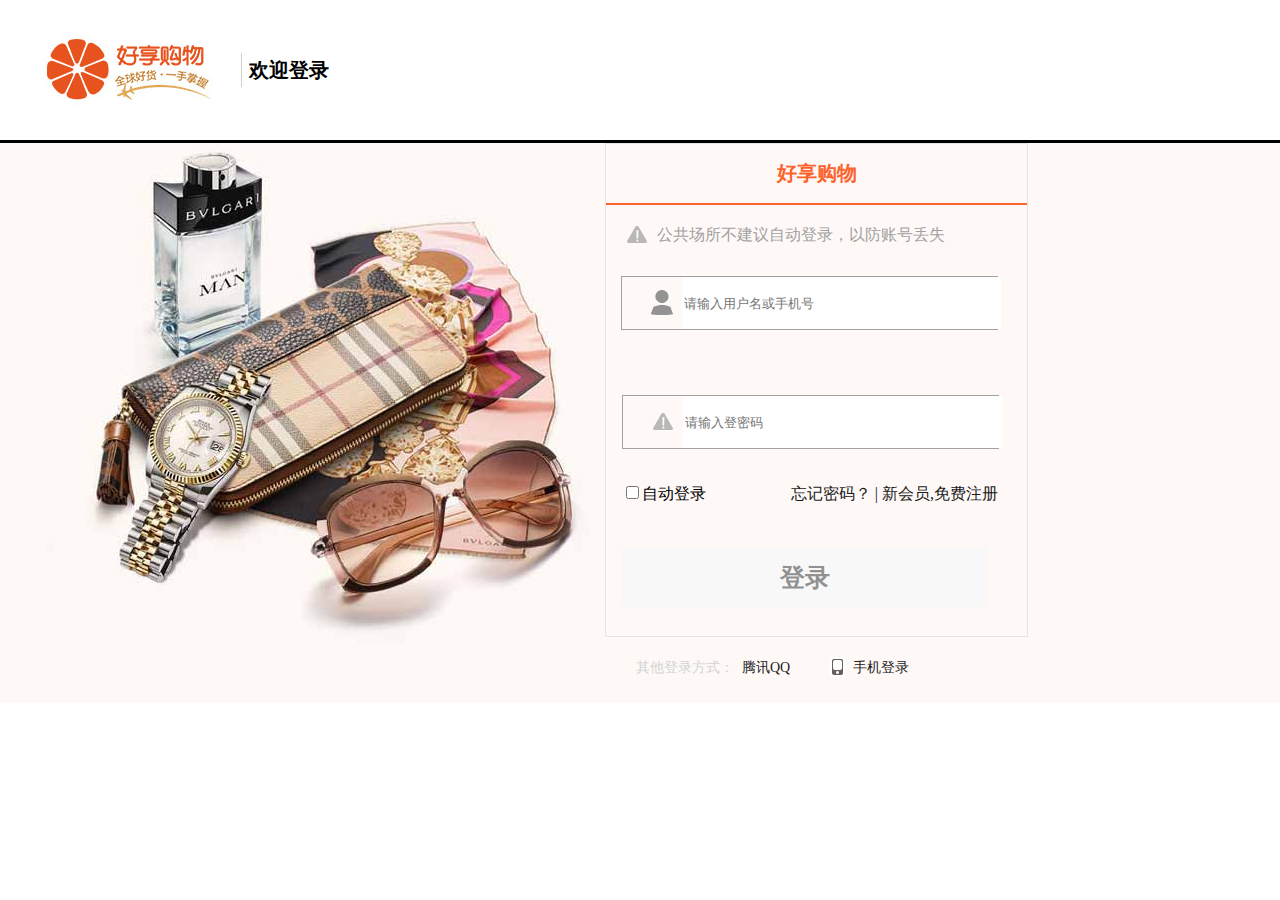
<file: login.html>
<!DOCTYPE html>
<html>
	<head>
		<meta charset="UTF-8">
		<title></title>
		<link rel="stylesheet" href="css/login.css" />
	</head>
	<body>
		<div class="frame">
			<div class="top">
				<div class="tu1"><img src="img/login_logo.jpg"/></div>
				<p>欢迎登录</p>
			</div>
		</div>
	<div class="banner">
		<div class="banner_box">
		<div class="_left_tu"></div>
		<div class="banner_right">
			<div class="banner_up">
				<div class="banner_up_top">
					<p>好享购物</p>
				</div>
				<div class="banner_up_midd">
					<div></div>
					<p>公共场所不建议自动登录，以防账号丢失</p>
				</div>
				<div class="inp">
					<div class="up_inp">
					<div class="user"></div>
					<input type="text"  maxlength="20" style="margin-left: 60px; width: 315px; border: none; height: 50px;"  placeholder="请输入用户名或手机号"/
					</div>
					<div class="down_inp">
					<div class="password"></div>
					<input type="text"  maxlength="20" style="margin-left: 60px; width: 315px; border: none; height: 50px;"  placeholder="请输入登密码"/
					</div>
				</div>
				<div class="ches">
					<input type="checkbox" class="chch" value="自动登录" />自动登录
					<div class="ctxt">
						<a href="#">忘记密码？ |</a>
						<a href="regist.html">新会员,免费注册 </a>
					</div>
				</div>
				<div class="btns">
				<button class="mbtn" value="登录" style="width: 365px;height: 60px;background: #F8F8F8;border: none;color: #919191;
					font-size: 25px;font-weight: bold;
					">登录</button>
				</div>
			</div>
			<div class="banner_down">
				<span>
                            <label style="color: lightgray;">其他登录方式：</label>
                            <a class="btn-qq-login">腾讯QQ</a>
                </span>
                         <span class="right">
                            <b class="login_icons"></b>
                            <a class="btn-mobile-login">手机登录</a>
                        </span>
			</div>
		</div>
		</div>
	</div>
	</body>
</html>
</file>
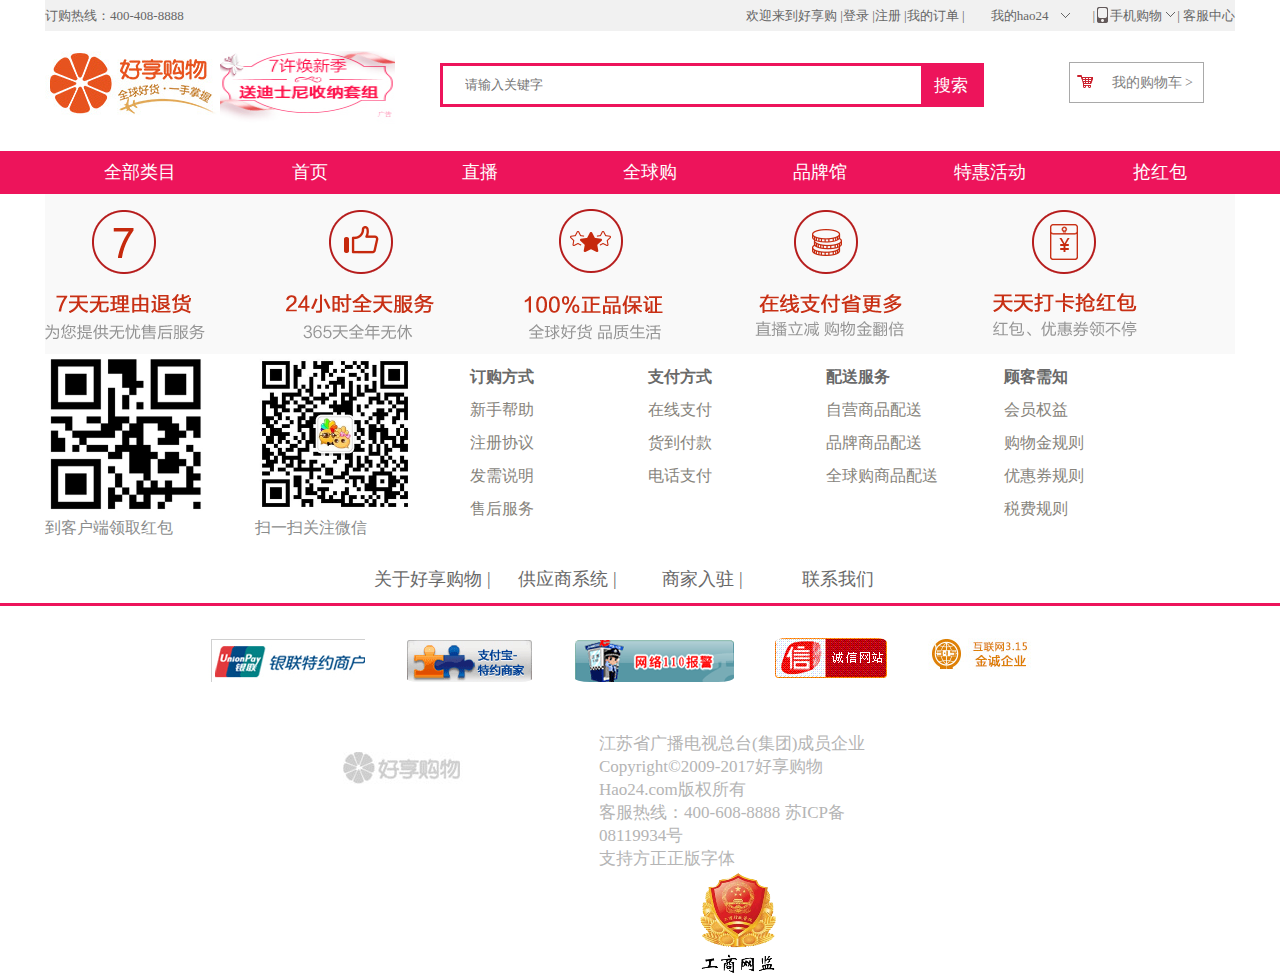
<file: public.html>
<!DOCTYPE html>
<html>
	<head>
		<meta charset="UTF-8">
		<title></title>
		<link rel="stylesheet" href="css/public.css" />
	</head>
	<body>
		<div class="top">
			<!--
		      头部
		-->
			<div class="header">
				<div class="left_he">
					订购热线：400-408-8888
				</div>
				<ul class="right_he">
					<li><a href="index.html">欢迎来到好享购 |</a></li>
					<li><a href="login.html">登录 |</a></li>
					<li><a href="regist.html">注册 |</a></li>
					<li><a href="#">我的订单 |</a></li>
					<li><a href="#">我的hao24</a>
						<ul class="hide">
							<li>我的购物金</li>
							<li>我的优惠券</li>
							<li>我的积分卡</li>
							<li>我的暂存款</li>
						</ul>
					</li>
					<li>|</li>
					<li><p></p></li>
					<li>手机购物
						<div class="shop_hide">
							<img src="img/app_code.jpg" />
							<p>扫一扫，下载客户端</p>
						</div>
					</li>
					<li><p></p></li>
					
					<li>| 客服中心</li>
				</ul>
			</div>
			<div class="hh">
				<div class="header_one">
					<div class="o_le"></div>
					<div class="o_mi">
						<div class="pp">
						<img src="img/top_h.jpg" />
						<img src="img/ht1.jpg" />
						<img src="img/ht2.jpg" />
						<img src="img/top_h.jpg" />
					</div>
					</div>
					<div class="o_inp">
						<input type="text" placeholder="请输入关键字" class="in" style="width: 510px;height: 35px;margin-left: 20px;border: none;" />
						<input type="button" class="btn1" value="搜索" />
					</div>
					<div class="o_ri">
						<div class="le_ico"></div>
						<a href="#">我的购物车 ></a>
						<div class="car">
						<img src="img/nogoods.png" style="width: 47px;height: 51px;margin-left: 45px;"/>
						<p>你的购物车已经饿扁了，快去逛逛吧</p>
						</div>
					</div>
				</div>
			</div>
			<div class="_fixed">
				<div class="cee">
					<ul class="ul_fixed">
						<li>
							<p></p>
						</li>
						<li>
							<p></p>
						</li>
						<li>
							<p></p>
						</li><li>
							<p></p>
						</li><li>
							<p></p>
						</li>
					</ul>
					<div class="aaaa">
						<p></p>
					</div>
				</div>
			</div>
			<!--
			菜单栏
		-->
			<div class="Menu">
				<div class="Menu_tt">
					<ul class="my_ul1">
						<li><a href="#">全部类目</a></li>
						<li><a href="index.html">首页</a></li>
						<li><a href="channel.html">直播</a></li>
						<li><a href="globel.html">全球购</a></li>
						<li><a href="even.html">品牌馆</a></li>
						<li><a href="brand.html">特惠活动</a></li>
						<li><a href="redpocket.html">抢红包</a></li>
					</ul>
				</div>
			</div>
			<!--
						底部
					-->
					<div class="_bottom1">
						<ul class="ico">
							<li><img src="img/service_01.png" /></li>
							<li><img src="img/service_02.png" /></li>
							<li><img src="img/service_03.png" /></li>
							<li><img src="img/service_04.png" /></li>
							<li><img src="img/service_05.png" /></li>
						</ul>
					</div>
					<div class="_bottom2">
						<div class="bo_ul">
							<div class="red_bag"><img src="img/app_code.jpg" style="width: 160px; height: 160px;" /><p>到客户端领取红包</p></div>
							<div class="weixin"><img src="img/wechart_code.jpg" style="width: 160px; height: 160px;" /><p>扫一扫关注微信</p></div>
						   <ul class="shouhou">
						   	<li>
						   		<ul class="bo_u1">
						   		 <li><a href="#">订购方式</a></li>
						   		 <li><a href="#">新手帮助</a></li>
						   		 <li><a href="#">注册协议</a></li>
						   		 <li><a href="#">发需说明</a></li>
						   		 <li><a href="#">售后服务</a></li>
						   		</ul>
						   	</li>
						   		<li>
						   		<ul class="bo_u1">
						   		 <li><a href="#">支付方式</a></li>
						   		 <li><a href="#">在线支付</a></li>
						   		 <li><a href="#">货到付款</a></li>
						   		 <li><a href="#">电话支付</a></li>
						   		</ul>
						   	</li>
						   	<li>
						   		<ul class="bo_u1">
						   		 <li><a href="#">配送服务</a></li>
						   		 <li><a href="#">自营商品配送</a></li>
						   		 <li><a href="#">品牌商品配送</a></li>
						   		 <li><a href="#">全球购商品配送</a></li>
						   		</ul>
						   	</li>
						   	<li>
						   		<ul class="bo_u1">
						   		 <li><a href="#">顾客需知</a></li>
						   		 <li><a href="#">会员权益</a></li>
						   		 <li><a href="#">购物金规则</a></li>
						   		 <li><a href="#">优惠券规则</a></li>
						   		 <li><a href="#">税费规则</a></li>
						   		</ul>
						   	</li>
						   </ul>
						</div>
					</div>
					<div class="_bottom3">
						<ul class="bo_ul1">
							<li><a href="#">关于好享购物 |</a></li>
							<li><a href="#">供应商系统 |</a></li>
							<li><a href="#">商家入驻 |</a></li>
							<li><a href="#">联系我们</a></li>
						</ul>
					</div>
					<div class="_bottom4">
						<ul class="bo_u2">
							<li><a href="#"></a></li>
							<li><a href="#"></a></li>
							<li><a href="#"></a></li>
							<li><a href="#"></a></li>
							<li><a href="#"></a></li>
						</ul>
					</div>
					<div class="_bottom5">
						<div class="cen">
						<div class="bo_ri">
							<img src="img/copyrights.jpg" />
						</div>
						<div class="txt2">
							<p>江苏省广播电视总台(集团)成员企业</p>
						    <p> Copyright©2009-2017好享购物Hao24.com版权所有 </p>
                           <p> 客服热线：400-608-8888 <a  href="#"> 苏ICP备08119934号</a></p>
                           <p>支持方正正版字体</p>
						</div>
						</div>
						<div class="huizh">
						<img src="img/ebsicon.png"/>
					</div>
					</div>
					
		</div>
	</body>
</html>
</file>
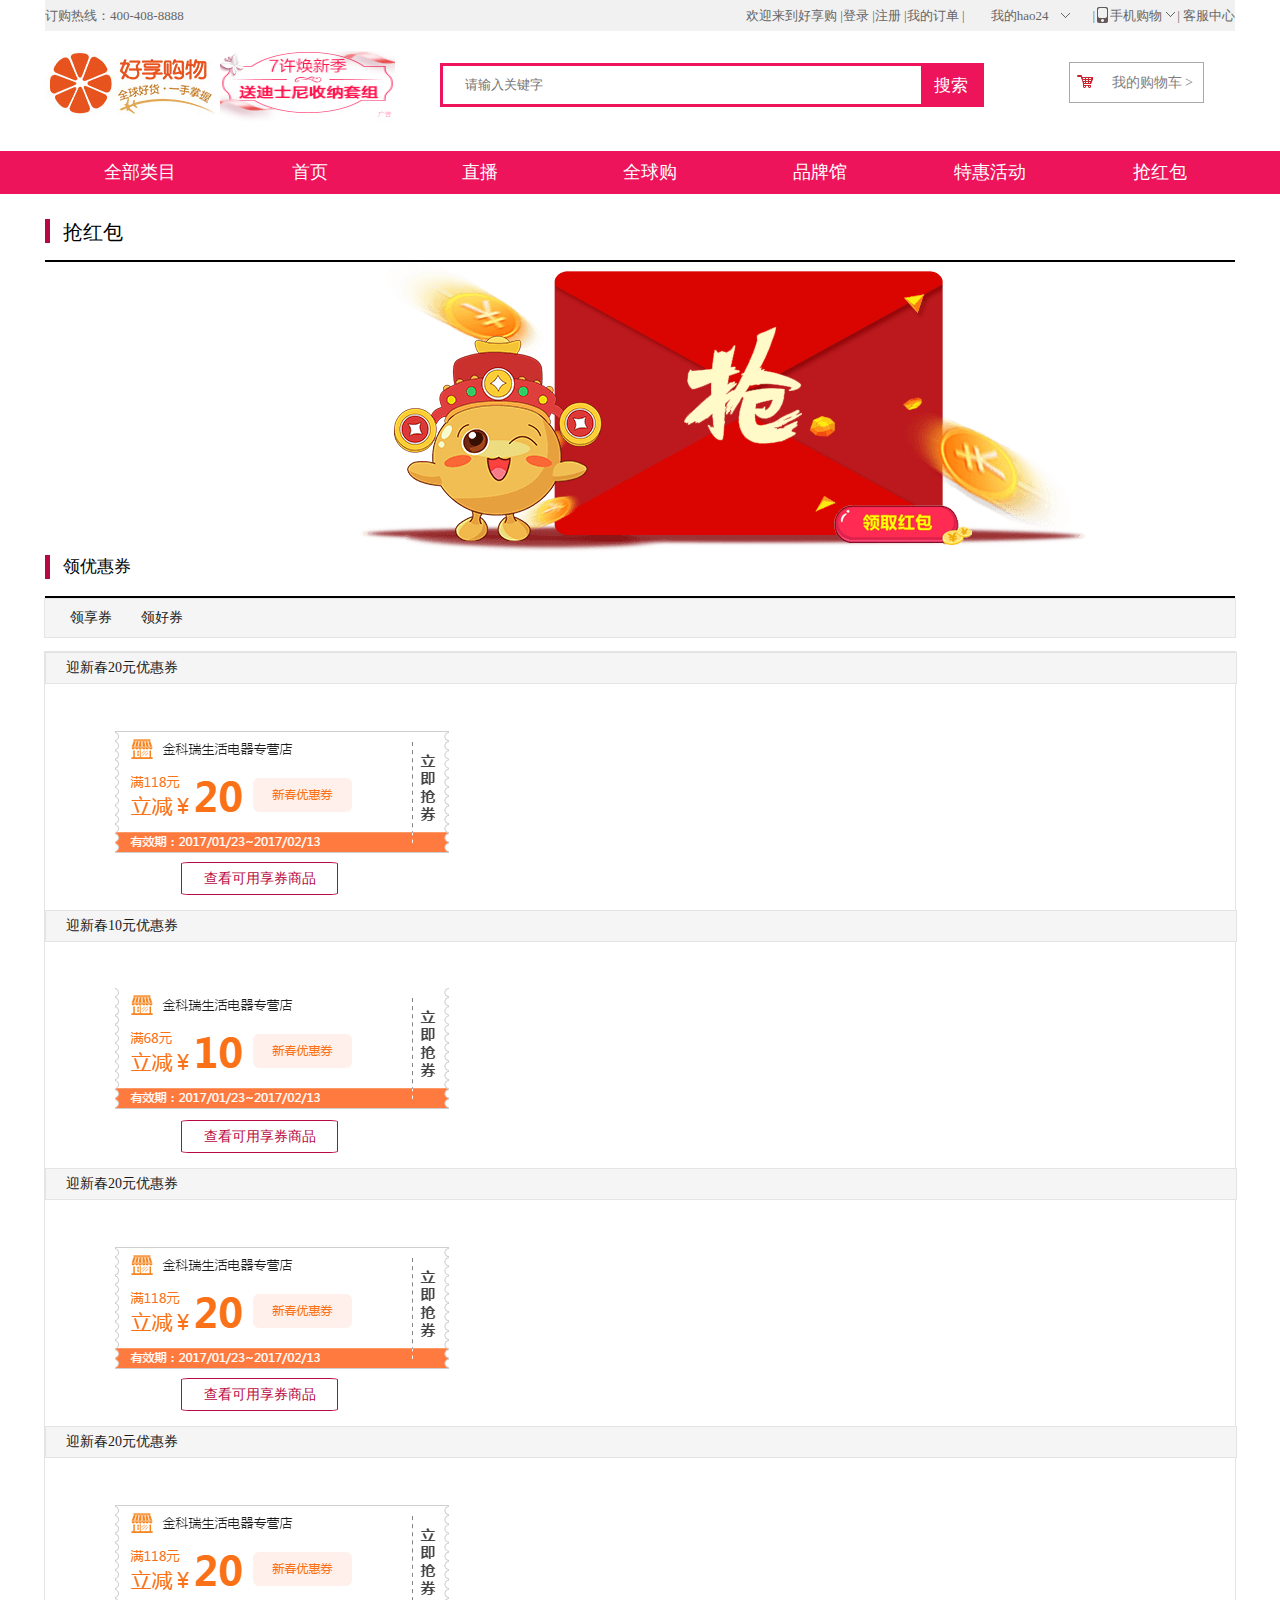
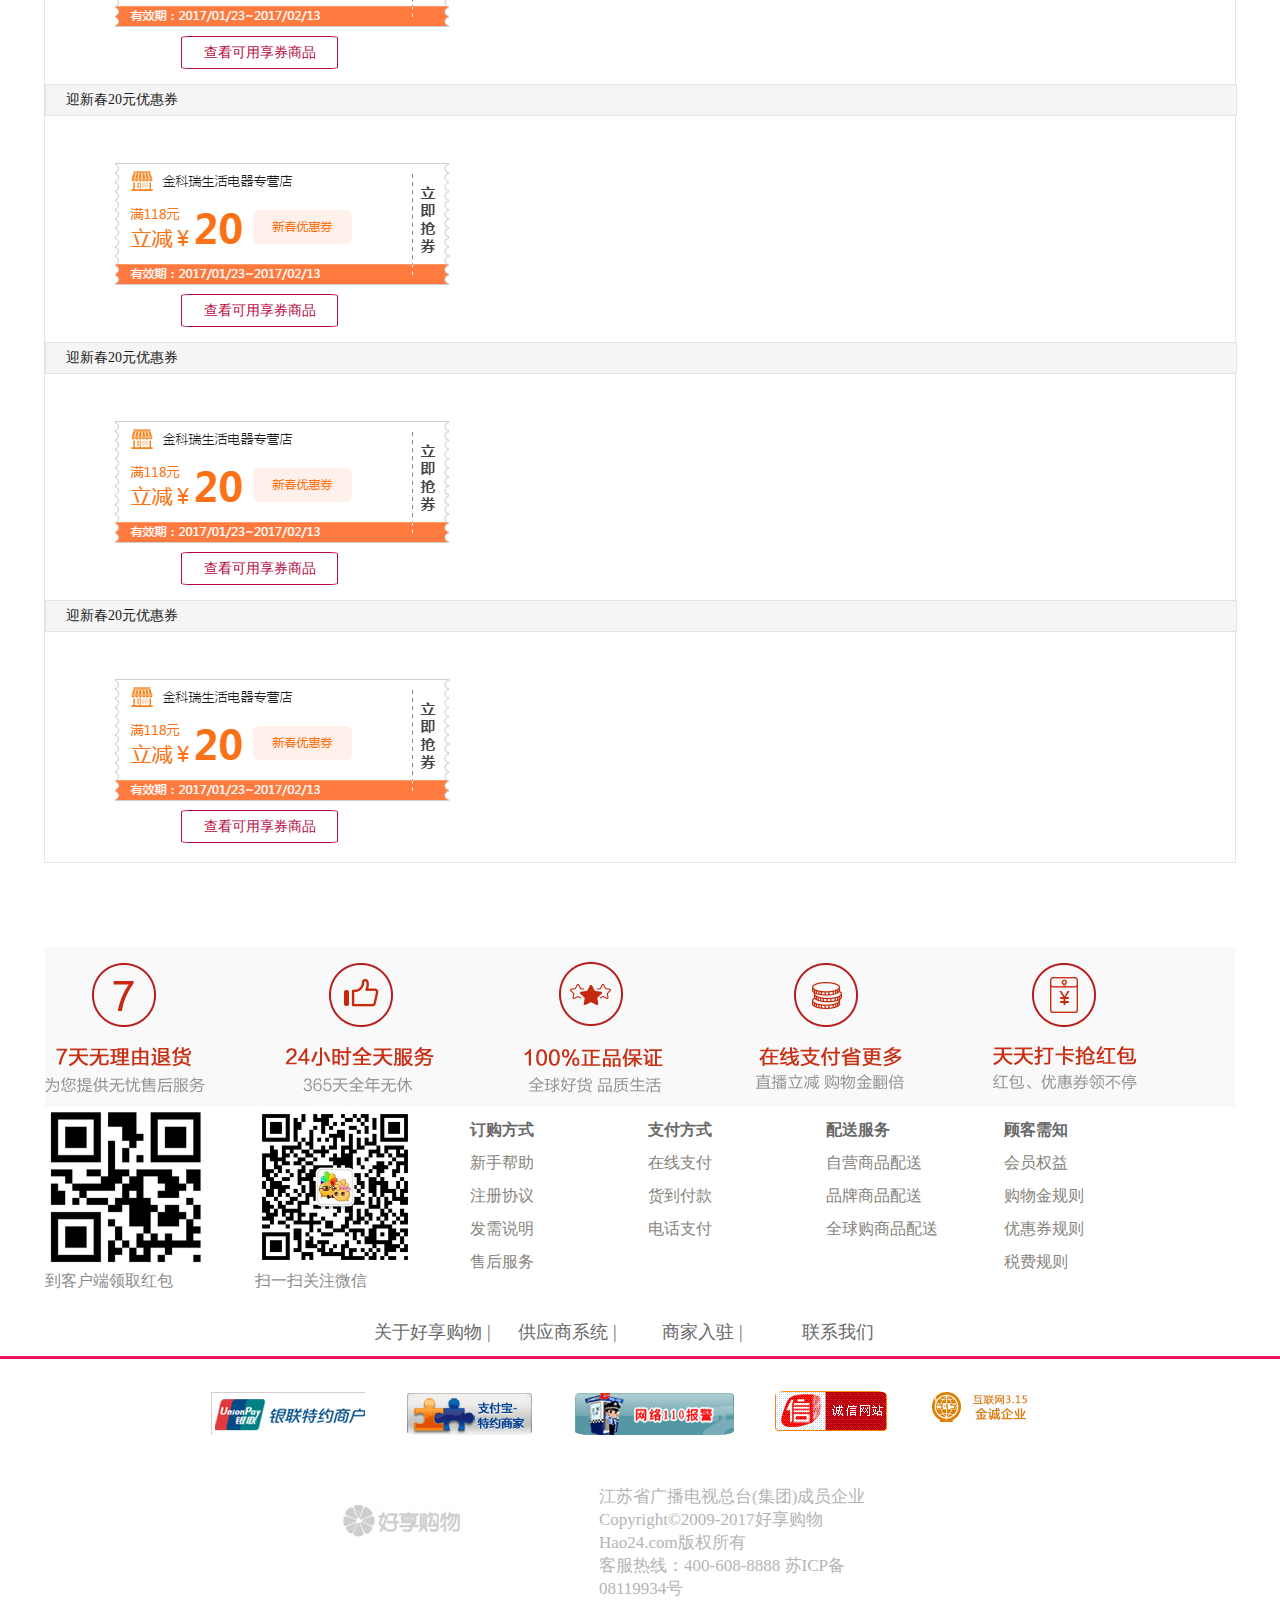
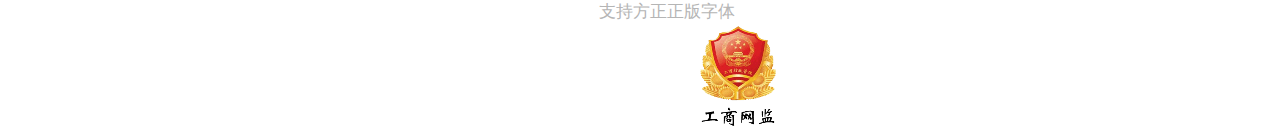
<file: redpocket.html>
<!DOCTYPE html>
<html>

	<head>
		<meta charset="UTF-8">
		<title></title>
		<link rel="stylesheet" href="css/redpocket.css" />
		<link rel="stylesheet" href="css/public.css" />
	</head>

	<body>
		<div class="top">
			<!--
		      头部
		-->
			<div class="header">
				<div class="left_he">
					订购热线：400-408-8888
				</div>
				<ul class="right_he">
					<li><a href="index.html">欢迎来到好享购 |</a></li>
					<li><a href="login.html">登录 |</a></li>
					<li><a href="regist.html">注册 |</a></li>
					<li><a href="#">我的订单 |</a></li>
					<li><a href="#">我的hao24</a>
						<ul class="hide">
							<li>我的购物金</li>
							<li>我的优惠券</li>
							<li>我的积分卡</li>
							<li>我的暂存款</li>
						</ul>
					</li>
					<li>|</li>
					<li><p></p></li>
					<li>手机购物
						<div class="shop_hide">
							<img src="img/app_code.jpg" />
							<p>扫一扫，下载客户端</p>
						</div>
					</li>
					<li><p></p></li>
					
					<li>| 客服中心</li>
				</ul>
			</div>
			<div class="hh">
				<div class="header_one">
					<div class="o_le"></div>
					<div class="o_mi">
						<div class="pp">
						<img src="img/top_h.jpg" />
						<img src="img/ht1.jpg" />
						<img src="img/ht2.jpg" />
						<img src="img/top_h.jpg" />
					</div>
					</div>
					<div class="o_inp">
						<input type="text" placeholder="请输入关键字" class="in" style="width: 500px;height: 35px;margin-left: 20px;border: none;" />
						<input type="button" class="btn1" value="搜索" />
					</div>
					<div class="o_ri">
						<div class="le_ico"></div>
						<a href="#">我的购物车 ></a>
						<div class="car">
						<img src="img/nogoods.png" style="width: 47px;height: 51px;margin-left: 45px;"/>
						<p>你的购物车已经饿扁了，快去逛逛吧</p>
						</div>
					</div>
				</div>
			</div>
			<div class="_fixed">
				<div class="cee">
					<ul class="ul_fixed">
						<li>
							<p></p>
						</li>
						<li>
							<p></p>
						</li>
						<li>
							<p></p>
						</li>
						<li>
							<p></p>
						</li>
						<li>
							<p></p>
						</li>
					</ul>
					<div class="aaaa">
						<p></p>
					</div>
				</div>
			</div>
			<!--
			菜单栏
		-->
			<div class="Menu">
				<div class="Menu_tt">
					<ul class="my_ul1">
						<li><a href="#">全部类目</a></li>
						<li><a href="index.html">首页</a></li>
						<li><a href="channel.html">直播</a></li>
						<li><a href="globel.html">全球购</a></li>
						<li><a href="even.html">品牌馆</a></li>
						<li><a href="brand.html">特惠活动</a></li>
						<li><a href="redpocket.html">抢红包</a></li>
					</ul>
				</div>
			</div>

			<div class="middle_2">
				<div class="soso">
					<div class="he_q">
						<p></p>
						<p>抢红包</p>
					</div>
				</div>
				<div class="mi1">
					<div class="img1">
						<div class="lili">
							<img src="img/qiangs.png" />
						</div>
					</div>
				</div>
				<div class="middle_3">
				<div class="soso1">
					<div class="he_q1">
						<p></p>
						<p>领优惠券</p>
					</div>
				</div>
				<div class="text1">
					<div class="text1_1">
						<a href="#">领享券</a>
						<a href="#">领好券</a>
					</div>
				</div>
				<div class="displa">
					<div class="auto">
					<div class="text2">
						<p>迎新春20元优惠券</p>
					</div>
					<div class="k1"><img src="img/k1_07.png"/></div>
					<div class="xuze">
						<p>查看可用享券商品</p>
					</div>
					<div class="text3">
						<p>迎新春10元优惠券</p>
					</div>
					<div class="k2"><img src="img/k1_10.png"/></div>
					<div class="xuze">
						<p>查看可用享券商品</p>
					</div>
					<div class="text4">
						<p>迎新春20元优惠券</p>
					</div>
					<div class="k3"><img src="img/k1_07.png"/></div>
					<div class="xuze">
						<p>查看可用享券商品</p>
					</div>
					<div class="text4">
						<p>迎新春20元优惠券</p>
					</div>
					<div class="k3"><img src="img/k1_07.png"/></div>
					<div class="xuze">
						<p>查看可用享券商品</p>
					</div>
					<div class="text4">
						<p>迎新春20元优惠券</p>
					</div>
					<div class="k3"><img src="img/k1_07.png"/></div>
					<div class="xuze">
						<p>查看可用享券商品</p>
					</div>
					<div class="text4">
						<p>迎新春20元优惠券</p>
					</div>
					<div class="k3"><img src="img/k1_07.png"/></div>
					<div class="xuze">
						<p>查看可用享券商品</p>
					</div>
					<div class="text4">
						<p>迎新春20元优惠券</p>
					</div>
					<div class="k3"><img src="img/k1_07.png"/></div>
					<div class="xuze">
						<p>查看可用享券商品</p>
					</div>
					
					</div>
				</div>
				<!--
						底部
					-->
				<div class="_bottom1">
					<ul class="ico">
						<li><img src="img/service_01.png" /></li>
						<li><img src="img/service_02.png" /></li>
						<li><img src="img/service_03.png" /></li>
						<li><img src="img/service_04.png" /></li>
						<li><img src="img/service_05.png" /></li>
					</ul>
				</div>
				<div class="_bottom2">
					<div class="bo_ul">
						<div class="red_bag"><img src="img/app_code.jpg" style="width: 160px; height: 160px;" />
							<p>到客户端领取红包</p>
						</div>
						<div class="weixin"><img src="img/wechart_code.jpg" style="width: 160px; height: 160px;" />
							<p>扫一扫关注微信</p>
						</div>
						<ul class="shouhou">
							<li>
								<ul class="bo_u1">
									<li><a href="#">订购方式</a></li>
									<li><a href="#">新手帮助</a></li>
									<li><a href="#">注册协议</a></li>
									<li><a href="#">发需说明</a></li>
									<li><a href="#">售后服务</a></li>
								</ul>
							</li>
							<li>
								<ul class="bo_u1">
									<li><a href="#">支付方式</a></li>
									<li><a href="#">在线支付</a></li>
									<li><a href="#">货到付款</a></li>
									<li><a href="#">电话支付</a></li>
								</ul>
							</li>
							<li>
								<ul class="bo_u1">
									<li><a href="#">配送服务</a></li>
									<li><a href="#">自营商品配送</a></li>
									<li><a href="#">品牌商品配送</a></li>
									<li><a href="#">全球购商品配送</a></li>
								</ul>
							</li>
							<li>
								<ul class="bo_u1">
									<li><a href="#">顾客需知</a></li>
									<li><a href="#">会员权益</a></li>
									<li><a href="#">购物金规则</a></li>
									<li><a href="#">优惠券规则</a></li>
									<li><a href="#">税费规则</a></li>
								</ul>
							</li>
						</ul>
					</div>
				</div>
				<div class="_bottom3">
					<ul class="bo_ul1">
						<li><a href="#">关于好享购物 |</a></li>
						<li><a href="#">供应商系统 |</a></li>
						<li><a href="#">商家入驻 |</a></li>
						<li><a href="#">联系我们</a></li>
					</ul>
				</div>
				<div class="_bottom4">
					<ul class="bo_u2">
						<li>
							<a href="#"></a>
						</li>
						<li>
							<a href="#"></a>
						</li>
						<li>
							<a href="#"></a>
						</li>
						<li>
							<a href="#"></a>
						</li>
						<li>
							<a href="#"></a>
						</li>
					</ul>
				</div>
				<div class="_bottom5">
					<div class="cen">
						<div class="bo_ri">
							<img src="img/copyrights.jpg" />
						</div>
						<div class="txt2">
							<p>江苏省广播电视总台(集团)成员企业</p>
							<p> Copyright©2009-2017好享购物Hao24.com版权所有 </p>
							<p> 客服热线：400-608-8888 <a href="#"> 苏ICP备08119934号</a></p>
							<p>支持方正正版字体</p>
						</div>
					</div>
					<div class="huizh">
						<img src="img/ebsicon.png" />
					</div>
				</div>

			</div>

	</body>
<script type="text/javascript" src="js/jquery-2.1.0.js" ></script>
	<script>
//头部小图片切换
	var mleft=0;
	var pp=$(".pp");
	setInterval(move,1000);
	function move(){
		console.log(mleft);
		if(mleft<-524){
			pp.css("left","0px");
			mleft=-174;
		}
		pp.animate({"left":mleft+"px"},500,function (){
			mleft-=175;
		})
	}
//悬停li后出现一个大的灰色div
	$(".banner1").each(function (i){
		$(this).css("top","-"+(i*53)+"px");
	})
	
</script>
</html>
</file>
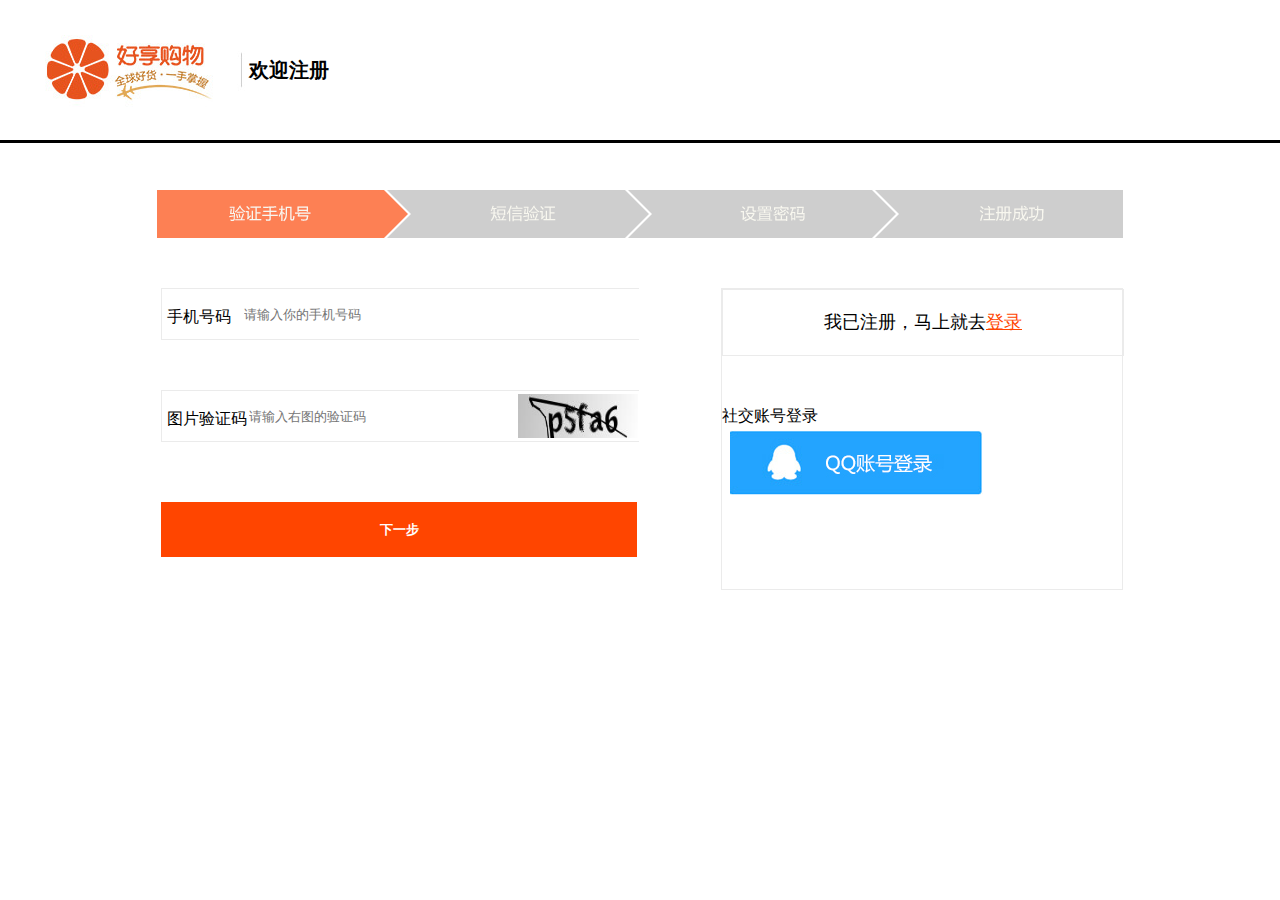
<file: regist.html>
<!DOCTYPE html>
<html>
	<head>
		<meta charset="UTF-8">
		<title></title>
		<link rel="stylesheet" href="css/regist.css" />
	</head>
	<body>
		<div class="frame">
			<div class="top">
				<div class="tu1"><img src="img/login_logo.jpg"/></div>
				<p>欢迎注册</p>
			</div>
			<div class="regist_banner">
				<div class="regist_banner_img">
			</div>
			</div>
			<div class="re_yz">
				<div class="center_box">
				<div class="reg_right">
					<div class="re_inp">
					<div class="up_re_inp">
						<p>手机号码</p>
						<input type="text" maxlength="20" style="margin-left: 80px; width: 396px;height: 48px; border: none; "  placeholder="请输入你的手机号码" />
					</div>
					<div class="down_re_inp">
						<p>图片验证码</p>
						<input type="text" maxlength="20" style="margin-left: 85px; width: 396px;height: 48px; border: none; "  placeholder="请输入右图的验证码" />
						<div class="yam">
							<img src="img/captcha.jpg" style="width: 120px;height: 44px;"/>
						</div>
					</div>
					<div class="re_btns">
						<button class="tbn" style="width: 476px;height: 55px;background-color: orangered;border: none;color: white;font-weight: bold;">下一步</button>
					</div>
					</div>
				</div>
				<div class="re_right">
					<div class="up_bb">
						<p>我已注册，马上就去<a href="login.html">登录</a></p>
					</div>
					<div class="re_text">
					社交账号登录
					</div>
					<div class="shejiao">
					</div>
				</div>
				</div>
			</div>
		</div>
	</body>
</html>
</file>
<file: css/public1.css>
html,body,div,ul,li,p,span,table,h1,h2,h3,h4,h5,h6
,ol{
	margin: 0;
	padding: 0;
}
ul{
	list-style: none;
}
a{
	text-decoration: none;
	color: black;
}
.top{
	width: 100%;
		min-width: 1190px;
	height: 31px;
	background: #F1F1F1;
}
.top_one{
	width: 1190px;
	height: 31px;
	background: #F1F1F1;
	margin: auto;
}
.top_one_left{
	line-height: 31px;
	font-size: 13px;
	color: #666666;
	float: left;
}
.top_ul{
	float: right;
}
.top_ul > li{
	line-height: 31px;
	font-size: 13px;
	color: #666666;
	float: left;
	margin-left: 15px;
}
.top_ul > li a{
	color: #666666;
	z-index: 999;
}
.top_ul > li:nth-child(5){
	width: 55px;
	position: relative;
	cursor: pointer;
}
.top_ul > li:nth-child(6){
	width: 20px;
	height: 30px;
	position: relative;
	overflow: hidden;
	margin-left: 0;
}
.top_ul > li:nth-child(6) p{
	width: 200px;
	height: 400px;
	position: absolute;
	left: -120px;
	top: -39px;
	background: url(../img/index_icon.png) no-repeat;
}
.top_ul > li:nth-child(7) {
	cursor: pointer;
	position: relative;
}
.top_ul > li:nth-child(7) div{
	float: left;
	margin-left: 5px;
}
.top_ul > li:nth-child(7) div:nth-child(2){
	width: 15px;
	height: 30px;
	position: relative;
	overflow: hidden;
	margin-left: 15px;
}
.top_ul > li:nth-child(7) div:nth-child(2) p{
	width: 200px;
	height: 400px;
	position: absolute;
	top: -118px;
	background: url(../img/index_icon.png) no-repeat;
}
.top_ul > li:nth-child(7) div:nth-child(3){
	margin-left: 2px;
}
.top_ul > li:nth-child(7) div:nth-child(4) {
	width: 20px;
	height: 30px;
	position: relative;
	overflow: hidden;
	margin-left: 0;
}
.top_ul > li:nth-child(7) div:nth-child(4) p{
	width: 200px;
	height: 400px;
	position: absolute;
	left: -120px;
	top: -39px;
	background: url(../img/index_icon.png) no-repeat;
}
#hide_nav{
    width:130px;
    height: 135px;	
    background: white;
    border: 1px solid gainsboro;
    position: absolute;
    top: 30px;
    left: -25px;
    display: none;
}
#hide_nav1{
    width:130px;
    height: 140px;	
    background: white;
    border: 1px solid gainsboro;
    position: absolute;
    top: 30px;
    left: 6px;
    display: none;
    z-index: 1111;
}
#hide_nav1 li:nth-child(1){
	width: 100px;
	height: 100px;
	    margin-top: 8px;
    margin-left: 15px;
	background: url(../img/app_code.jpg) no-repeat;
	background-size: cover;
}
#hide_nav1 li:nth-child(2){
	margin-left: 10px;
}
#hide_nav div{
	margin-left: 15px;
}

.top_ul > li:hover > a{
	color: red;
}
.top_ul > li:nth-child(5):hover + li:nth-child(6) p{
	top: -70px;
}
.top_ul > li:nth-child(5):hover p{
      color: red;
}
.top_ul > li:nth-child(7):hover div:nth-child(2) p{
	left: -20px;
}
.top_ul > li:nth-child(7):hover div:nth-child(4) p{
	top: -70px;
}
.top_ul > li:nth-child(7):hover div:nth-child(3){
	color: red;
}
.top_ul > li:nth-child(5):hover #hide_nav{
     display: block;
}
.top_ul > li:nth-child(7):hover #hide_nav1{
     display: block;
}
#hide_nav div:hover a{
	color: red;
}
.top_center{
	width: 100%;
	min-width: 1190px;
	height: 120px;
}
.top_center_one{
	width: 1190px;
	height: 120px;
	margin: auto;
}
.top_center_one li{
	float: left;
}
.top_center_one li:nth-child(1){
    width: 175px;
    height: 66px;
    margin-top: 20px;
    background: url(../img/logo.jpg) no-repeat;
}
.top_center_one li:nth-child(2){
    width: 150px;
    height: 100px;
    margin-top: 10px;
    margin-left: 20px;
    overflow: hidden;
    position: relative;
}
.li_da{
	width: 500px;
	position: absolute;
	top: 0;
	left: 0;
}
.li_da img{
	width: 152px;
	height: 100px;
	float: left;
}
.top_center_one li:nth-child(3){
	margin-left: 50px;
	margin-top: 42px;
}
.top_center_one li:nth-child(3) p{
    width: 56px;
    height: 34px;
    background: #ED145B;
    border: 2px solid #ED145B;
    text-align: center;
     line-height: 34px;
     font-size: 18px;
     color: white;
     cursor: pointer;
}
.top_right{
	width: 127px;
	height: 37px;
		margin-top: 42px;
	border: 1px solid #D8D8D8;
	color: #666666;
	text-align: center;
	line-height: 37px;
	font-size: 13px;
	float: right;
	cursor: pointer;
	margin-right: 11px;
	position: relative;
}
#neizai{
	width: 376px;
	height: 68px;
	position: absolute;
	right: -1px;
	top: 37px;
	border: 1px solid #D8D8D8;
	border-top: none;
	background: white;
	display: none;
}
#neizai p{
	color: black;
	text-align: left;
	line-height: 1;
	width: 230px;
	position: absolute;
	bottom: 16px;
	left: 130px;
}
.dd{
	width: 249px;
	height: 68px;
	border-top: 1px solid #D8D8D8;
}
.dd img{
	width: 57px;
	height: 49px;
	margin-top: 13px;
	margin-left: -50px;
}
.top_right:hover #neizai{
	display: block;
}
.top_right div{
	float: left;
}
.top_right > div:nth-child(1){
	width: 22px;
	height: 20px;
	margin-top: 12px;
	margin-left: 9px;
	position: relative;
	overflow: hidden;
}
.top_right div:nth-child(1) p{
	width: 200px;
	height: 400px;
	position: absolute;
	    top: -298px;
    left: -44px;
	background: url(../img/index_icon.png) no-repeat;
}
.top_right div:nth-child(2){
	margin-left: 5px;
}
.top_right div:nth-child(3){
	width: 22px;
	height: 20px;
	margin-top: 12px;
	margin-left: 2px;
	position: relative;
	overflow: hidden;
}
.top_right div:nth-child(3) p{
	width: 200px;
	height: 400px;
	position: absolute;
	    top: -297px;
    left: -110px;
	background: url(../img/index_icon.png) no-repeat;
}
.top_right:hover{
	color: orange;
}
.top_End{
	width: 100%;
	height: 41px;
	background: #ED145B;
}
.top_End ul{
	width: 1190px;
	height: 41px;
	margin: auto;
}
.top_End ul a li{
	width: 126px;
	height: 41px;
	text-align: center;
    line-height: 41px;
    float: left;
    color: white;
}
.top_End ul a:nth-child(1) li{
	width: 210px;
	height: 41px;
	text-align: center;
    line-height: 41px;
    float: left;
    background: #B70841;
}
.top_End ul li:hover{
	background: #AA033A;
}
.end_ul{
	width: 1190px;
	height: 188px;
	margin: 20px auto 0;
}
.end_ul li{
	width: 238px;
	height: 188px;
	float: left;
}
.end_ul li img {
	width: 160px;
	height: 132px;
	margin: 30px 40px;
}
.EndObj{
	width: 1190px;
	height: 174px;
	margin: 50px auto 0;
}
.EndObj_left{
	width: 322px;
	height: 174px;
	float: left;
	background: ;
}
.EndObj_left p{
	font-size: 13px;
	color: #666666;
	margin-top: 10px;
	margin-left: 25px;
}
.a_left{
	width: 140px;
	height: 174px;
	float: left;
}
.a_rigt{
	width: 140px;
	height: 174px;
	float: right;
}
.a_left img{
	width: 140px;
	height: 140px;
	
}
.a_rigt img{
	width: 140px;
	height: 140px;
}
.EndObj_ul{
	width: 765px;
    height: 174px;
    float: right;
}
.EndObj_ul li{
	width: 153px;
	height: 174px;
	float: left;
}
.EndObj_ul li p a{
	color: #666666;
	font-size: 13px;
}
.EndObj_ul li p{
	line-height: 25px;
}
.EndObj_ul li p:nth-child(1) a{
	color: black;
	font-size: 16px;
}.EndObj_ul li p:nth-child(2){
	margin-top: 25px;
}
.EndObj_ul li p:hover a{
	color: orange;
}
.ObjEnd_1{
	width: 595px;
	height: 40px;
	margin: 50px auto 0;
}
.ObjEnd_1 p{
	float: left;
	margin-left: 37px;
	margin-top: 12px;
	color: #666666;
}
.ObjEnd_2{
	width: 100%;
	min-width: 1190px;
	height: 3px;
	background: #ED145B;
	margin-top: 10px;
}
.ObjEnd_3{
	width: 829px;
	height: 50px;
	margin: 30px auto 0;
}
.ObjEnd_3 li{
	float: left;
	margin-left: 40px;
}
.ObjEnd_3 li:nth-child(1){
    width: 165px;
    height: 48px;
    margin-left: 0;
    background: url(../img/link_yinlian.gif) no-repeat;
}
.ObjEnd_3 li:nth-child(2){
    width: 127px;
    height: 48px;
    background: url(../img/zhifubao.gif) no-repeat;
}
.ObjEnd_3 li:nth-child(3){
    width: 162px;
    height: 48px;
    background: url(../img/jingwei.gif) no-repeat;
}
.ObjEnd_3 li:nth-child(4){
    width: 112px;
    height: 40px;
    margin-top: 5px;
    background: url(../img/szfw_cert.gif) no-repeat;
}
.ObjEnd_3 li:nth-child(5){
    width: 103px;
    height: 32px;
    margin-top: 8px;
    background: url(../img/golden.jpg) no-repeat;
}
.EndS{
	width: 530px;
	height: 70px;
	margin: 40px auto 0;
	position: relative;
}
.EndS_left{
	width: 130px;
	height: 50px;
	position: absolute;
	top: 12px;
	background: url(../img/copyrights.jpg) no-repeat ;
}
.EndS_right{
	width: 350px;
	height: 70px;
	right: 0;
	position: absolute;
}
.EndS_right p{
	color: #666666;
	font-size: 13px;
}
.EndTrue{
	width: 76px;
	height: 100px;
	margin: 10px auto 0;
	background: url(../img/ebsicon.png) no-repeat;
}
</file>
<file: css/index.css>
.Datu{
	width: 100%;
	min-width: 1190px;
	height: 410px;
	background: #FDEFE6;
}
.Center{
	width: 1190px;
	height: 410px;
	margin: auto;
}
.Center_ul{
	width: 210px;
	height: 390px;
	padding-top: 20px;
	background: #352F30;
	float: left;
}

.Center_ul > li{
	width: 210px;
	height: 55px;
	font-size: 14px;
	text-align: center;
	line-height: 55px;
	position: relative;
}
.nei_ul{
	position: absolute;
	width: 640px;
	height: auto;
	min-height: 410px;
	background: rgba(53,47,48,.95);
	right: -640px;
	display: none;
	z-index: 100000;
}
.nei_ul li{
	height: auto;
	line-height: 30px;
	text-align: left;
	margin-top: 15px;
	color: white;
    font-size: 14px;margin-left: 50px;
}
.mei_div {
	width: 589px;
	height: 0px;
	margin-top: -2px;
	border-bottom: 1px dashed white;
}
.asd{
	font-size: 13px;
	margin-top: 2px;
}
.Center_ul > li .sjx{
	    width: 0;
    height: 0;
    line-height: 0;
    border-top: 6px solid transparent;
    border-right: 6px solid black;
    border-bottom: 6px solid transparent;
    position: absolute;
    right: 0;
    top: 50%;
    margin-top: -6px;
    display: none
}
.Center_ul > li a{
	display: inline-block;
	width: 210px;
	height: 55px;
	color: white;
}
.Center_ul > li:nth-child(1) a div:nth-child(1){
	width: 20px;
	height: 20px;
	position: relative;
	margin-left: 35px;
	margin-top: 15px;
	overflow: hidden;
	float: left;
}
.Center_ul > li:nth-child(1) a div:nth-child(2){
	width: 90px;
	height: 55px;
	float: left;
	
}
.Center_ul > li:nth-child(1) a div:nth-child(1) p{
	width: 200px;
	height: 400px;
	position: absolute;
	top: -300px;
	left: 0px;
	background: url(../img/index_icon.png) no-repeat;
}
.Center_ul > li:nth-child(2) a div:nth-child(1){
	width: 20px;
	height: 20px;
	position: relative;
	margin-left: 35px;
	margin-top: 15px;
	overflow: hidden;
	float: left;
}
.Center_ul > li:nth-child(2) a div:nth-child(2){
	width: 100px;
	height: 55px;
	float: left;
	
}
.Center_ul > li:nth-child(2) a div:nth-child(1) p{
	width: 200px;
	height: 400px;
	position: absolute;
	top: -152px;
	left: 0px;
	background: url(../img/index_icon.png) no-repeat;
}
.Center_ul > li:nth-child(3) a div:nth-child(1){
	width: 20px;
	height: 20px;
	position: relative;
	margin-left: 35px;
	margin-top: 15px;
	overflow: hidden;
	float: left;
}
.Center_ul > li:nth-child(3) a div:nth-child(2){
	width: 100px;
	height: 55px;
	float: left;
	
}
.Center_ul > li:nth-child(3) a div:nth-child(1) p{
	width: 200px;
	height: 400px;
	position: absolute;
	top: -175px;
	left: 0px;
	background: url(../img/index_icon.png) no-repeat;
}
.Center_ul > li:nth-child(4) a div:nth-child(1){
	width: 20px;
	height: 20px;
	position: relative;
	margin-left: 35px;
	margin-top: 15px;
	overflow: hidden;
	float: left;
}
.Center_ul > li:nth-child(4) a div:nth-child(2){
	width: 100px;
	height: 55px;
	float: left;
	
}
.Center_ul > li:nth-child(4) a div:nth-child(1) p{
	width: 200px;
	height: 400px;
	position: absolute;
	top: -198px;
	left: 0px;
	background: url(../img/index_icon.png) no-repeat;
}
.Center_ul > li:nth-child(5) a div:nth-child(1){
	width: 20px;
	height: 20px;
	position: relative;
	margin-left: 35px;
	margin-top: 15px;
	overflow: hidden;
	float: left;
}
.Center_ul > li:nth-child(5) a div:nth-child(2){
	width: 100px;
	height: 55px;
	float: left;
	
}
.Center_ul > li:nth-child(5) a div:nth-child(1) p{
	width: 200px;
	height: 400px;
	position: absolute;
	top: -243px;
	left: 0px;
	background: url(../img/index_icon.png) no-repeat;
}
.Center_ul > li:nth-child(6) a div:nth-child(1){
	width: 20px;
	height: 20px;
	position: relative;
	margin-left: 35px;
	margin-top: 15px;
	overflow: hidden;
	float: left;
}
.Center_ul > li:nth-child(6) a div:nth-child(2){
	width: 100px;
	height: 55px;
	float: left;
	
}
.Center_ul > li:nth-child(6) a div:nth-child(1) p{
	width: 200px;
	height: 400px;
	position: absolute;
	top: -263px;
	left: 0px;
	background: url(../img/index_icon.png) no-repeat;
}
.Center_ul > li:nth-child(7) a div:nth-child(1){
	width: 20px;
	height: 20px;
	position: relative;
	margin-left: 35px;
	margin-top: 17px;
	overflow: hidden;
	float: left;
}
.Center_ul > li:nth-child(7) a div:nth-child(2){
	width: 100px;
	height: 55px;
	float: left;
}
.Center_ul > li:nth-child(7) a div:nth-child(1) p{
	width: 200px;
	height: 400px;
	position: absolute;
	top: -280px;
	left: 0px;
	background: url(../img/index_icon.png) no-repeat;
}
.Center_ul > li:hover{
	color: orange;
	background: rgba(0,0,0,.2);
}
.Center_ul > li:hover a{
	color: orange;
}
.Center_ul > li:hover .nei_ul{
	display: block;
}
.Center_ul > li:hover .sjx{
	display: block;
}
.Center_div_one{
	width: 780px;
	height: 410px;
	float: left;
	position: relative;

}
.left_1{
	width: 27px;
	height: 48px;
	position: absolute;
	top: 175px;
	left:20px;
	background: rgba(0,0,0,0);
	z-index: 999;
	cursor: pointer;
	display: none;
}
.Center_div_one:hover .left_1{
	display: block;
}
.left_1:hover{
	background: rgba(0,0,0,.5);
}
.right_1:hover{
	background: rgba(0,0,0,.5);
}
.Center_div_one:hover .right_1{
	display: block;
}
.right_1{
	width: 27px;
	height: 48px;
	position: absolute;
	top: 175px;
	right:20px;
	background: rgba(0,0,0,0);
	z-index: 999;
	display: none;
	cursor: pointer;
}
.Center_div_tow_ul{
	width: 90px;
	height: 25px;
	left: 50%;
	margin-left: -40px;
	position: absolute;
	bottom: 0;
}
.Center_div_tow_ul li{
	width: 15px;
	height: 15px;
	margin-left: 10px;
	float: left;
	background: #CCCCCC;
	border-radius: 100%;
	cursor: pointer;
}
.Center_div_tow_ul li:nth-child(1){
	margin-left: 0;
}
.Center_div_one_ul{
	width: 780px;
	height: 410px;
	position: relative;
}
.Center_div_one_ul li{

	width: 780px;
	height: 410px;
	position: absolute;
	top: 0;
	left: 0;
	opacity: 0;
}
.Center_div_one_ul li:nth-child(1){
	background: url(../img/bn7.jpg);
}
.Center_div_one_ul li:nth-child(2){
	background: url(../img/bn8.jpg);
}
.Center_div_one_ul li:nth-child(3){
	background:url(../img/bn5.jpg);
}
.Center_div_one_ul li:nth-child(4){
	background:url(../img/bn9.jpg);
}
.Center_div_tow{
	width: 200px;
	height: 410px;
	float: left;
}
.Center_div_tow_top{
	width: 200px;
	height: 253px;
	background: white;
}
.Center_div_tow_bottom{
	width: 200px;
	height: 154px;
	background: white;
	margin-top: 3px;
}
#a{
	width: 200px;
	height: 42px;
}
.Center_div_tow_top p{
	float: left;
	text-align: center;
	color: #666666;
	line-height: 42px;
	font-size: 18px;
	border-bottom: 1px solid #252726;
}
.Center_div_tow_top p:nth-child(1){
	width: 100px;
	height: 42px;
}
.Center_div_tow_top p:nth-child(2){
	width: 100px;
	height: 42px;
}
.Center_div_tow_top p:hover{
	color: #B70841;
	border-bottom: 1px solid #B70841;
}
.play{
	width: 130px;
	height: 130px;
	margin-left: 31px;
	margin-top: 8px;
	position: relative;
}
.play img{
	width: 130px;
}
.play_one{
	position: absolute;
	width: 53px;
	height: 53px;
	left: 30px;
	top: 30px;
	background: url(../img/play_icon.png) no-repeat;
}
.Center_wemzi{
	width: 200px;
	height: 35px;
	border-bottom: 1px dashed gray;
}
.Center_wemzi_1{
	width: 30px;
	height: 20px;
	margin-left: 15px;
	margin-top: 5px;
	color: #C92636;
	font-weight: bold;
	float: left;
}
.Center_wemzi_2{
	width: 70px;
	height: 20px;
	float: right;
	margin-top: 5px;
	margin-right: 10px;
	overflow: hidden;
	position: relative;
}
.Center_wemzi_2 div{
	width: 200px;
	height: 400px;
	position: absolute;
	top: -153px;
	left: -38px;
	background: url(../img/index_icon.png) no-repeat;
}
.Center_wemzi_2 div a{
	display: inline-block;
	width: 70px;
	height: 20px;
	margin-top: 153px;
	margin-left: 37px;
}
.Center_dawenz{
	width: 200px;
	height: 34px;
	text-align: center;
    line-height: 34px;
    color: #666666;
    font-size: 13px;
    
}
.Center_dawenz a{
    color: #666666; 
}
.Center_dawenz:hover a{
	color: orange;
}
.Center_div_tow_bottom_1{
	width: 200px;
	height: 41px;
	border-bottom: 1px solid black;
}
.Center_div_tow_bottom_1 p{
	text-align: center;
	line-height: 41px;
	font-size: 14px;
}
.Center_div_tow_bottom_1 p a{
	color: #666666;
}
.Center_div_tow_bottom_1 p:nth-child(1){
	width: 100px;
	height: 41px;
	float: left;
}
.Center_div_tow_bottom_1 p:nth-child(2){
	width: 70px;
	height: 41px;
	float: right;
}
.Center_div_tow_bottom_1 p:nth-child(1):hover a{
	color: orange;
}
.Center_div_tow_bottom_1 p:nth-child(2):hover a{
	color: orange;
}
.Center_div_tow_bottom_ul{
	width: 200px;
	height: 102px;
	padding-top: 10px;
}
.Center_div_tow_bottom_ul li{
	width: 200px;
	height: 25px;
	line-height: 25px;
	font-size: 13px;
	color: #666666;
	margin-left: 20px;
}
.Center_div_tow_bottom_ul li:hover{
	color: orange;
}
.zhong1{
	width: 1190px;
	height: 518px;
	margin: auto;
	margin-top: 30px;
}
.zhong1_1{
	width: 100%;
	height: 34px;
	border-bottom: 2px solid #AC4ADB;
}
.zhong1_1_left {
	width: 120px;
	height: 34px;
	float: left;
}
.zhong1_1_right{
	width: 390px;
	height: 34px;
	float: right;
}
.zhong1_1_left p:nth-child(1){
	width: 5px;
	height: 24px;
	background: #AC4ADB;
	float: left;
}
.zhong1_1_left p:nth-child(2){
	float: left;
	text-align: center;
	margin-left: 10px;
	font-size: 20px;
	color: #AC4ADB;
	font-weight: bold;
}
.zhong1_1_right ul li{
	float: left;
	font-size: 13px;
	color: #666666;
	line-height: 34px;
	margin-left: 15px;
}
.zhong1_1_right ul li:nth-child(1){
	color: #A42026;
}
.zhong1_1_right ul li:hover{
	color: #A42026;
}
.zhong1_1_right ul li .sjx{
	
}
.zhong1_2_left{
	width: 296px;
	height: 483px;
	float: left;
	background: url(../img/tt7.jpg) no-repeat;
}
.zhong1_2_right{
	width: 877px;
	height: 483px;
	float: right;
}
.zhong1_2_right li{
	width: 217px;
	height: 240px;
	float: left;
	border: 1px solid gainsboro;
}
.zhong1_2_right li:nth-child(1){
	margin-left: 3px;
	border-right: none;
	border-top: none;
	border-bottom: none;
}
.zhong1_2_right li:nth-child(2){
	border-top: none;
	border-right: none;
	border-bottom: none;
}.zhong1_2_right li:nth-child(3){
	border-top: none;
		border-right: none;
	border-bottom: none;
}
.zhong1_2_right li:nth-child(4){
	border-top: none;
	
	border-bottom: none;
}.zhong1_2_right li:nth-child(5){
	margin-left: 3px;
	border-right: none;
}.zhong1_2_right li:nth-child(6){
	border-right: none;
}.zhong1_2_right li:nth-child(7){
	border-right: none;
}
.zhong1_2_right li img{
	width: 208px;
	height: 240px;
}
.zhong1_3_left{
	width: 296px;
	height: 483px;
	float: left;
	background: url(../img/tt6.jpg) no-repeat;
}
.zhong1_4_left{
	width: 296px;
	height: 483px;
	float: left;
	background: url(../img/tt1.jpg) no-repeat;
}
.zhong1_5_left{
	width: 296px;
	height: 483px;
	float: left;
	background:url(../img/tt10.jpg) no-repeat;
}
.zhong1_6_left{
	width: 296px;
	height: 483px;
	float: left;
	background:url(../img/tt15.jpg) no-repeat;
}
.zhong1_7_left{
	width: 296px;
	height: 483px;
	float: left;
	background: url(../img/tt16.jpg) no-repeat;
}
.zhong1_8_left{
	width: 296px;
	height: 483px;
	float: left;
	background:url(../img/tt19.jpg) no-repeat;
}
.zhongEnd{
	width: 1190px;
	height: 56px;
	margin: auto;
	background: url(../img/sp_recom_tit.jpg) no-repeat;
}
.zhongEnd_1{
	width: 120px;
	height: 56px;
	font-size: 20px;
	line-height: 56px;
	margin: auto;
}
.zhongEnd_ul{
	width: 1190px;
	height: 4280px;
	margin: auto;
}
.zhongEnd_ul li{
	width: 284px;
    height: 411px;
    float: left;
    margin-left: 15px;
    margin-top: 15px;
    border: 1px solid gainsboro;
}
.zhongEnd_ul li:nth-child(1){
	margin-left: 0;
	 margin-top: 5px;
}
.zhongEnd_ul li:nth-child(2){
	 margin-top: 5px;
}
.zhongEnd_ul li:nth-child(3){
	 margin-top: 5px;
}
.zhongEnd_ul li:nth-child(4){
	 margin-top: 5px;
}
.zhongEnd_ul li:nth-child(5){
	margin-left: 0;
}
.zhongEnd_ul li:nth-child(9){
	margin-left: 0;
}
.zhongEnd_ul li:nth-child(13){
	margin-left: 0;
}
.zhongEnd_ul li:nth-child(17){
	margin-left: 0;
}
.zhongEnd_ul li:nth-child(21){
	margin-left: 0;
}
.zhongEnd_ul li:nth-child(25){
	margin-left: 0;
}
.zhongEnd_ul li:nth-child(29){
	margin-left: 0;
}
.zhongEnd_ul li:nth-child(33){
	margin-left: 0;
}
.zhongEnd_ul li:nth-child(37){
	margin-left: 0;
}
.zhongEnd_ul li img{
	width: 284px;
	height: 284px;
}
.p1{
	width: 264px;
	height: 51px;
	margin-left: 13px;
	margin-top: 15px;
	font-size: 16px;
	line-height: 28px;
}
.end_1{
	width: 284px;
	height: 60px;
}
.end_1 > p{
	width: 50px;
	height: 60px;
	color: #CE2E35;
	margin-left: 10px;
	font-size: 20px;
	line-height: 60px;
	float: left;
}
.end_1_1{
	width: 45px;
	height: 45px;
	float: right;
	position: relative;
	overflow: hidden;
	margin-right: 15px;
	margin-top: 5px;
	border-radius: 100%;
}
.end_1_1 p{
	width: 200px;
	height: 400px;
	position: absolute;
	top: -240px;
	left: -40px;
	z-index: 111;
	background: url(../img/index_icon.png) no-repeat;
}
html,body{
	width: 100%;
	height: 100%;
}
.fiax{
	width: 35px;
	height: 100%;
	position: fixed;
	top: 0;
	right: 0;
	border-right: 5px solid gray;
}
#TopZD{
	width: 35px;
	height: 35px;
	position: absolute;
	bottom: 0;
	right: 0;
	border-radius: 10%;
	background: gray;
	overflow: hidden;
}
#TopZD p{
	width: 200px;
	height: 400px;
	position: absolute;
	top: -332px;
	
	background-image: url(../img/icons.png);
	z-index: 55555;
}
#TopZD:hover{
	background: orange;
}
.fiax_1{
	width: 45px;
	height:70%;
	position: absolute;
	top: 30%;
}
.fiax_1 li{
	width: 40px;
	height: 40px;
	background: gray;
	margin-top: 3px;
	border-radius: 10%;
	position: relative;
}
.fiax_1 li p{
	float: left;
	font-size: 13px;
	color:white;
	line-height: 3;
}
.fiax_1 li > img{
	width: 23px;
	height: 22px;
	float: right;
    margin-top: 8px;
    margin-right: 8px;
}
.i1{
	width: 130px;
	height: 40px;
	position: absolute;
	top: 0;
	left: 40px;
	z-index: 1;
	background: orange;
}
.i1 img{
	width: 23px;
	height: 22px;position: absolute;
	top: 8px;
	right: 8px;
}
.i1 p{
	margin-left: 10px;
}
.fiax_1 li:hover{
	background: orange;
}
.i2{
	width: 130px;
	height: 84px;
	background: orange;
	position: absolute;
	left: 40px;
	top: 0;
}
.i2 img:nth-of-type(1){
	width: 78px;
	margin-left:3px;
	margin-top: 3px;
}
.i2 img:nth-of-type(2){
	width: 23px;
	height: 22px;position: absolute;
	top: 8px;
	right: 8px;
}
</file>
<file: css/public.css>
html,
body,
ul,
li,
table,
form,
p,
h1,
h2,
h3,
h4,
h5,
h6 {
	margin: 0;
	padding: 0;
}
html,body{
	width: 100%;
	height: 100%;
}

ul li {
	list-style-type: none;
}

a {
	color: : #666666;
	text-decoration: none;
}
/*
 * 包含整个网页的div
 */
.top {
	width: 100%;
	min-width: 1190px;
	height: 31px;
}
/*
 * 头部div
 */
.header {
	width: 1190px;
	height: 31px;
	margin: auto;
	background: #F1F1F1;
	font-size: 13px;
}
/*
 * 头部的左边部分
 */
.left_he {
	float: left;
	color: #666666;
	line-height: 31px;
}
/*
 * 头部的右边部分
 */
.right_he {
	float: right;
}

.right_he {
	line-height: 31px;
	height: 31px;
}
.right_he li {
	float: left;
	color: #666666;
}

.right_he li a {
	color: #666666;
}

.right_he li a:hover {
	color: red;
}

.right_he li:nth-child(5) {
	float: left;
	text-align: center;
	width: 110px;
	padding-right: 18px;
	z-index: 999;
	background: url(../img/index_icon.png) no-repeat -30px -37px;
	position: relative;
}
.right_he li:nth-child(7){
	position: relative;
	width: 15px;
	height: 30px;
	overflow: hidden;
}
.right_he li:nth-child(7):hover p{
	left: -20px;
}
.right_he li:nth-child(10):hover{
	color: red;
}
.right_he li:nth-child(7):hover + li:nth-child(8){
	color: red;
}
.right_he li:nth-child(8):hover{
	color: red;
}
.right_he li:nth-child(8):hover + li:nth-child(9) p{
	top: -69px;
}
.right_he li:nth-child(7) p{
	width: 200px;
	height: 400px;
	position: absolute;
	top: -118px;
	z-index: 111;
	left: 0;
	background: url(../img/index_icon.png) no-repeat;
}
.right_he li:nth-child(9){
	position: relative;
	width: 15px;
	height: 30px;
	overflow: hidden;
}
.right_he li:nth-child(9) p{
	width: 200px;
	height: 400px;
	position: absolute;
	top: -38px;
	left: -122px;
	background: url(../img/index_icon.png) no-repeat;
}
.right_he li:nth-child(8){
	position: relative;
}
.shop_hide{
	display: none;
	border-top: none;
    border: 1px solid darkgray;
	width: 127px;
	position: absolute;
	top: 31px;
	left: -36px;
	z-index: 99;
	background: white;
	height: 100px;
}
.shop_hide img{
	width: 80px;
	margin-left: 20px;
}
.shop_hide p{
	margin-top: -17px;
	font-size: 13px;
	color: gray;

}
.right_he li:nth-child(8):hover .shop_hide{
	display: block;
}
/*
 * 头部地五个li的ul部分
 */
.hide {
	width: 136px;
	height: 125px;
	display: none;
	border: 1px solid lightgray;
	background: white;
}

.hide li {
	width: 136px;
	float: left;
}

.hide li:hover {
	cursor: pointer;
	color: red;
}
/*
 * 同级元素的悬停
 */
.right_he li:nth-child(5):hover .hide {
	display: block;
	overflow: hidden;
}
/*
 * 头部第六个li的小图标设置
 */
/*
 * 包含头部下面那行所有的div
 */
.hh {
	width: 100%;
	height: 108px;
}

.header_one {
	width: 1190px;
	padding-top: 20px;
	margin: auto;
	height: 88px;
}
/*
 * 最左边的第一张图片
 */
.o_le {
	width: 175px;
	height: 66px;
	float: left;
	background: url(../img/logo.jpg) no-repeat;
}
/*
 * 中间图片
 */
.o_mi{
	width: 175px;
	height: 100px;
	position: relative;
	float: left;
	overflow: hidden;
}
.pp{
	width: 725px;
	height: 100px;
	position: absolute;
	top: 0;
	left: 0;
}
.o_mi img{
	display: inline-block;
	width: 175px;
	height: 100px;
	float: left;
	/*margin-left: 10px;*/
	margin-top: -15px;
}
/*
 * 搜索框
 */
.o_inp{
	width: 538px;
	margin-top: 12px;
	float: left;
	border: 3px solid #ED145B;
	height: 38px;
	margin-left: 45px;
	position: relative;
}
/*
 * 文本框
 */
/*.in{
	margin-left: 3px;
	margin-top: 10px;
	border: none;
}*/
/*
 * 按钮
 */
.btn1 {
	position: absolute;
	width: 60px;
	color: white;
	border: none;
	right: 0;
	font-size: 17px;
	background-color: #ED145B;
	height: 38px;
}
/*
 * 右边部分
 */
.o_ri{
	float: left;
	margin-top: 11px;
	width: 133px;
	position: relative;
	height: 39px;
	/*overflow: hidden;*/
	border: 1px solid darkgray;
	margin-left: 85px;
}
.o_ri a {
	position: absolute;
	display: inline-block;
	color: gray;
	font-size: 14px;
	margin-top: -14px;
	margin-left: 27px;
}
.o_ri:hover a{
	color: orangered;
} 
.o_ri:hover .car{
	display: block;
}
.car{
	box-shadow: 2px 2px 2px 2px rgba(0,0,0,0.3);
	display: none;
	width: 367px;
	top: 39px;
	right: -1px;
	position: absolute;
   /*border: 1px solid gray;*/
    background: white;
	height: 60px;
}
.car p{
	font-size: 13px;
	margin-top: -32px;
	margin-left: 89px;
	color: gray;
}
/*
 * 右边部分的左边图标
 */
.le_ico {
	margin-top: 12px;
	margin-left: 7px;
	width: 16px;
	height: 13px;
	background: url(../img/index_icon.png) no-repeat -50px -298px;
}
/*
 * 右边部分里的文本
 */
.o_ri a {
	position: absolute;
	display: inline-block;
	color: gray;
	font-size: 14px;
	top: 25px;
	right: 10px;
	margin-left: 27px;
}
.o_ri a:hover{
	color: orangered;
}
.o_ri:hover .car{
	display: block;
}
.car{
	box-shadow: 2px 2px 2px 2px rgba(0,0,0,0.3);
	display: none;
	width: 367px;
	top: 39px;
	right: -1px;
	position: absolute;
   /*border: 1px solid gray;*/
    background: white;
	height: 60px;
}
.car p{
	font-size: 13px;
	margin-top: -32px;
	margin-left: 89px;
	color: gray;
}
/*._fixed{
	width: 35px;
	position: fixed;
	right: 0;
	top: 0;
	border-right: 5px solid gray;
	height: 100%;
}
.ul_fixed{
	width: 40px;
	height: 50%;
	position: absolute;
	right: 0;
	top: 40%;

}
.ul_fixed li{
	width: 40px;
	height: 40px;
	margin-top: 5px;
	border-radius: 5%;
	background: gray;
	overflow: hidden;
	position: relative;
}
.ul_fixed li:nth-child(1) p{
	width: 200px;
	height: 400px;
	background: url(../img/icons.png) no-repeat;
}
.ul_fixed li:nth-child(2) p{
	width: 200px;
	height: 400px;
	position: absolute;
	top: -50px;
	background: url(../img/icons.png) no-repeat;
}
.ul_fixed li:nth-child(3) p{
	width: 200px;
	height: 400px;
	position: absolute;
	top: -103px;
	background: url(../img/icons.png) no-repeat;
}
.ul_fixed li:nth-child(4) p{
	width: 200px;
	height: 400px;
	position: absolute;
	top: -167px;
	background: url(../img/icons.png) no-repeat;
}
.ul_fixed li:nth-child(5) p{
	width: 200px;
	height: 400px;
	position: absolute;
	top: -222px;
	background: url(../img/icons.png) no-repeat;
}
.aaaa{
	width: 40px;
	height: 40px;
	background: gray;
	position: absolute;
	border-radius: 5%;
	bottom: 0;
	overflow: hidden;
	
}
.aaaa p{
	width: 200px;
	height: 400px;
	position: absolute;
	top: -330px;
	background: url(../img/icons.png) no-repeat;
}*/
/*
 * 菜单部分
 */
.Menu {
	width: 100%;
	height: 43px;
	float: left;
	background: #ED145B;
}

.Menu_tt {
	width: 1190px;
	margin: auto;
	height: 43px;
	background: #ED145B;
}

.my_ul1>li {
	margin-left: 20px;
	width: 150px;
	text-align: center;
	height: 43px;
	line-height: 43px;
	float: left;
}

.my_ul1>li>a {
	color: white;
	font-size: 18px;
}

.my_ul1>li:hover {
	width: 150px;
	height: 43px;
	color: #71535D;
	background: rgba(0, 0, 0, .5);
}
._bottom1{
	width: 100%;
	float: left;
	min-width: 1190px;
}
.ico{
	width: 1190px;
	height: 160px;
	margin: auto;
	background: #F9F9F9;
}
.ico li{
	width: 235px;
	margin-top: 15px;
	height:132px ;
	float: left;
}
._bottom2{
	width: 100%;
	float: left;
	height: 160px;
	min-width: 1190px;
}
.bo_ul{
	width: 1190px;
	height: 160px;
	margin: auto;
}
.red_bag{
	float: left;
	width: 160px;
	height: 160px;
}
.red_bag p{
	color: #8A8C8C;
}
.weixin{
	float: left;
	width: 160px;
	margin-left: 50px;
	height: 160px;
}
.weixin p{
	color: #8A8C8C;
}
.shouhou{
	width: 712px;
	float: left;
	margin-left: 55px;
	height: 160px;
}
.shouhou>li{
	width: 112px;
	height: 137px;
	margin-right: 66px;
	float: left;
}
.bo_u1>li{
	width: 112px;
	padding-top: 13px;
	height: 20px;
}
.bo_u1>li a{
	color: #87847C;
}
.bo_u1>li a:hover{
	color: orangered;
}
.bo_u1>li:nth-of-type(1) a{
	color: dimgray;
	font-size: 16px;
	font-weight: bold;
}
._bottom3{
	width: 100%;
	height: 47px;
	margin-top: 42px;
	float: left;
	border-bottom: 3px solid #ED145B;
}
.bo_ul1{
	width: 550px;
	height: 47px;
	margin: auto;
}
.bo_ul1 li{
	width: 135px;
	float: left;
	line-height: 47px;
	text-align: center;
}
.bo_ul1 li a{
	color: #696969;
	font-size: 18px;
}
.bo_ul1 li:hover a{
	color: red;
}
._bottom4{
	width: 100%;
	height: 54px;
	margin-top: 32px;
	float: left;
}
.bo_u2{
	width: 864px;
	height: 54px;
	margin: auto;
}
.bo_u2 li{
float: left;
	margin-right:41px ;
}
.bo_u2 li:nth-child(1){
	width: 157px;
	height: 44px;
	background: url(../img/link_yinlian.gif) no-repeat;
}
.bo_u2 li:nth-child(2){
	width: 127px;
	height: 44px;
	border-radius: 10%;
	background: url(../img/zhifubao.gif) no-repeat;
}
.bo_u2 li:nth-child(3){
	width: 160px;
	height: 44px;
	border-radius: 10%;
	background: url(../img/jingwei.gif) no-repeat;
}
.bo_u2 li:nth-child(4){
	width: 112px;
	height: 44px;
	border-radius: 10%;
	background: url(../img/szfw_cert.gif) no-repeat;
}
.bo_u2 li:nth-child(5){
	width: 103px;
	height: 44px;
	border-radius: 10%;
	background: url(../img/golden.jpg) no-repeat;
}
._bottom5{
	width: 100%;
	float: left;
	min-width: 1190px;
	margin-left:60px;
	margin-top: 40px;
	height: 100px;
}
.cen{
	width: 1190px;
	margin: auto;
	height: 111px;
}
.bo_ri{
	float: left;
	margin-top: 12px;
	width: 462px;
	height: 36px;
}
.bo_ri img{
	margin-left: 230px;
}
.txt2{
	height: 111px;
	float: left;
	margin-left: 32px;
	width: 294px;
	
}
.txt2 p{
	font-size: 17px;
	color: #B5B5B5;
}
.txt2 p a{
	color: #B5B5B5;
}
.huizh{
	width: 0px;
	height: 100px;
	margin: 30px auto 0;
}
</file>
<file: css/1722.css>
html,
body,
ul,
li,
table,
form,
p,
h1,
h2,
h3,
h4,
h5,
h6 {
	margin: 0;
	padding: 0;
}
html,body{
	width: 100%;
	height: 100%;
}
.bg{
	width: 100%;
	height: 8012px;
	float: left;
	background: #F5D0DB;
	min-width: 1190px;
}
.auto{
	width: 100%;
	min-width: 1190px;
	float: left;
	height: 420px;
}
.can_tu{
	background-size: cover;
	height: 420px;
	margin: auto;
	width: 1190px;
}
.cannel_ul{
	width: 1190px;
	margin: auto;
	height: 7708px;
}
.cannel_ul li{
	width: 280px;
	height: 370px;
	float: left;
	background: white;
	position: relative;
    margin-right:15px;
    margin-bottom: 7px;
    margin-top: 1px;
	list-style-type: none;
}
.cannel_ul li p:nth-child(1){
	position: absolute;
	bottom: 47px;
	left:9px;
	color: #646464;
	font-size: 20px;
}
.cannel_ul li p span{
	font-weight: bold;
}
.cannel_ul li p:nth-child(2){
	position: absolute;
	bottom: 11px;
	left:9px;
	font-size: 20px;
	font-family: "微软雅黑";
	color: #FF0000;
}
.cannel_ul li img{
	width: 256px;
	background-size: cover;
}
</file>
<file: css/brand.css>
html,body,div,form,table,p,a,h1,h2,h3,h4,h5,h6{
	margin: 0;
	padding: 0;
}
html,body{
	width: 100%;
	height: 100%;
}
.zhong1_1_left{
	width: 1190px;
	height: 26px;
	margin: 47px auto 0;
	border-bottom: 2px solid black;
}
.zhong1_1_left p:nth-child(1){
	width: 7px;
	height: 19px;
	background: #B70841;
	float: left;
}
.zhong1_1_left p:nth-child(2){
	float: left;
	margin-left: 5px;
}
.Center_top{
	width: 1188px;
	height: 400px;
	margin: auto;
	border: 1px solid #E4E4E4;
}
.Center_top li{
	width: 1132px;
	height: 95px;
}
.Center_top li img{
	width: 172px;
	height: 56px;
	border: 1px solid #E4E4E4;
		margin-top: 15px;
}
.li_div{
	width: 174px;
	height: 117px;
	float: left;
	margin-left: 6px;
	margin-top: 15px;
	border-bottom: 1px dashed  darkgray;
}
.li_div:hover p{
	color: orange;
}
.li_div:hover img{
	border: 1px solid orange;
}
.li_div:nth-child(1){
	margin-left: 58px;
}
.li_div p{
	margin-left: 4px;
	margin-top: 10px;
}
.Center_top li:nth-child(3) .li_div{
	border-bottom: none;
}
.Center_End{
	width: 1190px;
	height: 1080px;
	margin: auto;
}
.Center_End li{
	width: 556px;
	height: 334px;
	float: left;
	margin-left: 25px;
	margin-top: 20px;
	border: 1px solid #E4E4E4;
}
.Center_End li img{
	width: 538px;
	height: 276px;
   margin-top: 8px;
   margin-left: 7px;
}
.Center_End_div{
	width: 556px;
	height: 40px;
}
.Center_End_div p:nth-child(1){
	font-size: 13px;
	margin-left: 7px;
	margin-top: 12px;
	float: left;
}
.Center_End_div p:nth-child(2){
	width: 120px;
	height: 30px;
	background: black;
	font-size: 13px;
	color: white;
	text-align: center;
    line-height: 30px;
    float: right;
    margin-right: 10px;
    margin-top: 8px;
}.Center_End li:hover p:nth-child(1){
	color: orange;
}
</file>
<file: css/even.css>
html,
body,
ul,
li,
table,
form,
p,
h1,
h2,
h3,
h4,
h5,
h6 {
	margin: 0;
	padding: 0;
}
html,body{
	width: 100%;
	height: 100%;
}
.even_banner{
	width: 100%;
	height: 1158px;
	min-width: 1190px;
	float: left;
}
.even_menu{
	margin: auto;
	height: 1141px;
	width: 1190px;
}
.even_menu_1{
		width:100%;
		min-width: 1190px;
		margin-top: -37px;
		height: 66px;
		float: left;
	}
.soso1{
	margin: auto;
	width: 1190px;
	margin-top: 30px;
	height: 66px;
	border-bottom: 2px solid black;
}
.he_q1{
	width: 80px;
	height: 41px;
	padding-top: 25px;
}
.he_q1 p:nth-child(1){
	width: 5px;
	height: 24px;
	background: #F96597;
	float: left;
}
.he_q1 p:nth-child(2){
	width: 80px;
	margin-top: -22px;
	height: 20px;
	margin-left: 13px;
	font-size: 20px;
	color: black;
	float: left;
}
.even_11{
	float: left;
	margin-top: 53px;
	width: 1190px;
	border-bottom: 1px dashed gray;
	height: 336px;
}
.even_11>li>img{
	float: left;
	margin-right: 17px;
	width: 563px;
	height: 289px;
}
.even_11>li{
	position: relative;
}
.even_11>li>p:nth-child(1){
	position: absolute;
	top:302px;
	color: #1A1A1A;
	font-size: 18px;
	left: 0px;
}
.even_11>li>p:nth-child(2){
	position: absolute;
	top:302px;
	color: #1A1A1A;
	font-size: 18px;
	right: 392px;
}
.even_12{
	float: left;
	margin-top: 23px;
	width: 1190px;
	border-bottom: 1px dashed gray;
	height: 336px;
}
.even_12 li img{
	float: left;
	margin-right: 17px;
	width: 563px;
	height: 289px;
}
.even_12>li{
	position: relative;
}
.even_12>li>p:nth-child(1){
	position: absolute;
	top:302px;
	color: #1A1A1A;
	font-size: 18px;
	left: 0px;
}
.even_12>li>p:nth-child(2){
	position: absolute;
	top:302px;
	color: #1A1A1A;
	font-size: 18px;
	right: 392px;
}
.even_13{
	float: left;
	margin-top: 23px;
	width: 1190px;
	border-bottom: 1px dashed gray;
	height: 336px;
}
.even_13 li img{
	float: left;
	margin-right: 17px;
	width: 563px;
	height: 289px;
}
.even_13>li{
	position: relative;
}
.even_13>li>p:nth-child(1){
	position: absolute;
	top:302px;
	color: #1A1A1A;
	font-size: 18px;
	left: 0px;
}
.even_13>li>p:nth-child(2){
	position: absolute;
	top:302px;
	color: #1A1A1A;
	font-size: 18px;
	right: 392px;
}
</file>
<file: css/globel.css>
html,
body,
ul,
li,
table,
form,
p,
h1,
h2,
h3,
h4,
h5,
h6 {
	margin: 0;
	padding: 0;
}
html,body{
	width: 100%;
	height: 100%;
}
.globel_banner{
	width: 100%;
	height: 2239px;
	min-width: 1190px;
	float: left;
}
.globel_bg{
	width: 100%;
	min-width: 1190px;
	height: 281px;
	float: left;
}
.globel_img{
	width: 100%;
	height: 281px;
	background: url(../img/global_buy_02.png) no-repeat center;
	background-size: cover;
	margin: auto;
}
.small_tu{
	width: 100%;
	min-width: 1190px;
	height: 291px;
	float: left;
	margin-top: 117px;
}
.tt{
	width: 1190px;
	margin: auto;
	height: 291px;
}
.tt img{
	border: 1px solid #EBEBEB;
}
.globel_menu{
	width: 100%;
	margin-top:20px;
	min-width: 1190px;
	height: 53px;
	float: left;
}
.Menu_insert{
	width: 1190px;
	height: 53px;
	border: 1px solid #A2A1A1;
	border-bottom: 3px solid #ED145B;
	margin: auto;
}
.Menu_insert li{
	border: 1px solid #EBEBEB;
	width: 233px;
	border-bottom: none;
	border-right: none;
	border-top:none;
	float: left;
	height: 53px;
}
.Menu_insert li a{
	display: inline-block;
	line-height: 53px;
	color: #1A1A1A;
	padding-left: 50px;
	text-align: center;
	font-size: 24px;
	display: inline-block;
}
.Menu_insert li:hover a{
	color: white;
}
.Menu_insert li:hover{
  width: 233px;
  background: #ED145B;
  color: #F1F1F1;
  height: 53px;
}
.globel_ul{
	width: 100%;
	height: 1366px;
	float: left;
	min-width: 1190px;
}
.globel_ul_insert{
	width: 1190px;
	height: 1366px;
	margin: auto;
	margin-top: 20px;
}
.globel_ul_insert li{
	width: 290px;
	float: left;
	margin-bottom: 8px;
	margin-right: 4px;
	position: relative;
	height: 330px;
	border: 1px solid #EBEBEB;
}
.globel_ul_insert>li>p{
	font-size: 12px;
	color: #1A1A1A;
}
.globel_ul_insert>li>p:nth-of-type(1){
	color: #B70841;
	bottom: 98px;
	font-weight: bold;
	left: 17px;
	position: absolute;
}
.globel_ul_insert>li>p:nth-of-type(2){
	bottom: 75px;
	left: 17px;
	font-size: 12px;
	position: absolute;
}
.globel_ul_insert>li>p:nth-of-type(3){
	bottom: 51px;
	left: 17px;
	font-size: 12px;
	position: absolute;
}
.g_left{
	width: 242px;
	bottom: 20px;
	left: 17px;
	position: absolute;
	height: 22px;
}
.g_left>div:nth-of-type(1){
	width: 59px;
		float: left;
	font-size: 12;
	height: 21px;
	background:#AC0139 ;
	border-radius:10%;
	color: white;
}
.g_left>div:nth-of-type(2){
	width:164px;
	height: 21px;
	float: right;
	color: #AC0139;
	border-radius:10%;
	border:1px solid  #EBEBEB;
}
.shunxu{
	width: 100%;
	height: 43px;
	float: left;
	margin-top: 20px;
}
.shunxu_insert{
	position: relative;
	width: 1190px;
	height: 43px;
	margin: auto;
}
.ins_ul{
	position: absolute;
	width: 505px;
	height: 43px;
	right: 0;
	bottom: 0;
}
.ins_ul li{
	line-height: 30px;
	text-align: center;
	float: left;
	width: 37px;
	height: 30px;
	color: #D1D1DB;
	border: 1px solid #EBEBEB;
}
.ins_ul li a{
	color:#EBEBEB ;
}
.ins_ul li:hover a{
	color: orangered;
}
.ins_ul li:nth-child(1){
	width: 74px;
}
.ins_ul li:nth-child(2){
border: none;
}
.ins_ul li:nth-child(4){
border: none;
}
.ins_ul li:nth-child(6){
	width: 74px;
}
.ins_ul li:nth-child(7){
	width: 74px;
}
.ins_ul li:nth-child(9){
	border: none;
}
</file>
<file: css/login.css>
html,body,div,form,table,p,a,h1,h2,h3,h4,h5,h6{
	margin: 0;
	padding: 0;
}
html,body{
	width: 100%;
	height: 100%;
}

.frame{
	width: 100%;
	height: 100%;
	float: left;
	height: 140px;
	border-bottom: 3px solid black;
}
.top{
	margin: auto;
	width: 1190px;
	height: 140px;
}
.top>p{
	float: left;
	line-height: 140px;
	font-weight: bold;
	font-size: 20px;
} 
.tu1 img{
	width: 204px;
	margin-top: 27px;
	float: left;
	height: 82px;
}
.banner{
	width: 100%;
	float: left;
	min-width: 1190px;
	height: 560px;
	background: #FEF9F6;
}
.banner_box{
	width: 1190px;
	height: 560px;
	margin: auto;
}
._left_tu{
	width: 560px;
	height: 500px;
	float: left;
	background: url(../img/banner_tu.jpg) no-repeat;
}
.banner_right{
	float: left;
	width: 421px;
	border: 1px solid #E5E5E5;
	height:492px ;
}
.banner_up_top{
	width: 421px;
	border-bottom: 2px solid #FD632C;
	float: left;
	height: 59px;
}
.banner_up_top>p{
	text-align: center;
     line-height: 59px;
     font-size: 20px;
     font-weight: bold;
     color: #FD632C;
     }
.banner_up_midd{
    margin-top: 20px;
    float: left;
    margin-left: 20px;
	width: 421px;
	height: 50px;
}
.banner_up_midd>div{
	background-position: 0 0;
    width: 24px;
    height: 18px;
    display: block;
    background: url(../img/login_icons.png) no-repeat;
    float: left;
    overflow: hidden;
    margin-right: 7px;
}
.banner_up_midd>p{
	color: #A2A1A1;
}
.inp{
	margin-top: -14px;
	margin-left: 15px;
	float: left;
}
.up_inp{
	width: 375px;
    line-height: 50px;
    margin: 0;
    margin-top: 15px;
    position: relative;
	border: 1px solid #A2A1A1;
}
.user{
	position: absolute;
    width: 22px;
    height: 25px;
    background: url(../img/login_icons.png) no-repeat;
    background-position: 0 -32px;
    top: 13px;
    left: 29px;
    display: block;
    float: left;

}
.down_inp{
	float: left;
	width: 375px;
    line-height: 50px;
    margin: 0;
    margin-top: 66px;
    position: relative;
	border: 1px solid #A2A1A1;
}
.password{
	position: absolute;
    width: 22px;
    height: 30px;
    background-position: 0 -68px;
    top: 16px;
    left: 29px;
    display: block;
    background: url(../img/login_icons.png) no-repeat;

}
.ches{
	float: left;
	margin-top: 20px;
	width: 376px;
	height: 48px;
}
a{
	display: inline-block;
}
.ctxt{
	float: right;
}
.ctxt a{
	text-decoration: none;
	color: #1A1A1A;
}
.ctxt a:hover{
	color: #FD632C;
}
.btns{
	margin-top: 30px;
	width: 365px;
	height: 60px;
	float: left;
}
.banner_down{
	line-height: 22px;
    height: auto;
    width: 345px;
    float: left;
    color: #242323;
    font-size: 14px;
    margin: 50px 15px;

}
.banner_down span.right b {
    background-position: -35px 0;
    width: 15px;
    height: 20px;
   float: left;
   margin-left: 40px;
   
   /* margin-right: 10px;*/
    z-index: 11111111;
}
.banner_down label{
	color: #1a1a1a;
	float: left;
}
.banner_down a {
    color: #1a1a1a;
    text-decoration: none;
    outline: 0;
    float: left;
    cursor: pointer;
        margin-left: 8px;
}
.login_icons {
    background: url(../img/login_icons.png) no-repeat;
}
</file>
<file: css/redpocket.css>
html,
body,
ul,
li,
table,
form,
p,
h1,
h2,
h3,
h4,
h5,
h6 {
	margin: 0;
	padding: 0;
}
html,body{
	width: 100%;
	height: 100%;
}
.middle_2{
		width:100%;
		min-width: 1190;
		height: 66px;
		float: left;
	}
.soso{
	margin: auto;
	width: 1190px;
	height: 66px;
	border-bottom: 2px solid black;
}
.he_q{
	width: 80px;
	height: 41px;
	padding-top: 25px;
}
.he_q p:nth-child(1){
	width: 5px;
	height: 24px;
	background: #B70841;
	float: left;
}
.he_q p:nth-child(2){
	width: 60px;
	height: 20px;
	margin-left: 13px;
	font-size: 20px;
	color: black;
	float: left;
}
.mi1{
	width: 100%;
	height: 296px;
	margin-left: 315px;
	float: left;
	min-width: 1190px;
}
.img1{
	margin: auto;
	background-size: cover;
	height: 296px;
	background: url(../img/evlope_bg.png) no-repeat;
	width: 1190px;
}
.img1 img{
	margin-left: 313px;
	margin-top: 54px;
}
.middle_3{
		width:100%;
		min-width: 1190;
		height: 66px;
		margin-top: -28px;
		float: left;
	}
.soso1{
	margin: auto;
	width: 1190px;
	height: 66px;
	border-bottom: 2px solid black;
}
.he_q1{
	width: 97px;
	height: 41px;
	padding-top: 25px;
}
.he_q1 p:nth-child(1){
	width: 5px;
	height: 24px;
	background: #B70841;
	float: left;
}
.he_q1 p:nth-child(2){
	width: 70px;
	height: 20px;
	margin-left: 13px;
	font-size: 17px;
	color: black;
	float: left;
}
.text1{
	width: 100%;
	min-width: 1190px;
	float: left;
	height: 38px;
}
.text1_1{
	background: #F5F5F5;
	border:  1px solid #E4E4E4;
	width: 1190px;
	margin: auto;
	height: 38px;
}
.text1_1 a{
	line-height: 38px;
	padding-left: 25px;
	font-size: 14px;
	display: inline-block;
	color: #1A1A1A;
}
.text1_1 a:hover{
	color:#B70841 ;
}
.displa{
	width: 100%;
	min-width: 1190px;
	float: left;
	margin-top: 15px;
	height: 1896px;
}
.auto{
	margin: auto;
	width: 1190px;
	height: 1810px;
	border: 1px solid #E4E4E4;
}
.text2{
	background: #F5F5F5;
	border:  1px solid #E4E4E4;
	width: 1190px;
	float: left;
	height: 30px;
}
.text2 p{
	padding-left: 20px;
	font-size: 14px;
    line-height:30px ;
	color: #1A1A1A;
}
.k1{
	width: 1190px;
	height: 123px;
	float: left;
	margin-left: 69px;
	margin-top: 46px;
}
.xuze{
	float: left;
	margin-top: 9px;
	margin-left: 136px;
	border: 1px solid #B70841;
	border-radius: 5%;
	width: 155px;
	height: 31px
}
.xuze p{
	line-height: 31px;
	text-align: center;
	color: #B70841;
	font-size: 14px;
}
.text3{
	background: #F5F5F5;
	border:  1px solid #E4E4E4;
	width: 1190px;
	float: left;
	margin-top: 15px;
	height: 30px;
}
.text3 p{
	padding-left: 20px;
	font-size: 14px;
    line-height:30px ;
	color: #1A1A1A;
}
.k2{
	width: 1190px;
	height: 123px;
	float: left;
	margin-left: 69px;
	margin-top: 46px;
}

.text4{
	background: #F5F5F5;
	border:  1px solid #E4E4E4;
	width: 1190px;
	float: left;
	margin-top: 15px;
	height: 30px;
}
.text4 p{
	padding-left: 20px;
	font-size: 14px;
    line-height:30px ;
	color: #1A1A1A;
}
.k3{
	width: 1190px;
	height: 123px;
	float: left;
	margin-left: 69px;
	margin-top: 46px;
}
</file>
<file: css/regist.css>
html,
body,
ul,
li,
table,
form,
p,
h1,
h2,
h3,
h4,
h5,
h6 {
	margin: 0;
	padding: 0;
}
html,body{
	width: 100%;
	height: 100%;
}
.frame{
	width: 100%;
	height: 100%;
	float: left;
	height: 140px;
	border-bottom: 3px solid black;
}
.top{
	margin: auto;
	width: 1190px;
	height: 140px;
}
.top>p{
	float: left;
	line-height: 140px;
	font-weight: bold;
	font-size: 20px;
} 
.tu1 img{
	width: 204px;
	margin-top: 27px;
	float: left;
	height: 82px;
}
.regist_banner{
	width: 100%;
	float: left;
	margin-top: 50px;
	min-width: 1190px;
	height:48px ;
}
.regist_banner_img{
	width:966px;
	margin: auto;
    background: url(../img/regist_one.png) no-repeat center;
	height: 48px;
}
.re_yz{
	width: 100%;
	min-width: 1190px;
	float: left;
	height: 560px;
}
.center_box{
	background: blue;
	width: 1190px;
	margin: auto;
	height: auto;
	margin-top: 50px;
}
.reg_right{
	width: 500px;
	float: left;
	margin-left: 116px;
	height: 560px;
}
.re_inp{
	width: 480px;
	float: left;
	height: 300px;
}
.up_re_inp{
	position: relative;
	width: 476px;
	height: 50px;
	border: 1px solid #EBEBEB;
}
.up_re_inp>p{
	width: 80px;
	float: left;
	height: 50px;
	position: absolute;
	left: 5px;
	top: 18px;
}
.down_re_inp{
	position: relative;
	width: 476px;
	margin-top: 50px;
	height: 50px;
	border: 1px solid #EBEBEB;
}
.down_re_inp>p{
	width: 80px;
	height: 50px;
	position: absolute;
	left: 5px;
	top: 18px;
}
.yam{
	position: absolute;
	right: 0;
	top:3px;
}
.re_btns{
	margin-top: 60px;
	float: left;
}
.re_right{
	float: left;
	border: 1px solid #EBEBEB;
	height: 300px;
	margin-left:60px;
	width: 400px;
}
.up_bb{
	float: left;
	border: 1px solid #EBEBEB;
	width: 400px;
	height: 65px;
}
.up_bb>p{
	line-height: 65px;
	text-align: center;
	font-size: 18px;
}
.up_bb>p>a{
	color: orangered;
}
.re_text{
float: left;
width:120px;
height: 50px;
margin-top:50px;
}
.shejiao{
	background: url(../img/login-qq.jpg) no-repeat;
	float: left;
	margin-left: -112px;
	margin-top: 74px;
	width: 253px;
	height: 65px;
}
</file>
